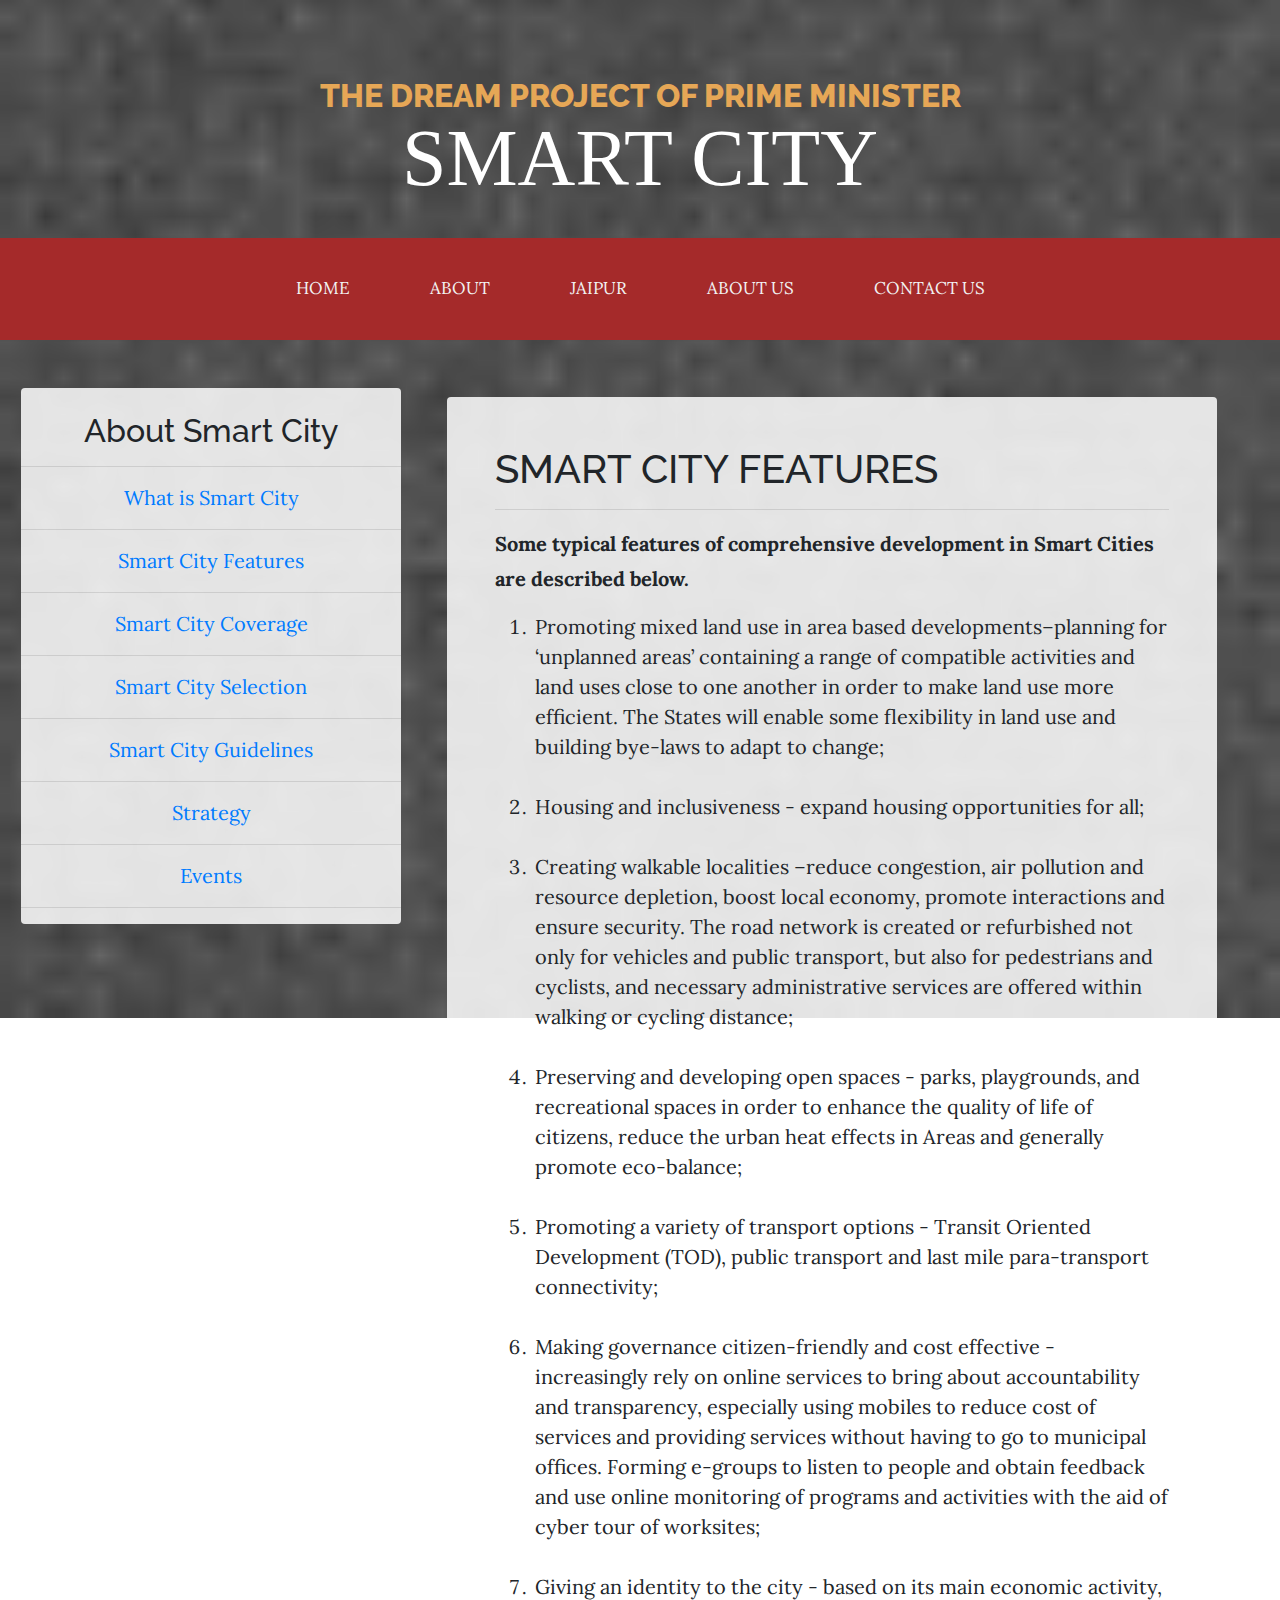
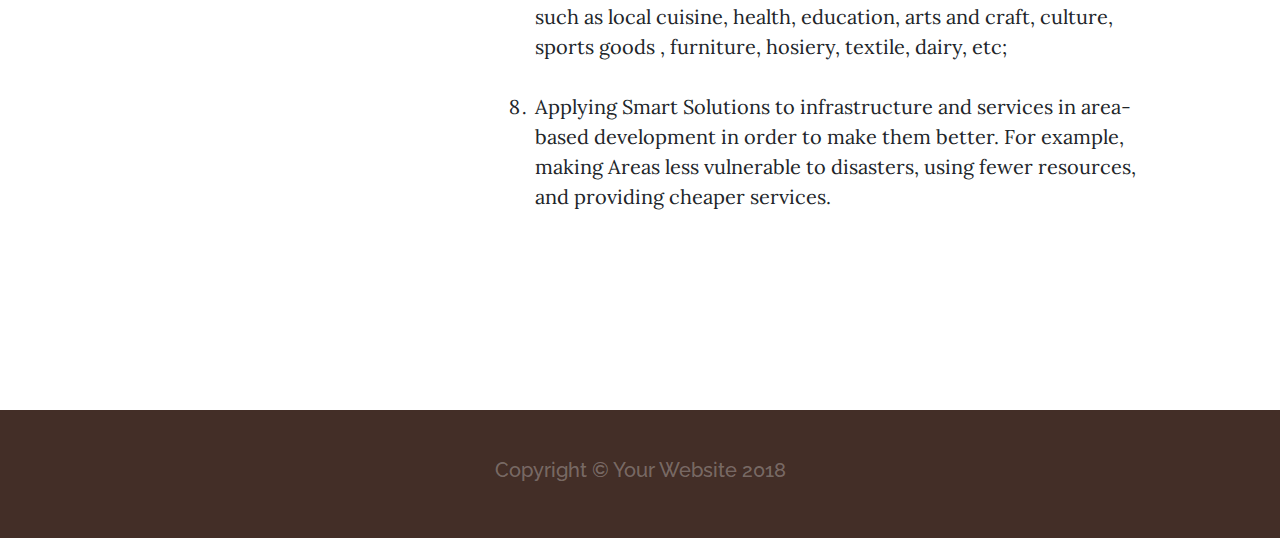
<file: home/about1.html>
<!DOCTYPE html>
<html lang="en">

<head>

    <meta charset="utf-8">
    <meta name="viewport" content="width=device-width, initial-scale=1, shrink-to-fit=no">
    <meta name="description" content="">
    <meta name="author" content="">

    <title>About SCF</title>

    <!-- Bootstrap core CSS -->
    <link href="vendor/bootstrap/css/bootstrap.min.css" rel="stylesheet">

    <!-- Custom fonts for this template -->
    <link href="https://fonts.googleapis.com/css?family=Raleway:100,100i,200,200i,300,300i,400,400i,500,500i,600,600i,700,700i,800,800i,900,900i" rel="stylesheet">
    <link href="https://fonts.googleapis.com/css?family=Lora:400,400i,700,700i" rel="stylesheet">

    <!-- Custom styles for this template -->
    <link href="css/business-casual.min.css" rel="stylesheet">
    <style>
        .f{
            font-size: 20px;
        }
        .parallax {
            /* The image used */
            background-image: url("backfoot.png");

            /* Set a specific height */
            min-height: 500px;

            /* Create the parallax scrolling effect */
            background-attachment: fixed;
            background-position: center;
            background-repeat: no-repeat;
            background-size: cover;
        }
        #navbar a {
            float: left;
            display: block;
            color: #f2f2f2;
            text-align: center;
            padding: 14px 16px;
            text-decoration: none;
            font-size: 17px;
        }

        #navbar a:hover {
            background-color: #ddd;
            color: black;
        }

        #navbar a.active {
            background-color: #4CAF50;
            color: white;
        }

        .sticky {
            position: fixed;
            top: 70px;
            width: 100%;
        }

        .sticky + .content {
            padding-top: 60px;
        }

    </style>
</head>

<body class="parallax">

<h1 class="site-heading text-center text-white d-none d-lg-block">
    <span class="site-heading-upper text-primary mb-3">the dream project of prime minister</span>
    <span class="site-heading-lower"><p style="font-family: cursive; margin-top: -40px">smart city</p></span>
</h1>

<!-- Navigation -->
<nav class="navbar navbar-expand-lg navbar-dark py-lg-4" id="navbar" style="background-color: brown; z-index: 2;  margin-top: -70px">
    <div class="container">
        <a class="navbar-brand text-uppercase text-expanded font-weight-bold d-lg-none" href="#">Start Bootstrap</a>
        <button class="navbar-toggler" type="button" data-toggle="collapse" data-target="#navbarResponsive" aria-controls="navbarResponsive" aria-expanded="false" aria-label="Toggle navigation">
            <span class="navbar-toggler-icon"></span>
        </button>
        <div class="collapse navbar-collapse" id="navbarResponsive">
            <ul class="navbar-nav mx-auto">
                <li class="nav-item active px-lg-4">
                    <a class="nav-link text-uppercase text-expanded" href="home.html">Home<span class="sr-only">(current)</span>
                    </a>
                </li>
                <li class="nav-item px-lg-4">
                    <a class="nav-link text-uppercase text-expanded" href="about.html">About</a>
                </li>
                <li class="nav-item px-lg-4">
                    <a class="nav-link text-uppercase text-expanded" href="C:\Users\Ritesh\Desktop\Final\jaipur\index.html">jaipur</a>
                </li>
                <li class="nav-item px-lg-4">
                    <a class="nav-link text-uppercase text-expanded" href="#">About us</a>
                </li>

                <li class="nav-item px-lg-4">
                    <a class="nav-link text-uppercase text-expanded" href="#">contact us</a>
                </li>
            </ul>
        </div>
    </div>
</nav>
<section class="page-section about-heading" style="margin-top: 0%; margin-left: -10%">
    <div class="container" style="height: 140px">
        <div class="intro">
            <div class="intro-text left-2 text-center bg-faded p-6 rounded" style="width: 380px">
                <h5 class="section-heading mb-4">
                    <h2><span class="section-heading-upper">About Smart City</span></h2><hr>
                    <a href="about.html" class="f">What is Smart City</a><hr>
                    <a href="about1.html" class="f">Smart City Features</a><hr>
                    <a href="about2.html" class="f">Smart City Coverage</a><hr>
                    <a href="about3.html" class="f">Smart City Selection</a><hr>
                    <a href="about4.html" class="f">Smart City Guidelines</a><hr>
                    <a href="about5.html" class="f">Strategy</a><hr>
                    <a href="about6.html" class="f">Events</a><hr></h5>
            </div>
        </div>
    </div>
</section>
<section class="page-section about-heading" style="margin-top: -12.7%; margin-left: 30%">
    <div class="container">
        <div class="about-heading-content" style="margin-top: 1%">
            <div class="row">
                <div class="col-xl-9 col-lg-10 mx-auto">
                    <div class="bg-faded rounded p-5" style="width: 120%; margin-left: -10%">
                        <h1 >
                            <span class="section-heading-lower" >SMART CITY FEATURES</span><hr>
                        </h1>
                        <b><p class="f">Some typical features of comprehensive development in Smart Cities are described below.</p></b>
                        <ol class="f">
                            <li> Promoting mixed land use in area based developments–planning for ‘unplanned areas’ containing a range of compatible activities
                            and land uses close to one another in order to make land use more efficient. The States will enable some flexibility in land use and building bye-laws
                            to adapt to change;</li><br/>
                            <li> Housing and inclusiveness - expand housing opportunities for all;</li><br/>
                            <li> Creating walkable localities –reduce congestion, air pollution and resource depletion, boost local economy, promote interactions and ensure
                                security. The road network is created or refurbished not only for vehicles and public transport, but also for pedestrians and cyclists, and
                                necessary administrative services are offered within walking or cycling distance;</li><br/>
                            <li> Preserving and developing open spaces - parks, playgrounds, and recreational spaces in order to enhance the quality of life of citizens, reduce
                                the urban heat effects in Areas and generally promote eco-balance;</li><br/>
                            <li> Promoting a variety of transport options - Transit Oriented Development (TOD), public transport and last mile para-transport connectivity;</li><br/>
                            <li> Making governance citizen-friendly and cost effective - increasingly rely on online services to bring about accountability and transparency,
                                especially using mobiles to reduce cost of services and providing services without having to go to municipal offices. Forming e-groups to
                                listen to people and obtain feedback and use online monitoring of programs and activities with the aid of cyber tour of worksites;</li><br/>
                            <li> Giving an identity to the city - based on its main economic activity, such as local cuisine, health, education, arts and craft, culture,
                                sports goods , furniture, hosiery, textile, dairy, etc;</li><br/>
                            <li> Applying Smart Solutions to infrastructure and services in area-based development in order to make them better. For example, making Areas less
                                vulnerable to disasters, using fewer resources, and providing cheaper services.</li><br/>
                        </ol>
                        <br/>

                    </div>
                </div>
            </div>
        </div>
    </div>
</section>

<footer class="footer text-faded text-center py-5">
    <div class="container">
        <h5>Copyright &copy; Your Website 2018</h5>
    </div>
</footer>

<!-- Bootstrap core JavaScript -->
<script src="vendor/jquery/jquery.min.js"></script>
<script src="vendor/bootstrap/js/bootstrap.bundle.min.js"></script>
<script>
    window.onscroll = function() {myFunction()};

    var navbar = document.getElementById("navbar");
    var sticky = navbar.offsetTop;

    function myFunction() {
        if (window.pageYOffset >= sticky) {
            navbar.classList.add("sticky")
        } else {
            navbar.classList.remove("sticky");
        }
    }
</script>
<!--Add the following script at the bottom of the web page (before </body></html>)-->
<script type="text/javascript">
    function add_chatinline(){
        var hccid=81220295;var nt=document.createElement("script");
        nt.async=true;nt.src="https://www.mylivechat.com/chatinline.aspx?hccid="+hccid;
        var ct=document.getElementsByTagName("script")[0];ct.parentNode.insertBefore(nt,ct);
    }
    add_chatinline();
</script>

</body>

</html>
</file>
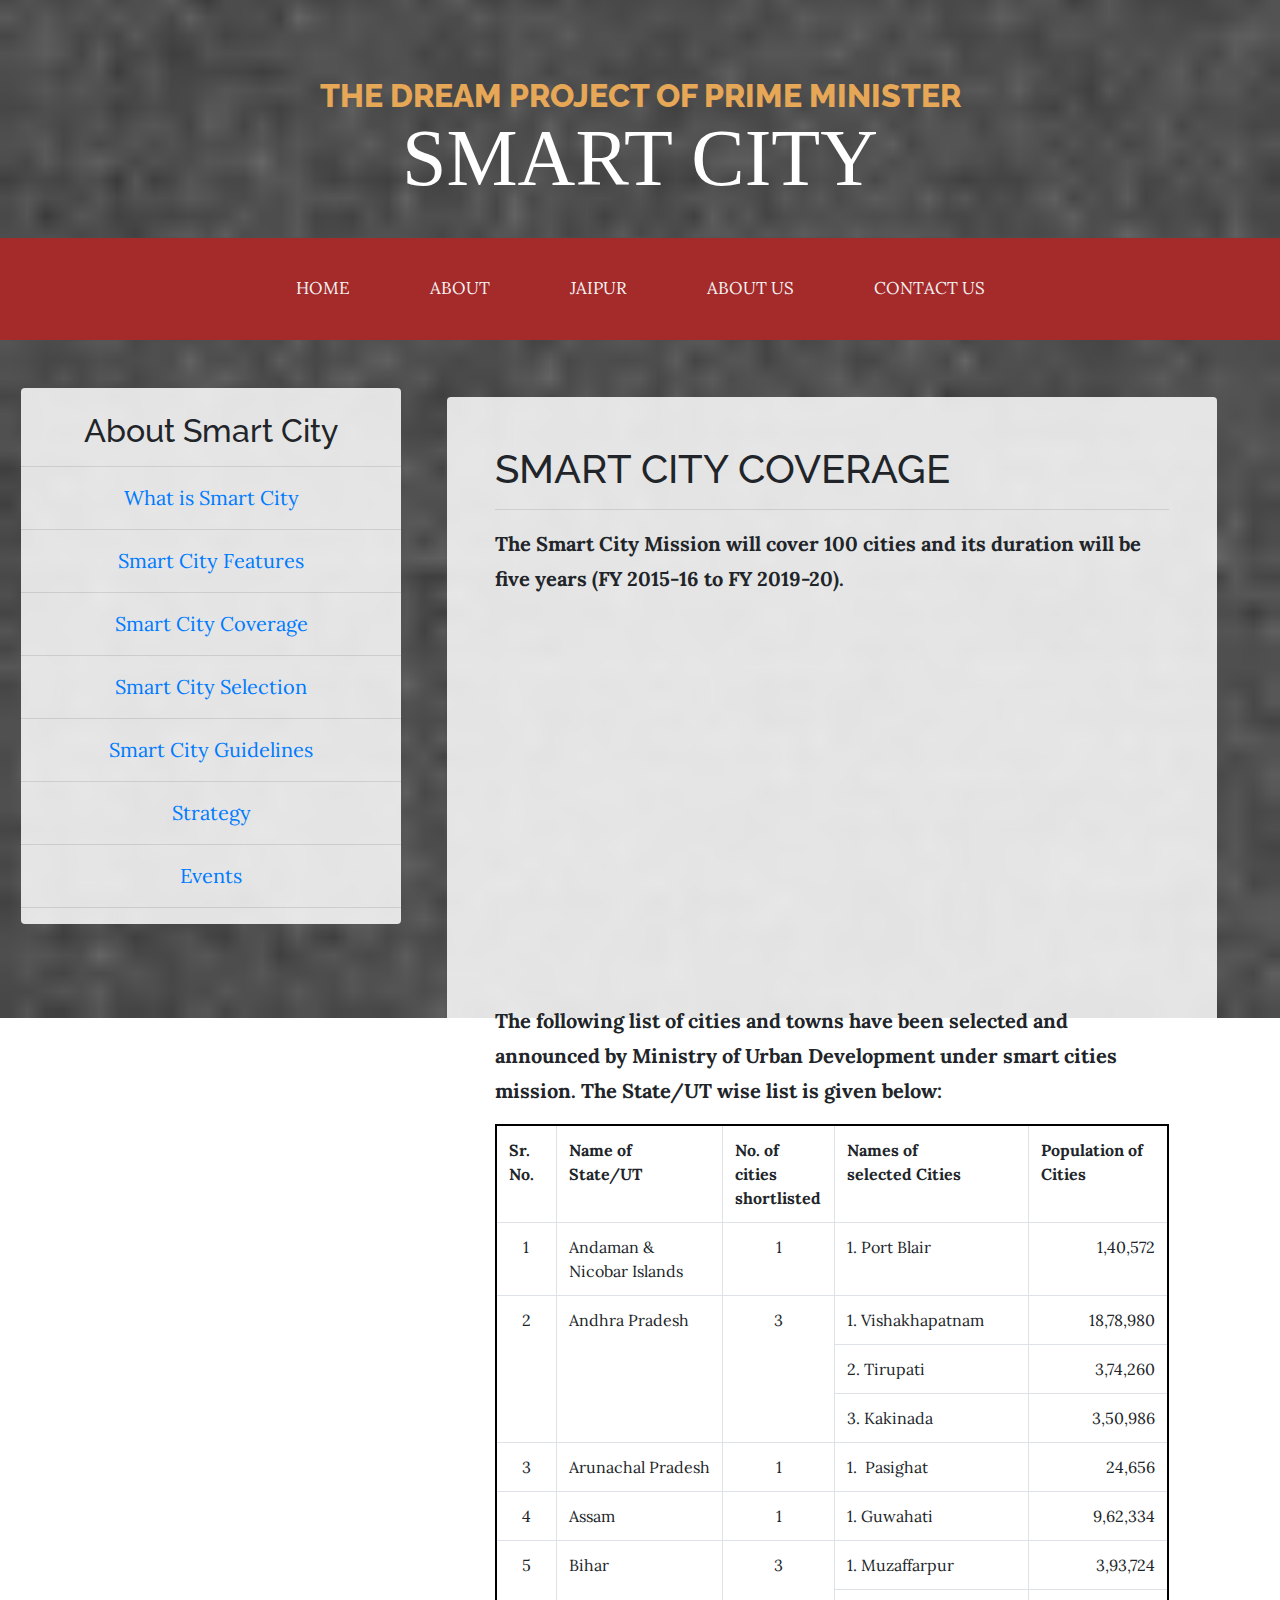
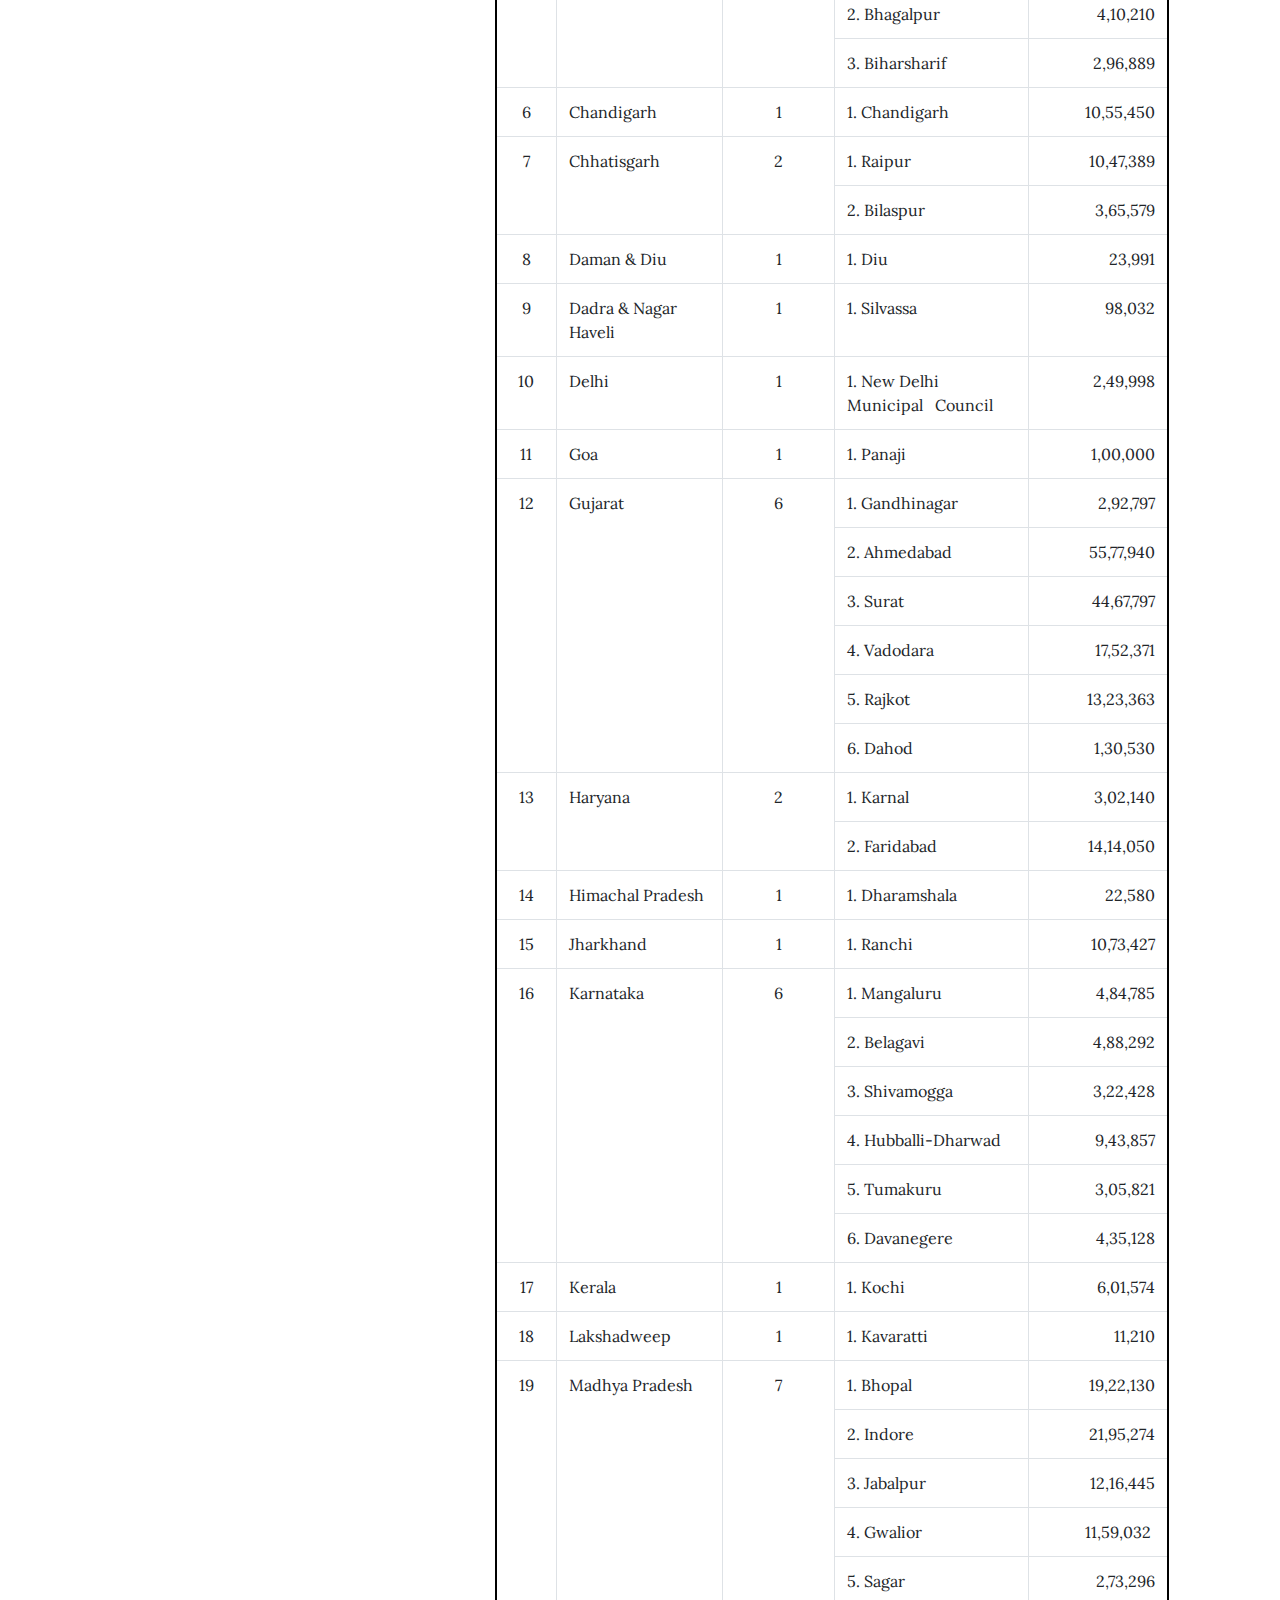
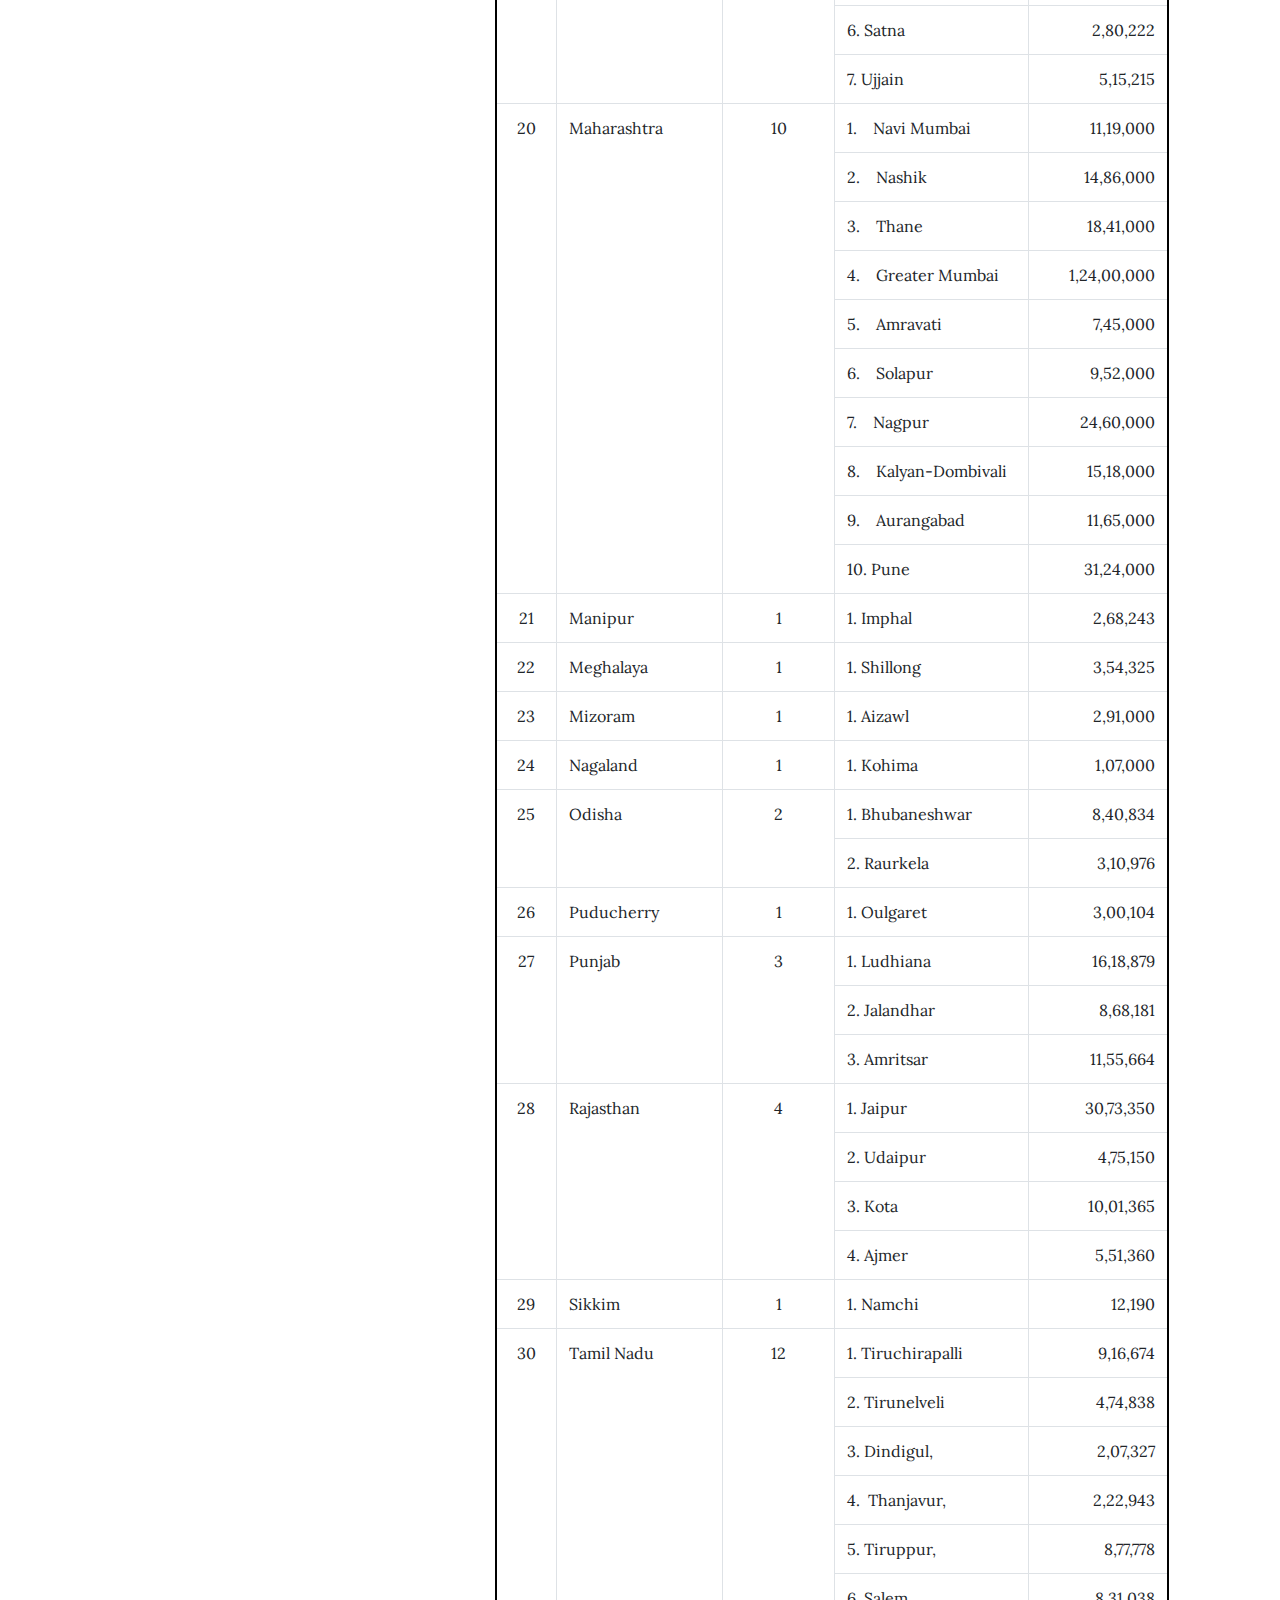
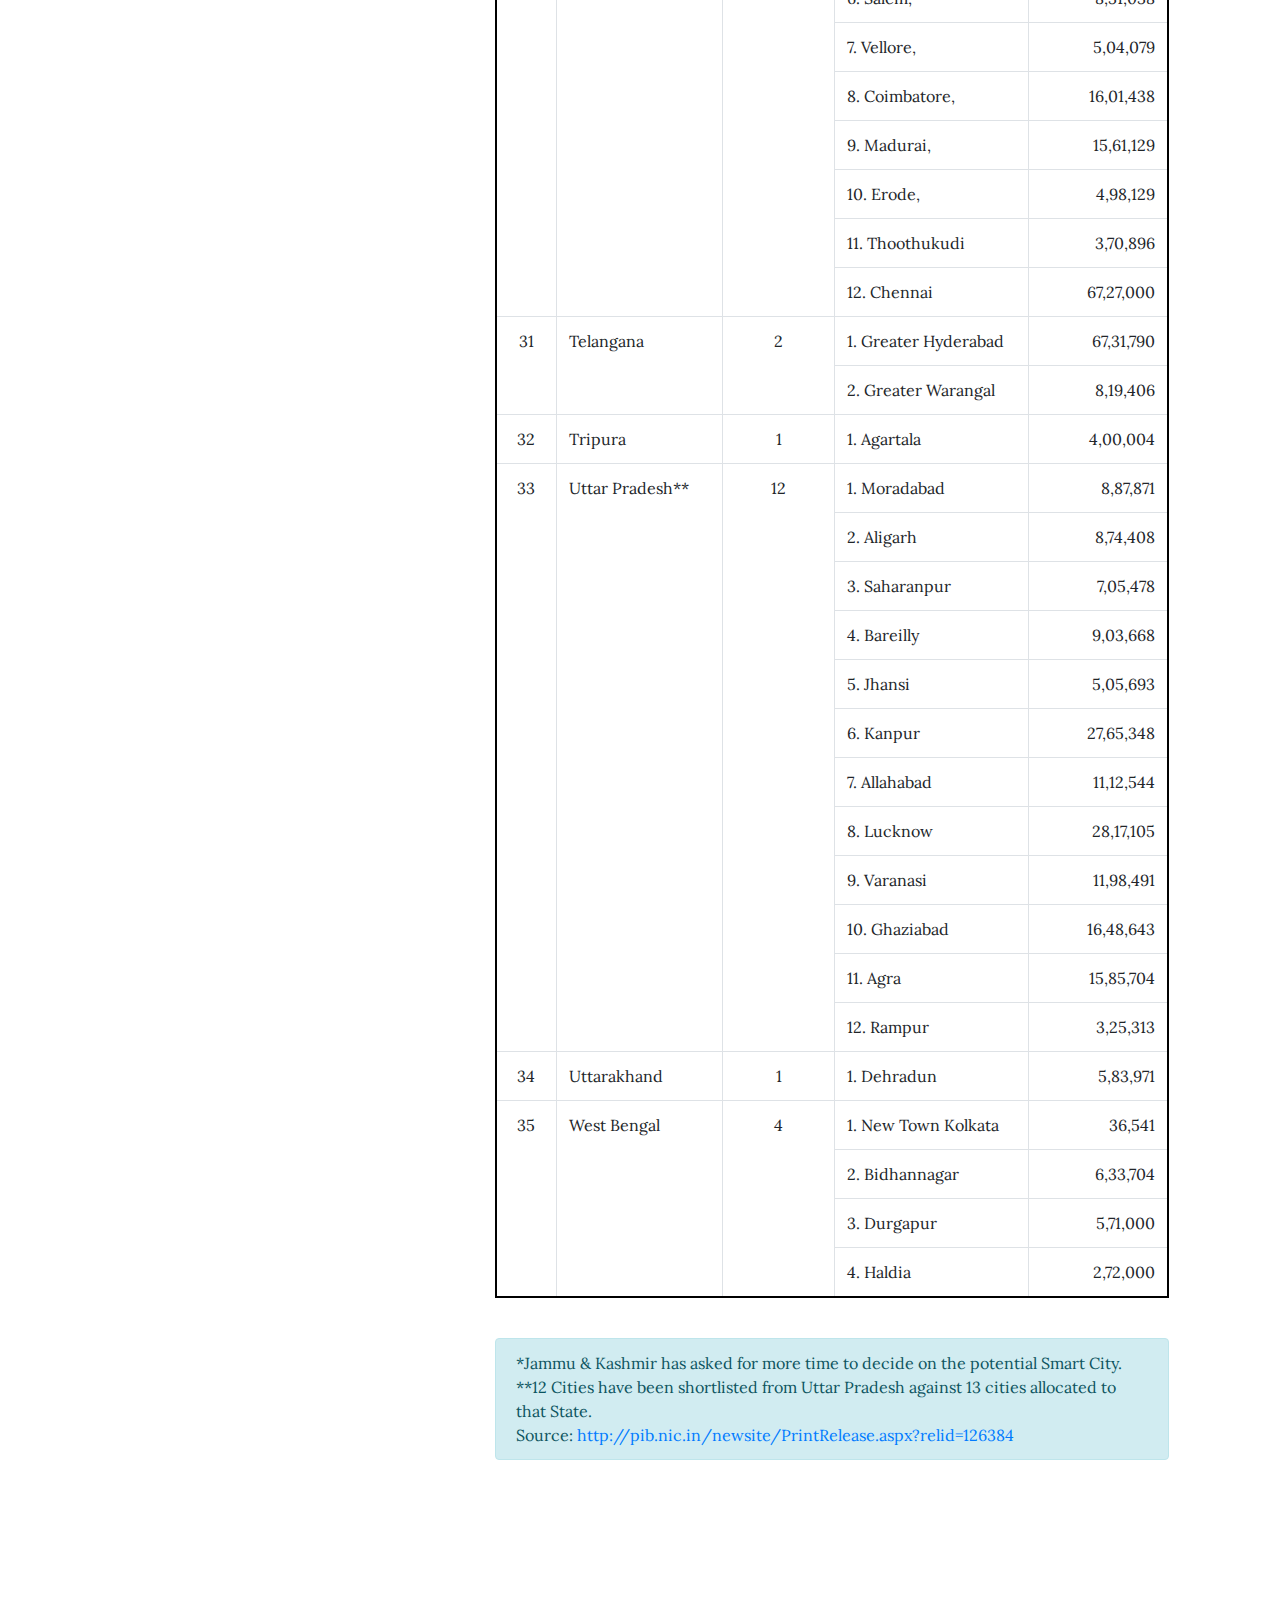
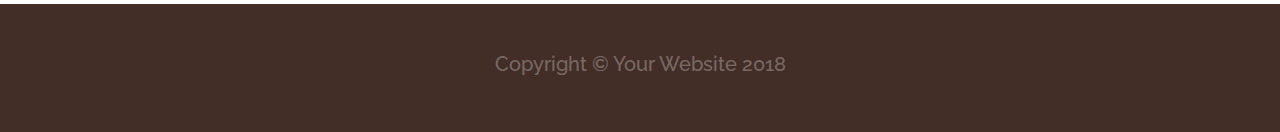
<file: home/about2.html>
<!DOCTYPE html>
<html lang="en">

<head>

    <meta charset="utf-8">
    <meta name="viewport" content="width=device-width, initial-scale=1, shrink-to-fit=no">
    <meta name="description" content="">
    <meta name="author" content="">

    <title>About SCC</title>

    <!-- Bootstrap core CSS -->
    <link href="vendor/bootstrap/css/bootstrap.min.css" rel="stylesheet">

    <!-- Custom fonts for this template -->
    <link href="https://fonts.googleapis.com/css?family=Raleway:100,100i,200,200i,300,300i,400,400i,500,500i,600,600i,700,700i,800,800i,900,900i" rel="stylesheet">
    <link href="https://fonts.googleapis.com/css?family=Lora:400,400i,700,700i" rel="stylesheet">

    <!-- Custom styles for this template -->
    <link href="css/business-casual.min.css" rel="stylesheet">
    <style>
        .f{
            font-size: 20px;
        }
        .parallax {
            /* The image used */
            background-image: url("backfoot.png");

            /* Set a specific height */
            min-height: 500px;

            /* Create the parallax scrolling effect */
            background-attachment: fixed;
            background-position: center;
            background-repeat: no-repeat;
            background-size: cover;
        }
        #navbar a {
            float: left;
            display: block;
            color: #f2f2f2;
            text-align: center;
            padding: 14px 16px;
            text-decoration: none;
            font-size: 17px;
        }

        #navbar a:hover {
            background-color: #ddd;
            color: black;
        }

        #navbar a.active {
            background-color: #4CAF50;
            color: white;
        }

        .sticky {
            position: fixed;
            top: 70px;
            width: 100%;
        }

        .sticky + .content {
            padding-top: 60px;
        }

    </style>
</head>

<body class="parallax">

<h1 class="site-heading text-center text-white d-none d-lg-block">
    <span class="site-heading-upper text-primary mb-3">the dream project of prime minister</span>
    <span class="site-heading-lower"><p style="font-family: cursive; margin-top: -40px">smart city</p></span>
</h1>

<!-- Navigation -->
<nav class="navbar navbar-expand-lg navbar-dark py-lg-4" id="navbar" style="background-color: brown; z-index: 2; margin-top: -70px">
    <div class="container">
        <a class="navbar-brand text-uppercase text-expanded font-weight-bold d-lg-none" href="#">Start Bootstrap</a>
        <button class="navbar-toggler" type="button" data-toggle="collapse" data-target="#navbarResponsive" aria-controls="navbarResponsive" aria-expanded="false" aria-label="Toggle navigation">
            <span class="navbar-toggler-icon"></span>
        </button>
        <div class="collapse navbar-collapse" id="navbarResponsive">
            <ul class="navbar-nav mx-auto">
                <li class="nav-item active px-lg-4">
                    <a class="nav-link text-uppercase text-expanded" href="home.html">Home<span class="sr-only">(current)</span>
                    </a>
                </li>
                <li class="nav-item px-lg-4">
                    <a class="nav-link text-uppercase text-expanded" href="about.html">About</a>
                </li>
                <li class="nav-item px-lg-4">
                    <a class="nav-link text-uppercase text-expanded" href="C:\Users\Ritesh\Desktop\Final\jaipur\index.html">jaipur</a>
                </li>
                <li class="nav-item px-lg-4">
                    <a class="nav-link text-uppercase text-expanded" href="#">About us</a>
                </li>

                <li class="nav-item px-lg-4">
                    <a class="nav-link text-uppercase text-expanded" href="#">contact us</a>
                </li>
            </ul>
        </div>
    </div>
</nav>
<section class="page-section clearfix" style="margin-top: 0%; margin-left: -10%" >
    <div class="container" style="height: 140px">
        <div class="intro">
            <div class="intro-text left-2 text-center bg-faded p-6 rounded" style="width: 380px">
                <h5 class="section-heading mb-4">
                    <h2><span class="section-heading-upper">About Smart City</span></h2><hr>
                    <a href="about.html" class="f">What is Smart City</a><hr>
                    <a href="about1.html" class="f">Smart City Features</a><hr>
                    <a href="about2.html" class="f">Smart City Coverage</a><hr>
                    <a href="about3.html" class="f">Smart City Selection</a><hr>
                    <a href="about4.html" class="f">Smart City Guidelines</a><hr>
                    <a href="about5.html" class="f">Strategy</a><hr>
                    <a href="about6.html" class="f">Events</a><hr></h5>
            </div>
        </div>
    </div>
</section>
<section class="page-section about-heading" style="margin-top: -12.7%; margin-left: 30%">
    <div class="container">
        <div class="about-heading-content" style="margin-top: 1%">
            <div class="row">
                <div class="col-xl-9 col-lg-10 mx-auto">
                    <div class="bg-faded rounded p-5" style="width: 120%; margin-left: -10%">
                        <h1 >
                            <span class="section-heading-lower" >SMART CITY COVERAGE</span><hr>
                        </h1>
                        <b><p class="f">The Smart City Mission will cover 100 cities and its duration will be five years (FY 2015-16 to FY 2019-20).</p></b>
                        <iframe src="https://www.google.com/maps/d/embed?mid=1okhVE6jRo12oBe8zh-Gw8K2690k" frameborder="0" width="100%" height="370" style="margin-bottom:15px;"></iframe>
                        <b><p class="f"> The following list of cities and towns have been selected and announced by Ministry of Urban Development
                            under smart cities mission. The State/UT wise list is given below:</p></b>

                        <div style="background-color: white">
                            <table class="table table-bordered table-customized"  style="border: 2px solid black">
                                <tbody><tr>
                                    <th>Sr. No.</th>
                                    <th>Name of <br>State/UT</th>
                                    <th>No. of cities<br>shortlisted</th>
                                    <th>Names of <br>selected Cities</th>
                                    <th>Population of Cities</th>
                                </tr>
                                <tr>
                                    <td class="text-center">1</td>
                                    <td>Andaman &amp; Nicobar Islands</td>
                                    <td class="text-center">1</td>
                                    <td>1. Port Blair</td>
                                    <td class="text-right">1,40,572</td>
                                </tr>
                                <tr>
                                    <td rowspan="3" class="text-center">2</td>
                                    <td rowspan="3">Andhra Pradesh</td>
                                    <td rowspan="3" class="text-center">3</td>
                                    <td>1. Vishakhapatnam</td>
                                    <td class="text-right">18,78,980</td>
                                </tr>
                                <tr>
                                    <td>2. Tirupati</td>
                                    <td class="text-right">3,74,260</td>
                                </tr>
                                <tr>
                                    <td>3. Kakinada</td>
                                    <td class="text-right">3,50,986</td>
                                </tr>
                                <tr>
                                    <td class="text-center">3</td>
                                    <td>Arunachal Pradesh</td>
                                    <td class="text-center">1</td>
                                    <td>1.&nbsp; Pasighat</td>
                                    <td class="text-right">24,656</td>
                                </tr>
                                <tr>
                                    <td class="text-center">4</td>
                                    <td>Assam</td>
                                    <td class="text-center">1</td>
                                    <td>1. Guwahati</td>
                                    <td class="text-right">9,62,334</td>
                                </tr>
                                <tr>
                                    <td rowspan="3" class="text-center">5</td>
                                    <td rowspan="3">Bihar</td>
                                    <td rowspan="3" class="text-center">3</td>
                                    <td>1. Muzaffarpur</td>
                                    <td class="text-right">3,93,724</td>
                                </tr>
                                <tr>
                                    <td>2. Bhagalpur</td>
                                    <td class="text-right">4,10,210</td>
                                </tr>
                                <tr>
                                    <td>3. Biharsharif</td>
                                    <td class="text-right">2,96,889</td>
                                </tr>
                                <tr>
                                    <td class="text-center">6</td>
                                    <td>Chandigarh</td>
                                    <td class="text-center">1</td>
                                    <td>1. Chandigarh</td>
                                    <td class="text-right">10,55,450</td>
                                </tr>
                                <tr>
                                    <td rowspan="2" class="text-center">7</td>
                                    <td rowspan="2">Chhatisgarh</td>
                                    <td rowspan="2" class="text-center">2</td>
                                    <td>1. Raipur</td>
                                    <td class="text-right">10,47,389</td>
                                </tr>
                                <tr>
                                    <td>2. Bilaspur</td>
                                    <td class="text-right">&nbsp;3,65,579</td>
                                </tr>
                                <tr>
                                    <td class="text-center">8</td>
                                    <td>Daman &amp; Diu</td>
                                    <td class="text-center">1</td>
                                    <td>1. Diu</td>
                                    <td class="text-right">&nbsp;&nbsp; 23,991</td>
                                </tr>
                                <tr>
                                    <td class="text-center">9</td>
                                    <td>Dadra &amp; Nagar Haveli</td>
                                    <td class="text-center">1</td>
                                    <td>1. Silvassa</td>
                                    <td class="text-right">&nbsp;&nbsp; 98,032</td>
                                </tr>
                                <tr>
                                    <td class="text-center">10</td>
                                    <td>Delhi</td>
                                    <td class="text-center">1</td>
                                    <td>1. New Delhi Municipal&nbsp;&nbsp; Council</td>
                                    <td class="text-right">2,49,998</td>
                                </tr>
                                <tr>
                                    <td class="text-center">11</td>
                                    <td>Goa</td>
                                    <td class="text-center">1</td>
                                    <td>1. Panaji</td>
                                    <td class="text-right">&nbsp; 1,00,000</td>
                                </tr>
                                <tr>
                                    <td rowspan="6" class="text-center">12</td>
                                    <td rowspan="6">Gujarat</td>
                                    <td rowspan="6" class="text-center">6</td>
                                    <td>1. Gandhinagar</td>
                                    <td class="text-right">&nbsp; 2,92,797</td>
                                </tr>
                                <tr>
                                    <td>2. Ahmedabad</td>
                                    <td class="text-right">55,77,940</td>
                                </tr>
                                <tr>
                                    <td>3. Surat</td>
                                    <td class="text-right">44,67,797</td>
                                </tr>
                                <tr>
                                    <td>4. Vadodara</td>
                                    <td class="text-right">17,52,371</td>
                                </tr>
                                <tr>
                                    <td>5. Rajkot</td>
                                    <td class="text-right">13,23,363</td>
                                </tr>
                                <tr>
                                    <td>6. Dahod</td>
                                    <td class="text-right">&nbsp; 1,30,530</td>
                                </tr>
                                <tr>
                                    <td rowspan="2" class="text-center">13</td>
                                    <td rowspan="2">Haryana</td>
                                    <td rowspan="2" class="text-center">2</td>
                                    <td>1. Karnal</td>
                                    <td class="text-right">&nbsp; 3,02,140</td>
                                </tr>
                                <tr>
                                    <td>2. Faridabad</td>
                                    <td class="text-right">14,14,050</td>
                                </tr>
                                <tr>
                                    <td class="text-center">14</td>
                                    <td>Himachal Pradesh</td>
                                    <td class="text-center">1</td>
                                    <td>1. Dharamshala</td>
                                    <td class="text-right">&nbsp;&nbsp; 22,580</td>
                                </tr>
                                <tr>
                                    <td class="text-center">15</td>
                                    <td>Jharkhand</td>
                                    <td class="text-center">1</td>
                                    <td>1. Ranchi</td>
                                    <td class="text-right">10,73,427</td>
                                </tr>
                                <tr>
                                    <td rowspan="6" class="text-center">16</td>
                                    <td rowspan="6">Karnataka</td>
                                    <td rowspan="6" class="text-center">6</td>
                                    <td>1. Mangaluru</td>
                                    <td class="text-right">&nbsp; 4,84,785</td>
                                </tr>
                                <tr>
                                    <td>2. Belagavi</td>
                                    <td class="text-right">&nbsp; 4,88,292</td>
                                </tr>
                                <tr>
                                    <td>3. Shivamogga</td>
                                    <td class="text-right">&nbsp; 3,22,428</td>
                                </tr>
                                <tr>
                                    <td>4. Hubballi-Dharwad</td>
                                    <td class="text-right">&nbsp; 9,43,857</td>
                                </tr>
                                <tr>
                                    <td>5. Tumakuru</td>
                                    <td class="text-right">&nbsp; 3,05,821</td>
                                </tr>
                                <tr>
                                    <td>6. Davanegere</td>
                                    <td class="text-right">&nbsp; 4,35,128</td>
                                </tr>
                                <tr>
                                    <td class="text-center">17</td>
                                    <td>Kerala</td>
                                    <td class="text-center">1</td>
                                    <td>1. Kochi</td>
                                    <td class="text-right">&nbsp; 6,01,574</td>
                                </tr>
                                <tr>
                                    <td class="text-center">18</td>
                                    <td>Lakshadweep</td>
                                    <td class="text-center">1</td>
                                    <td>1. Kavaratti</td>
                                    <td class="text-right">&nbsp;&nbsp;&nbsp;&nbsp;    11,210</td>
                                </tr>
                                <tr>
                                    <td rowspan="7" class="text-center">19</td>
                                    <td rowspan="7">Madhya Pradesh</td>
                                    <td rowspan="7" class="text-center">7</td>
                                    <td>1. Bhopal</td>
                                    <td class="text-right">19,22,130</td>
                                </tr>
                                <tr>
                                    <td>2. Indore</td>
                                    <td class="text-right">21,95,274</td>
                                </tr>
                                <tr>
                                    <td>3. Jabalpur</td>
                                    <td class="text-right">12,16,445</td>
                                </tr>
                                <tr>
                                    <td>4. Gwalior</td>
                                    <td class="text-right">11,59,032&nbsp; </td>
                                </tr>
                                <tr>
                                    <td>5. Sagar</td>
                                    <td class="text-right">2,73,296</td>
                                </tr>
                                <tr>
                                    <td>6. Satna</td>
                                    <td class="text-right">&nbsp; 2,80,222</td>
                                </tr>
                                <tr>
                                    <td>7. Ujjain</td>
                                    <td class="text-right">&nbsp; 5,15,215</td>
                                </tr>
                                <tr>
                                    <td rowspan="10" class="text-center">20</td>
                                    <td rowspan="10">Maharashtra</td>
                                    <td rowspan="10" class="text-center">10</td>
                                    <td>1.&nbsp;&nbsp;&nbsp;&nbsp;Navi Mumbai</td>
                                    <td class="text-right">11,19,000</td>
                                </tr>
                                <tr>
                                    <td>2.&nbsp;&nbsp;&nbsp;&nbsp;Nashik</td>
                                    <td class="text-right">14,86,000</td>
                                </tr>
                                <tr>
                                    <td>3.&nbsp;&nbsp;&nbsp;&nbsp;Thane</td>
                                    <td class="text-right">18,41,000</td>
                                </tr>
                                <tr>
                                    <td>4.&nbsp;&nbsp;&nbsp;&nbsp;Greater Mumbai</td>
                                    <td class="text-right">&nbsp;1,24,00,000</td>
                                </tr>
                                <tr>
                                    <td>5.&nbsp;&nbsp;&nbsp;&nbsp;Amravati</td>
                                    <td class="text-right">&nbsp; 7,45,000</td>
                                </tr>
                                <tr>
                                    <td>6.&nbsp;&nbsp;&nbsp;&nbsp;Solapur</td>
                                    <td class="text-right">&nbsp; 9,52,000</td>
                                </tr>
                                <tr>
                                    <td>7.&nbsp;&nbsp;&nbsp;&nbsp;Nagpur</td>
                                    <td class="text-right">24,60,000</td>
                                </tr>
                                <tr>
                                    <td>8.&nbsp;&nbsp;&nbsp;&nbsp;Kalyan-Dombivali</td>
                                    <td class="text-right">15,18,000</td>
                                </tr>
                                <tr>
                                    <td>9.&nbsp;&nbsp;&nbsp;&nbsp;Aurangabad</td>
                                    <td class="text-right">11,65,000</td>
                                </tr>
                                <tr>
                                    <td>10. Pune</td>
                                    <td class="text-right">31,24,000</td>
                                </tr>
                                <tr>
                                    <td class="text-center">21</td>
                                    <td>Manipur</td>
                                    <td class="text-center">1</td>
                                    <td>1. Imphal</td>
                                    <td class="text-right">&nbsp; 2,68,243</td>
                                </tr>
                                <tr>
                                    <td class="text-center">22</td>
                                    <td>Meghalaya</td>
                                    <td class="text-center">1</td>
                                    <td>1. Shillong</td>
                                    <td class="text-right">3,54,325</td>
                                </tr>
                                <tr>
                                    <td class="text-center">23</td>
                                    <td>Mizoram</td>
                                    <td class="text-center">1</td>
                                    <td>1. Aizawl</td>
                                    <td class="text-right">2,91,000</td>
                                </tr>
                                <tr>
                                    <td class="text-center">24</td>
                                    <td>Nagaland</td>
                                    <td class="text-center">1</td>
                                    <td>1. Kohima</td>
                                    <td class="text-right">1,07,000</td>
                                </tr>
                                <tr>
                                    <td rowspan="2" class="text-center">25</td>
                                    <td rowspan="2">Odisha</td>
                                    <td rowspan="2" class="text-center">2</td>
                                    <td>1. Bhubaneshwar</td>
                                    <td class="text-right">8,40,834</td>
                                </tr>
                                <tr>
                                    <td>2. Raurkela</td>
                                    <td class="text-right">3,10,976</td>
                                </tr>
                                <tr>
                                    <td class="text-center">26</td>
                                    <td>Puducherry</td>
                                    <td class="text-center">1</td>
                                    <td>1. Oulgaret</td>
                                    <td class="text-right">3,00,104</td>
                                </tr>
                                <tr>
                                    <td rowspan="3" class="text-center">27</td>
                                    <td rowspan="3">Punjab</td>
                                    <td rowspan="3" class="text-center">3</td>
                                    <td>1. Ludhiana</td>
                                    <td class="text-right">16,18,879</td>
                                </tr>
                                <tr>
                                    <td>2. Jalandhar</td>
                                    <td class="text-right">8,68,181</td>
                                </tr>
                                <tr>
                                    <td>3. Amritsar</td>
                                    <td class="text-right">11,55,664</td>
                                </tr>
                                <tr>
                                    <td rowspan="4" class="text-center">28</td>
                                    <td rowspan="4">Rajasthan</td>
                                    <td rowspan="4" class="text-center">4</td>
                                    <td>1. Jaipur</td>
                                    <td class="text-right">30,73,350</td>
                                </tr>
                                <tr>
                                    <td>2. Udaipur</td>
                                    <td class="text-right">4,75,150</td>
                                </tr>
                                <tr>
                                    <td>3. Kota</td>
                                    <td class="text-right">10,01,365</td>
                                </tr>
                                <tr>
                                    <td>4. Ajmer</td>
                                    <td class="text-right">5,51,360</td>
                                </tr>
                                <tr>
                                    <td class="text-center">29</td>
                                    <td>Sikkim</td>
                                    <td class="text-center">1</td>
                                    <td>1. Namchi</td>
                                    <td class="text-right">12,190</td>
                                </tr>
                                <tr>
                                    <td rowspan="12" class="text-center">30</td>
                                    <td rowspan="12">Tamil Nadu</td>
                                    <td rowspan="12" class="text-center">12</td>
                                    <td>1. Tiruchirapalli</td>
                                    <td class="text-right">9,16,674</td>
                                </tr>
                                <tr>
                                    <td>2. Tirunelveli</td>
                                    <td class="text-right">4,74,838</td>
                                </tr>
                                <tr>
                                    <td>3. Dindigul,</td>
                                    <td class="text-right">2,07,327</td>
                                </tr>
                                <tr>
                                    <td>4.&nbsp; Thanjavur,</td>
                                    <td class="text-right">2,22,943</td>
                                </tr>
                                <tr>
                                    <td>5. Tiruppur,</td>
                                    <td class="text-right">8,77,778</td>
                                </tr>
                                <tr>
                                    <td>6. Salem,</td>
                                    <td class="text-right">8,31,038</td>
                                </tr>
                                <tr>
                                    <td>7. Vellore,</td>
                                    <td class="text-right">5,04,079</td>
                                </tr>
                                <tr>
                                    <td>8. Coimbatore,</td>
                                    <td class="text-right">16,01,438</td>
                                </tr>
                                <tr>
                                    <td>9. Madurai,</td>
                                    <td class="text-right">15,61,129</td>
                                </tr>
                                <tr>
                                    <td>10. Erode,</td>
                                    <td class="text-right">4,98,129</td>
                                </tr>
                                <tr>
                                    <td>11. Thoothukudi</td>
                                    <td class="text-right">3,70,896</td>
                                </tr>
                                <tr>
                                    <td>12. Chennai</td>
                                    <td class="text-right">67,27,000</td>
                                </tr>
                                <tr>
                                    <td rowspan="2" class="text-center">31</td>
                                    <td rowspan="2">Telangana</td>
                                    <td rowspan="2" class="text-center">2</td>
                                    <td>1. Greater Hyderabad</td>
                                    <td class="text-right">67,31,790</td>
                                </tr>
                                <tr>
                                    <td>2. Greater Warangal</td>
                                    <td class="text-right">8,19,406</td>
                                </tr>
                                <tr>
                                    <td class="text-center">32</td>
                                    <td>Tripura</td>
                                    <td class="text-center">1</td>
                                    <td>1. Agartala</td>
                                    <td class="text-right">4,00,004</td>
                                </tr>
                                <tr>
                                    <td rowspan="12" class="text-center">33</td>
                                    <td rowspan="12">Uttar Pradesh**</td>
                                    <td rowspan="12" class="text-center">12</td>
                                    <td>1. Moradabad</td>
                                    <td class="text-right">8,87,871</td>
                                </tr>
                                <tr>
                                    <td>2. Aligarh</td>
                                    <td class="text-right">8,74,408</td>
                                </tr>
                                <tr>
                                    <td>3. Saharanpur</td>
                                    <td class="text-right">7,05,478</td>
                                </tr>
                                <tr>
                                    <td>4. Bareilly</td>
                                    <td class="text-right">9,03,668</td>
                                </tr>
                                <tr>
                                    <td>5. Jhansi</td>
                                    <td class="text-right">5,05,693</td>
                                </tr>
                                <tr>
                                    <td>6. Kanpur</td>
                                    <td class="text-right">27,65,348</td>
                                </tr>
                                <tr>
                                    <td>7. Allahabad</td>
                                    <td class="text-right">11,12,544</td>
                                </tr>
                                <tr>
                                    <td>8. Lucknow</td>
                                    <td class="text-right">28,17,105</td>
                                </tr>
                                <tr>
                                    <td>9. Varanasi</td>
                                    <td class="text-right">11,98,491</td>
                                </tr>
                                <tr>
                                    <td>10. Ghaziabad</td>
                                    <td class="text-right">16,48,643</td>
                                </tr>
                                <tr>
                                    <td>11. Agra</td>
                                    <td class="text-right">15,85,704</td>
                                </tr>
                                <tr>
                                    <td>12. Rampur</td>
                                    <td class="text-right">3,25,313</td>
                                </tr>
                                <tr>
                                    <td class="text-center">34</td>
                                    <td>Uttarakhand</td>
                                    <td class="text-center">1</td>
                                    <td>1. Dehradun</td>
                                    <td class="text-right">5,83,971</td>
                                </tr>
                                <tr>
                                    <td rowspan="4" class="text-center">35</td>
                                    <td rowspan="4">West Bengal</td>
                                    <td rowspan="4" class="text-center">4</td>
                                    <td>1. New Town Kolkata</td>
                                    <td class="text-right">36,541</td>
                                </tr>
                                <tr>
                                    <td>2. Bidhannagar</td>
                                    <td class="text-right">6,33,704</td>
                                </tr>
                                <tr>
                                    <td>3. Durgapur</td>
                                    <td class="text-right">5,71,000</td>
                                </tr>
                                <tr>
                                    <td>4. Haldia</td>
                                    <td class="text-right">2,72,000</td>
                                </tr>
                                </tbody></table>
                        </div><br/>

                        <div class="alert alert-info">*Jammu &amp; Kashmir has asked for more time to decide on the potential Smart City.<br>
                            **12 Cities have been shortlisted from Uttar Pradesh against 13 cities allocated to that State.<br>
                            Source: <a class="link" href="http://pib.nic.in/newsite/PrintRelease.aspx?relid=126384" target="_blank" rel="nofollow">
                                http://pib.nic.in/newsite/PrintRelease.aspx?relid=126384</a></div>
                    </div>
                </div>
            </div>
        </div>
    </div>
</section>

<footer class="footer text-faded text-center py-5">
    <div class="container">
        <h5>Copyright &copy; Your Website 2018</h5>
    </div>
</footer>

<!-- Bootstrap core JavaScript -->
<script src="vendor/jquery/jquery.min.js"></script>
<script src="vendor/bootstrap/js/bootstrap.bundle.min.js"></script>
<script>
    window.onscroll = function() {myFunction()};

    var navbar = document.getElementById("navbar");
    var sticky = navbar.offsetTop;

    function myFunction() {
        if (window.pageYOffset >= sticky) {
            navbar.classList.add("sticky")
        } else {
            navbar.classList.remove("sticky");
        }
    }
</script>
<!--Add the following script at the bottom of the web page (before </body></html>)-->
<script type="text/javascript">
    function add_chatinline(){
        var hccid=81220295;var nt=document.createElement("script");
        nt.async=true;nt.src="https://www.mylivechat.com/chatinline.aspx?hccid="+hccid;
        var ct=document.getElementsByTagName("script")[0];ct.parentNode.insertBefore(nt,ct);
    }
    add_chatinline();
</script>

</body>

</html>
</file>
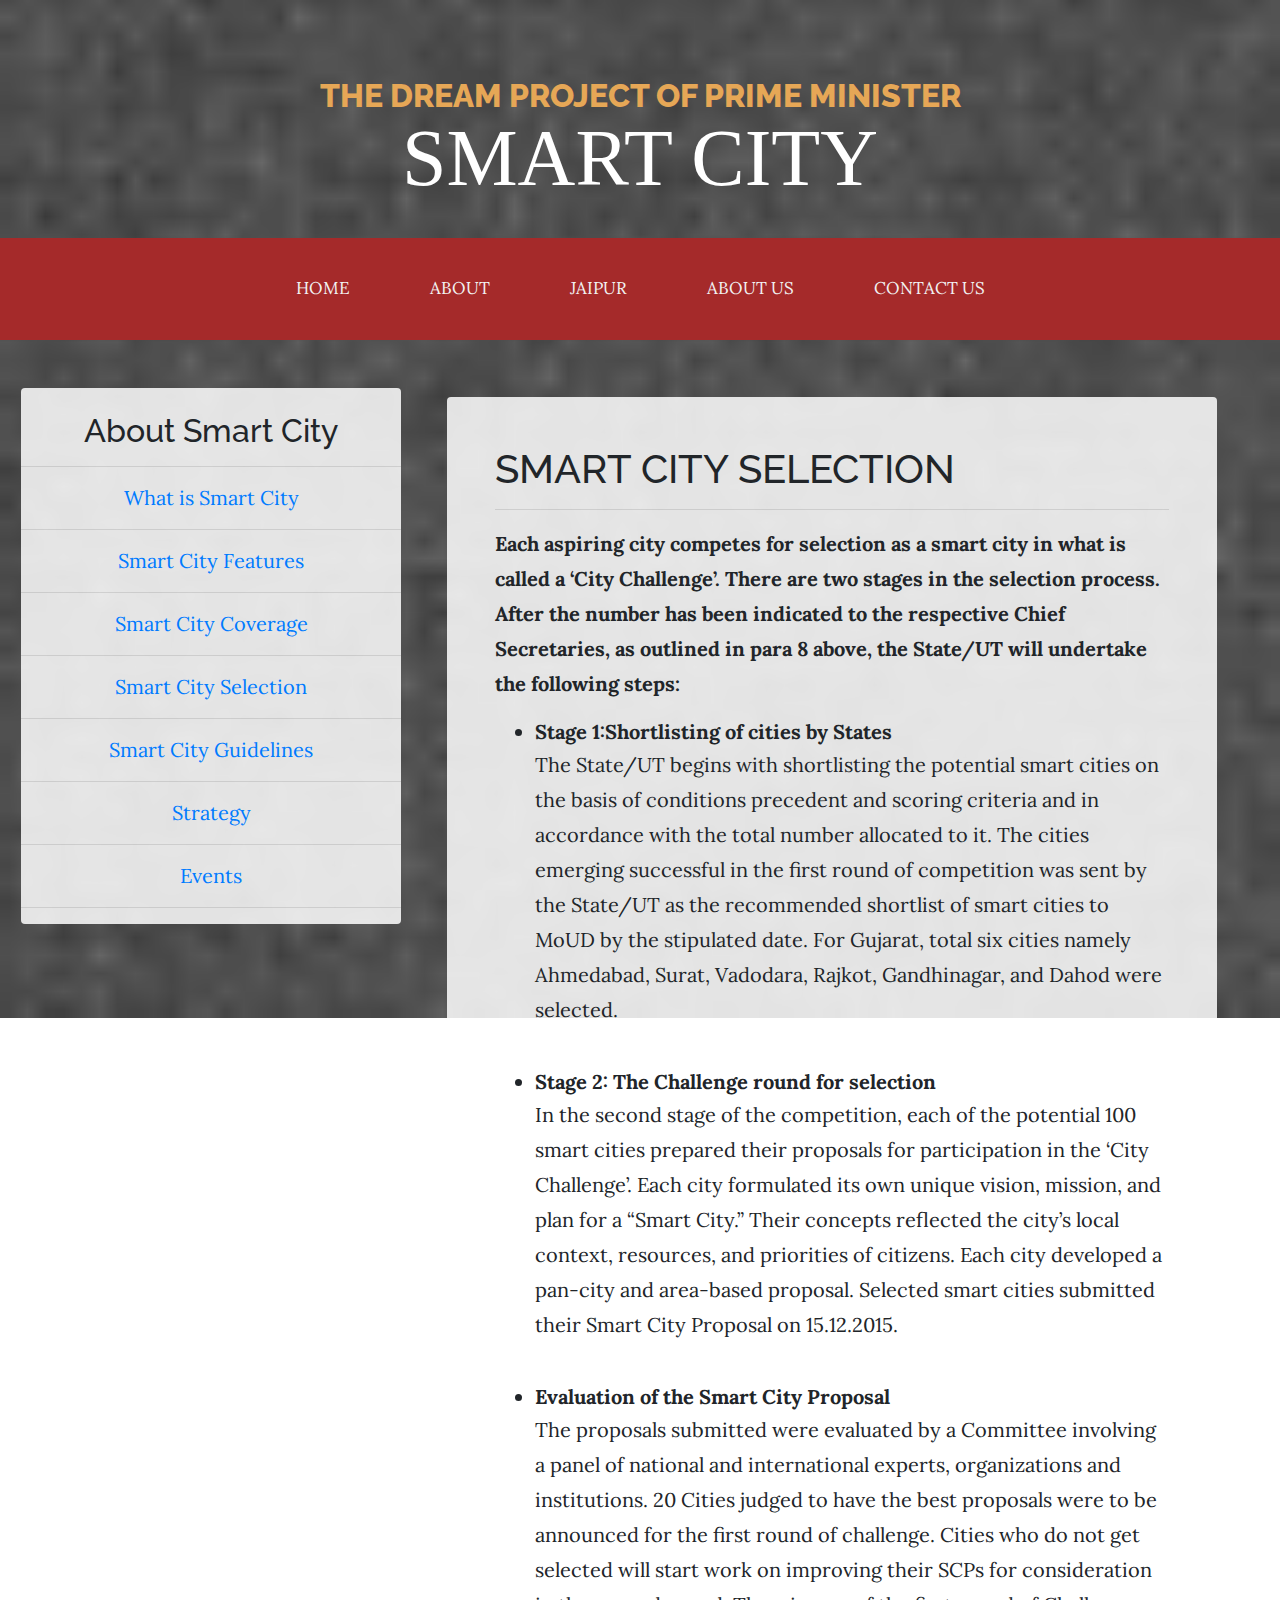
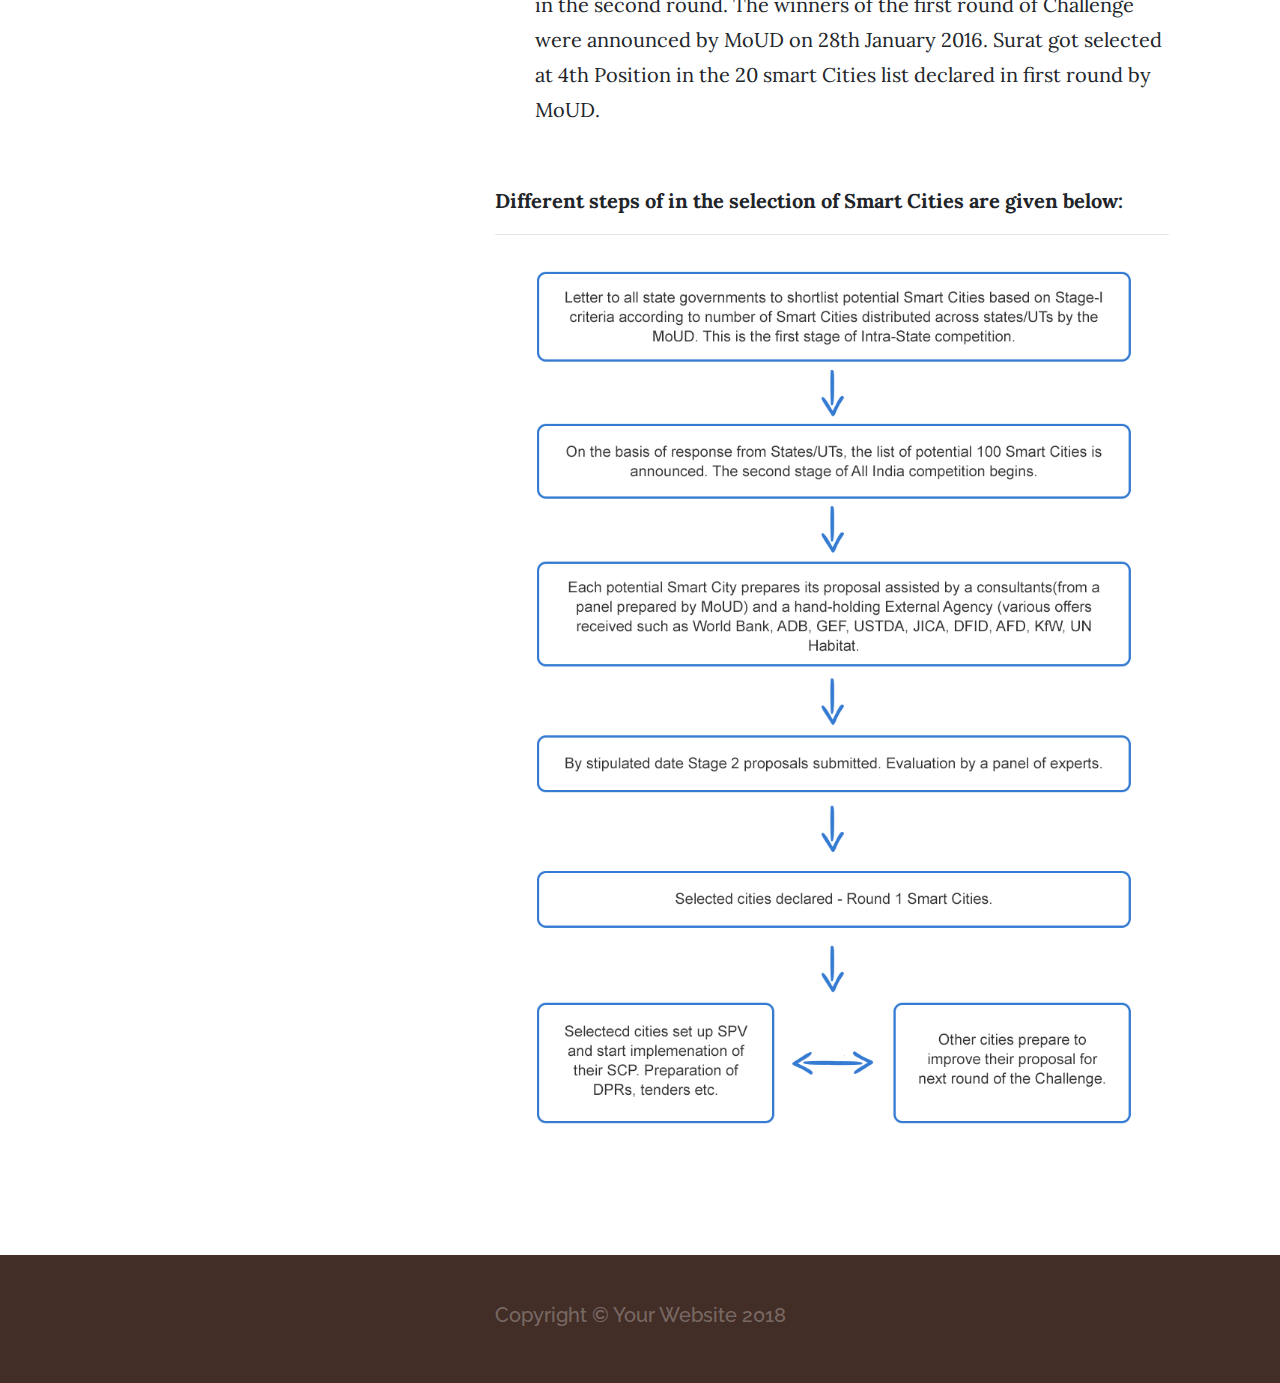
<file: home/about3.html>
<!DOCTYPE html>
<html lang="en">

<head>

    <meta charset="utf-8">
    <meta name="viewport" content="width=device-width, initial-scale=1, shrink-to-fit=no">
    <meta name="description" content="">
    <meta name="author" content="">

    <title>About SCS</title>

    <!-- Bootstrap core CSS -->
    <link href="vendor/bootstrap/css/bootstrap.min.css" rel="stylesheet">

    <!-- Custom fonts for this template -->
    <link href="https://fonts.googleapis.com/css?family=Raleway:100,100i,200,200i,300,300i,400,400i,500,500i,600,600i,700,700i,800,800i,900,900i" rel="stylesheet">
    <link href="https://fonts.googleapis.com/css?family=Lora:400,400i,700,700i" rel="stylesheet">

    <!-- Custom styles for this template -->
    <link href="css/business-casual.min.css" rel="stylesheet">
    <style>
        .f{

            font-size: 20px;
        }
        .parallax {
            /* The image used */
            background-image: url("backfoot.png");

            /* Set a specific height */
            min-height: 500px;

            /* Create the parallax scrolling effect */
            background-attachment: fixed;
            background-position: center;
            background-repeat: no-repeat;
            background-size: cover;
        }
        #navbar a {
            float: left;
            display: block;
            color: #f2f2f2;
            text-align: center;
            padding: 14px 16px;
            text-decoration: none;
            font-size: 17px;
        }

        #navbar a:hover {
            background-color: #ddd;
            color: black;
        }

        #navbar a.active {
            background-color: #4CAF50;
            color: white;
        }

        .sticky {
            position: fixed;
            top: 70px;
            width: 100%;
        }

        .sticky + .content {
            padding-top: 60px;
        }

    </style>
</head>

<body class="parallax">

<h1 class="site-heading text-center text-white d-none d-lg-block">
    <span class="site-heading-upper text-primary mb-3">the dream project of prime minister</span>
    <span class="site-heading-lower"><p style="font-family: cursive; margin-top: -40px">smart city</p></span>
</h1>

<!-- Navigation -->
<nav class="navbar navbar-expand-lg navbar-dark py-lg-4" id="navbar" style="background-color: brown; z-index: 2; margin-top: -70px">
    <div class="container">
        <a class="navbar-brand text-uppercase text-expanded font-weight-bold d-lg-none" href="#">Start Bootstrap</a>
        <button class="navbar-toggler" type="button" data-toggle="collapse" data-target="#navbarResponsive" aria-controls="navbarResponsive" aria-expanded="false" aria-label="Toggle navigation">
            <span class="navbar-toggler-icon"></span>
        </button>
        <div class="collapse navbar-collapse" id="navbarResponsive">
            <ul class="navbar-nav mx-auto">
                <li class="nav-item active px-lg-4">
                    <a class="nav-link text-uppercase text-expanded" href="home.html">Home<span class="sr-only">(current)</span>
                    </a>
                </li>
                <li class="nav-item px-lg-4">
                    <a class="nav-link text-uppercase text-expanded" href="about.html">About</a>
                </li>
                <li class="nav-item px-lg-4">
                    <a class="nav-link text-uppercase text-expanded" href="C:\Users\Ritesh\Desktop\Final\jaipur\index.html">jaipur</a>
                </li>
                <li class="nav-item px-lg-4">
                    <a class="nav-link text-uppercase text-expanded" href="#">About us</a>
                </li>

                <li class="nav-item px-lg-4">
                    <a class="nav-link text-uppercase text-expanded" href="#">contact us</a>
                </li>
            </ul>
        </div>
    </div>
</nav>
<section class="page-section clearfix" style="margin-top: 0%; margin-left: -10%" >
    <div class="container" style="height: 140px">
        <div class="intro">
            <div class="intro-text left-2 text-center bg-faded p-6 rounded" style="width: 380px">
                <h5 class="section-heading mb-4">
                    <h2><span class="section-heading-upper">About Smart City</span></h2><hr>
                    <a href="about.html" class="f">What is Smart City</a><hr>
                    <a href="about1.html" class="f">Smart City Features</a><hr>
                    <a href="about2.html" class="f">Smart City Coverage</a><hr>
                    <a href="about3.html" class="f">Smart City Selection</a><hr>
                    <a href="about4.html" class="f">Smart City Guidelines</a><hr>
                    <a href="about5.html" class="f">Strategy</a><hr>
                    <a href="about6.html" class="f">Events</a><hr></h5>
            </div>
        </div>
    </div>
</section>
<section class="page-section about-heading" style="margin-top: -12.7%; margin-left: 30%">
    <div class="container">
        <div class="about-heading-content" style="margin-top: 1%">
            <div class="row">
                <div class="col-xl-9 col-lg-10 mx-auto">
                    <div class="bg-faded rounded p-5" style="width: 120%; margin-left: -10%">
                        <h1 >
                            <span class="section-heading-lower" >SMART CITY SELECTION</span><hr>
                        </h1>
                        <b><p class="f">Each aspiring city competes for selection as a smart city in what is called a ‘City Challenge’. There are two stages in the selection process.
                            After the number has been indicated to the respective Chief Secretaries, as outlined in para 8 above, the State/UT will undertake the following steps:</p></b>
                        <ul>
                            <b><li class="f">Stage 1:Shortlisting of cities by States</li></b>
                            <p class="f">The State/UT begins with shortlisting the potential smart cities on the basis of conditions precedent and scoring criteria and in
                                accordance with the total number allocated to it. The cities emerging successful in the first round of competition was sent by the State/UT
                                as the recommended shortlist of smart cities to MoUD by the stipulated date. For Gujarat, total six cities namely Ahmedabad, Surat, Vadodara,
                                Rajkot, Gandhinagar, and Dahod were selected.</p><br/>
                            <b><li class="f">Stage 2: The Challenge round for selection</li> </b>
                            <p class="f">In the second stage of the competition, each of the potential 100 smart cities prepared their proposals for participation in the
                                ‘City Challenge’. Each city formulated its own unique vision, mission, and plan for a “Smart City.” Their concepts reflected the city’s local
                                context, resources, and priorities of citizens. Each city developed a pan-city and area-based proposal. Selected smart cities submitted their
                                Smart City Proposal on 15.12.2015.</p><br/>
                            <b><li class="f">Evaluation of the Smart City Proposal</li> </b>
                            <p class="f">  The proposals submitted were evaluated by a Committee involving a panel of national and international experts, organizations and
                                institutions. 20 Cities judged to have the best proposals were to be announced for the first round of challenge. Cities who do not get selected
                                will start work on improving their SCPs for consideration in the second round. The winners of the first round of Challenge were announced by
                                MoUD on 28th January 2016. Surat got selected at 4th Position in the 20 smart Cities list declared in first round by MoUD.</p><br/>
                        </ul>
                        <b><p class="f">Different steps of in the selection of Smart Cities are given below:</p></b><hr>
                        <img src="SmartCitySelection.png" style="padding-top: 20px" alt="" width="100%">
                </div>
            </div>
        </div>
    </div>
</section>

<footer class="footer text-faded text-center py-5">
    <div class="container">
        <h5>Copyright &copy; Your Website 2018</h5>
    </div>
</footer>

<!-- Bootstrap core JavaScript -->
<script src="vendor/jquery/jquery.min.js"></script>
<script src="vendor/bootstrap/js/bootstrap.bundle.min.js"></script>
<script>
    window.onscroll = function() {myFunction()};

    var navbar = document.getElementById("navbar");
    var sticky = navbar.offsetTop;

    function myFunction() {
        if (window.pageYOffset >= sticky) {
            navbar.classList.add("sticky")
        } else {
            navbar.classList.remove("sticky");
        }
    }
</script>
<!--Add the following script at the bottom of the web page (before </body></html>)-->
<script type="text/javascript">
    function add_chatinline(){
        var hccid=81220295;var nt=document.createElement("script");
        nt.async=true;nt.src="https://www.mylivechat.com/chatinline.aspx?hccid="+hccid;
        var ct=document.getElementsByTagName("script")[0];ct.parentNode.insertBefore(nt,ct);
    }
    add_chatinline();
</script>

</body>

</html>
</file>
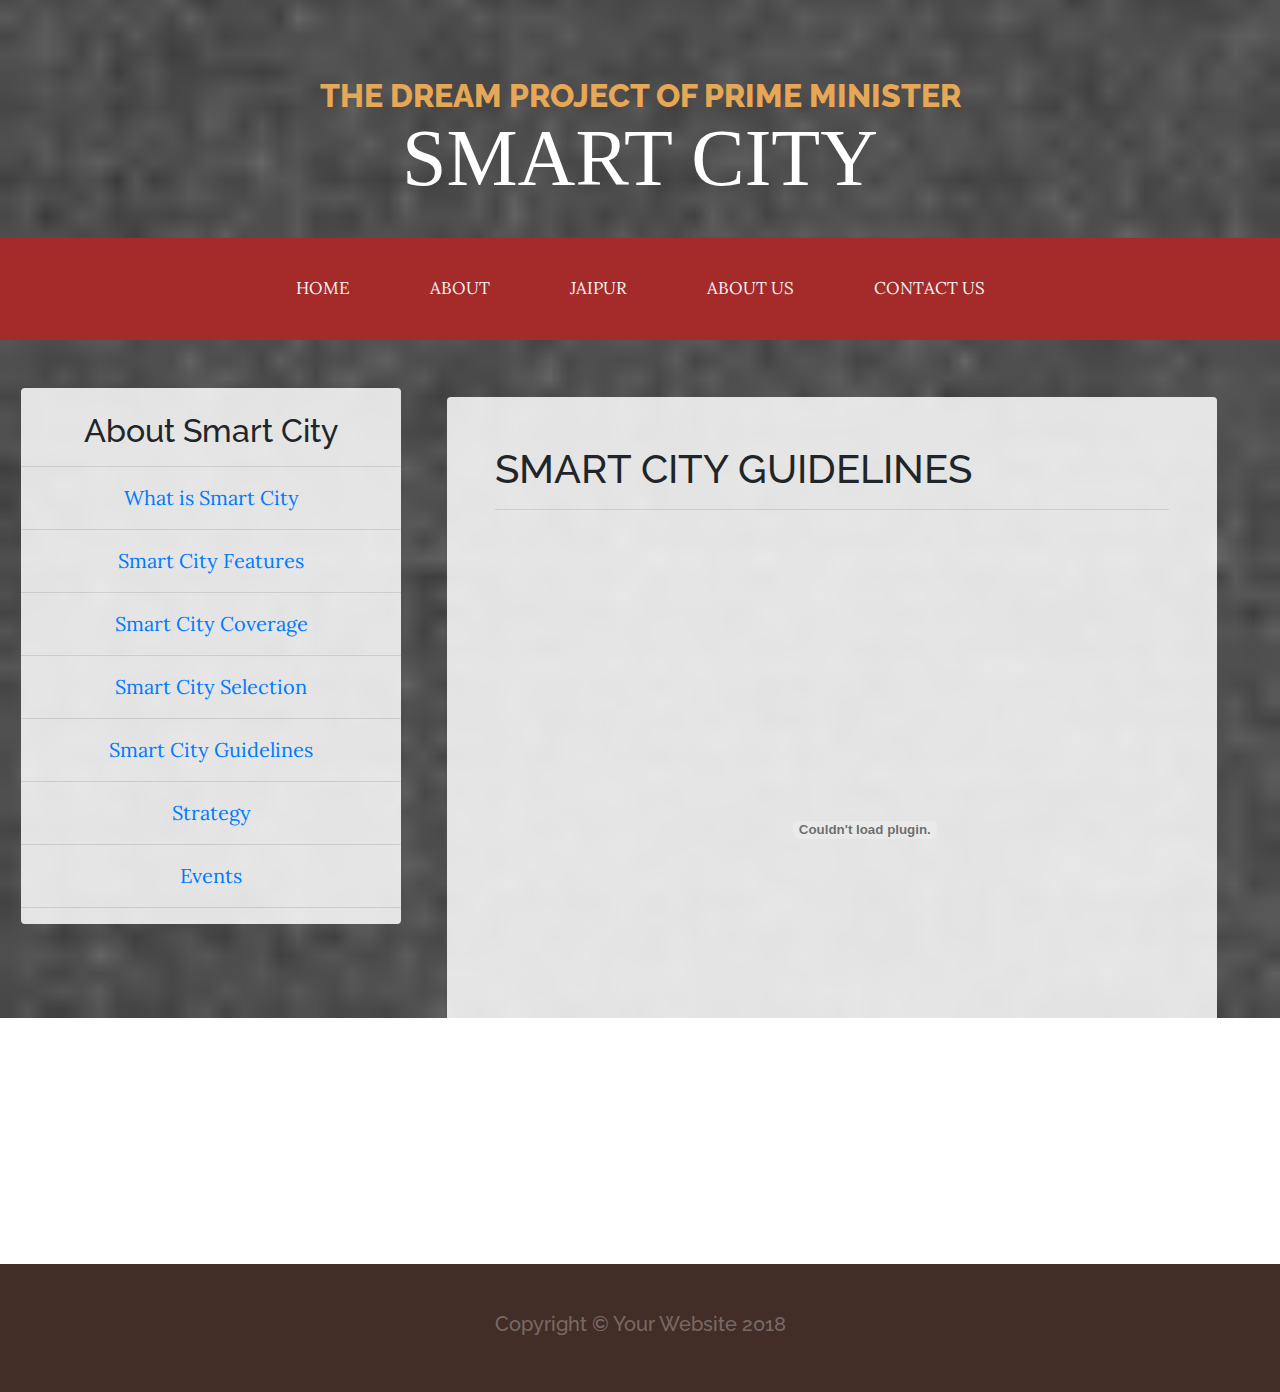
<file: home/about4.html>
<!DOCTYPE html>
<html lang="en">

<head>

    <meta charset="utf-8">
    <meta name="viewport" content="width=device-width, initial-scale=1, shrink-to-fit=no">
    <meta name="description" content="">
    <meta name="author" content="">

    <title>About SCG</title>

    <!-- Bootstrap core CSS -->
    <link href="vendor/bootstrap/css/bootstrap.min.css" rel="stylesheet">

    <!-- Custom fonts for this template -->
    <link href="https://fonts.googleapis.com/css?family=Raleway:100,100i,200,200i,300,300i,400,400i,500,500i,600,600i,700,700i,800,800i,900,900i" rel="stylesheet">
    <link href="https://fonts.googleapis.com/css?family=Lora:400,400i,700,700i" rel="stylesheet">

    <!-- Custom styles for this template -->
    <link href="css/business-casual.min.css" rel="stylesheet">
    <style>
        .f{
            font-size: 20px;
        }
        .parallax {
            /* The image used */
            background-image: url("backfoot.png");

            /* Set a specific height */
            min-height: 500px;

            /* Create the parallax scrolling effect */
            background-attachment: fixed;
            background-position: center;
            background-repeat: no-repeat;
            background-size: cover;
        }
        #navbar a {
            float: left;
            display: block;
            color: #f2f2f2;
            text-align: center;
            padding: 14px 16px;
            text-decoration: none;
            font-size: 17px;
        }

        #navbar a:hover {
            background-color: #ddd;
            color: black;
        }

        #navbar a.active {
            background-color: #4CAF50;
            color: white;
        }

        .sticky {
            position: fixed;
            top: 70px;
            width: 100%;
        }

        .sticky + .content {
            padding-top: 60px;
        }

    </style>
</head>

<body class="parallax">

<h1 class="site-heading text-center text-white d-none d-lg-block">
    <span class="site-heading-upper text-primary mb-3">the dream project of prime minister</span>
    <span class="site-heading-lower"><p style="font-family: cursive; margin-top: -40px">smart city</p></span>
</h1>

<!-- Navigation -->
<nav class="navbar navbar-expand-lg navbar-dark py-lg-4" id="navbar" style="background-color: brown; z-index: 2; margin-top: -70px">
    <div class="container">
        <a class="navbar-brand text-uppercase text-expanded font-weight-bold d-lg-none" href="#">Start Bootstrap</a>
        <button class="navbar-toggler" type="button" data-toggle="collapse" data-target="#navbarResponsive" aria-controls="navbarResponsive" aria-expanded="false" aria-label="Toggle navigation">
            <span class="navbar-toggler-icon"></span>
        </button>
        <div class="collapse navbar-collapse" id="navbarResponsive">
            <ul class="navbar-nav mx-auto">
                <li class="nav-item active px-lg-4">
                    <a class="nav-link text-uppercase text-expanded" href="home.html">Home<span class="sr-only">(current)</span>
                    </a>
                </li>
                <li class="nav-item px-lg-4">
                    <a class="nav-link text-uppercase text-expanded" href="about.html">About</a>
                </li>
                <li class="nav-item px-lg-4">
                    <a class="nav-link text-uppercase text-expanded" href="C:\Users\Ritesh\Desktop\Final\jaipur\index.html">jaipur</a>
                </li>
                <li class="nav-item px-lg-4">
                    <a class="nav-link text-uppercase text-expanded" href="#">About us</a>
                </li>

                <li class="nav-item px-lg-4">
                    <a class="nav-link text-uppercase text-expanded" href="#">contact us</a>
                </li>
            </ul>
        </div>
    </div>
</nav>
<section class="page-section clearfix" style="margin-top: 0%; margin-left: -10%" >
    <div class="container" style="height: 140px">
        <div class="intro">
            <div class="intro-text left-2 text-center bg-faded p-6 rounded" style="width: 380px">
                <h5 class="section-heading mb-4">
                    <h2><span class="section-heading-upper">About Smart City</span></h2><hr>
                    <a href="about.html" class="f">What is Smart City</a><hr>
                    <a href="about1.html" class="f">Smart City Features</a><hr>
                    <a href="about2.html" class="f">Smart City Coverage</a><hr>
                    <a href="about3.html" class="f">Smart City Selection</a><hr>
                    <a href="about4.html" class="f">Smart City Guidelines</a><hr>
                    <a href="about5.html" class="f">Strategy</a><hr>
                    <a href="about6.html" class="f">Events</a><hr></h5>
            </div>
        </div>
    </div>
</section>
<section class="page-section about-heading" style="margin-top: -12.7%; margin-left: 30%">
    <div class="container">
        <div class="about-heading-content" style="margin-top: 1%">
            <div class="row">
                <div class="col-xl-9 col-lg-10 mx-auto">
                    <div class="bg-faded rounded p-5" style="width: 120%; margin-left: -10%">
                        <h1 >
                            <span class="section-heading-lower" >SMART CITY GUIDELINES</span><hr>
                        </h1>
                        <div class="c1" style="margin-top: 20px">
                                <embed src="SmartCityGuidelines(1).pdf" width="740px" height="600" />
                        </div>
                    </div>
                </div>
            </div>
        </div>
</section>

<footer class="footer text-faded text-center py-5">
    <div class="container">
        <h5>Copyright &copy; Your Website 2018</h5>
    </div>
</footer>

<!-- Bootstrap core JavaScript -->
<script src="vendor/jquery/jquery.min.js"></script>
<script src="vendor/bootstrap/js/bootstrap.bundle.min.js"></script>
<script>
    window.onscroll = function() {myFunction()};

    var navbar = document.getElementById("navbar");
    var sticky = navbar.offsetTop;

    function myFunction() {
        if (window.pageYOffset >= sticky) {
            navbar.classList.add("sticky")
        } else {
            navbar.classList.remove("sticky");
        }
    }
</script>
<!--Add the following script at the bottom of the web page (before </body></html>)-->
<script type="text/javascript">
    function add_chatinline(){
        var hccid=81220295;var nt=document.createElement("script");
        nt.async=true;nt.src="https://www.mylivechat.com/chatinline.aspx?hccid="+hccid;
        var ct=document.getElementsByTagName("script")[0];ct.parentNode.insertBefore(nt,ct);
    }
    add_chatinline();
</script>

</body>

</html>
</file>
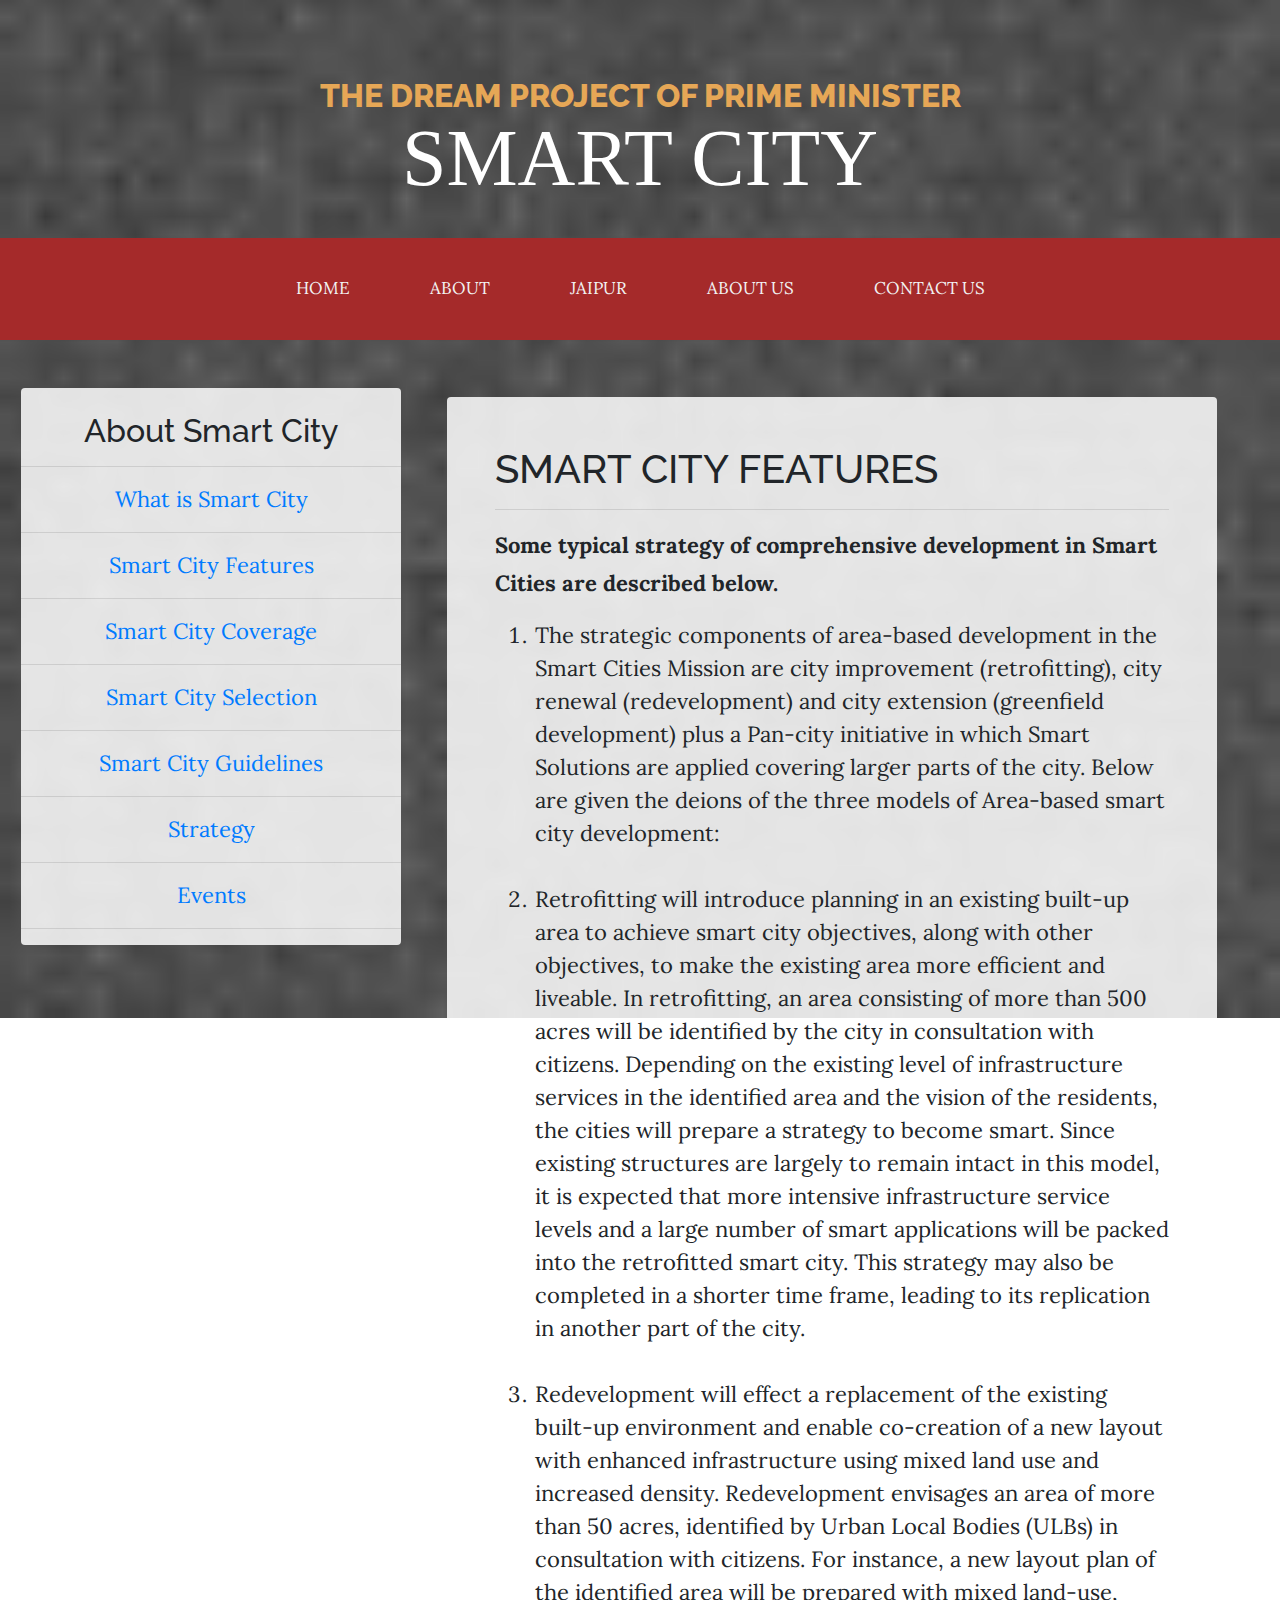
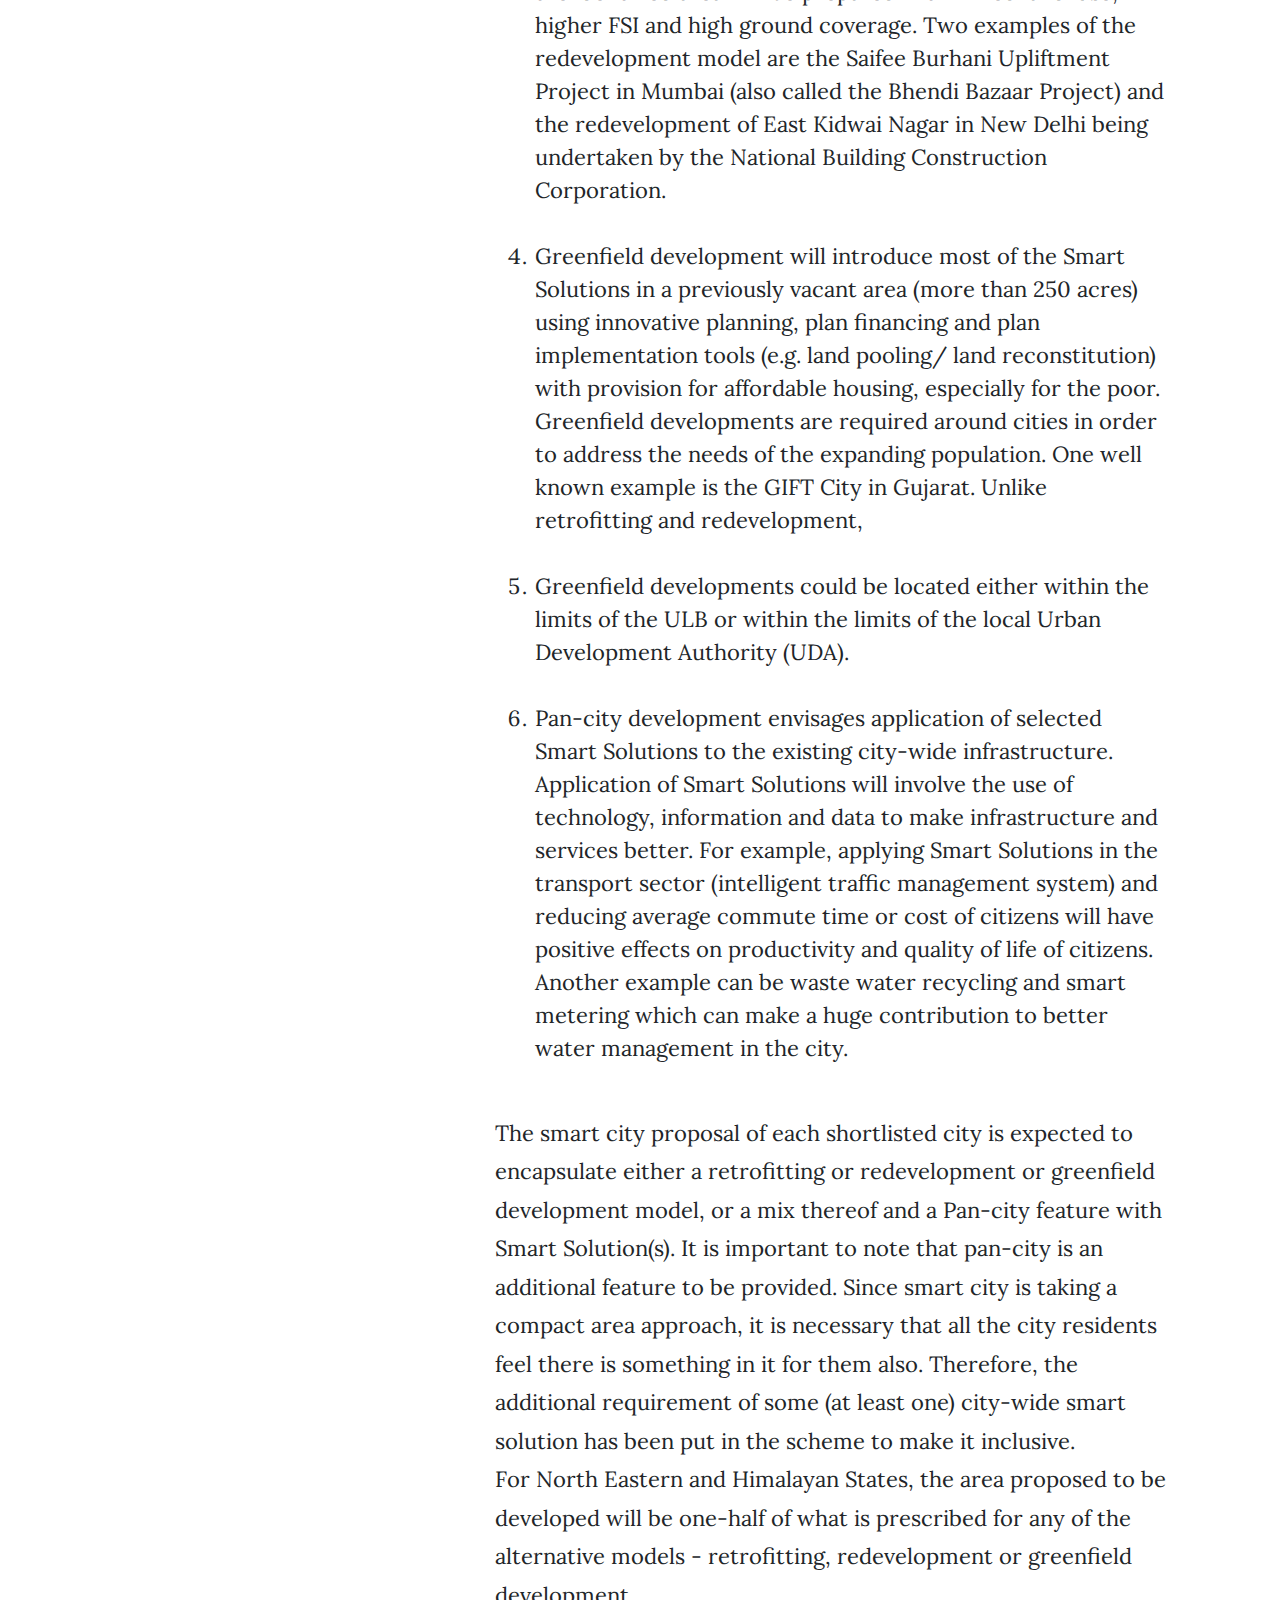
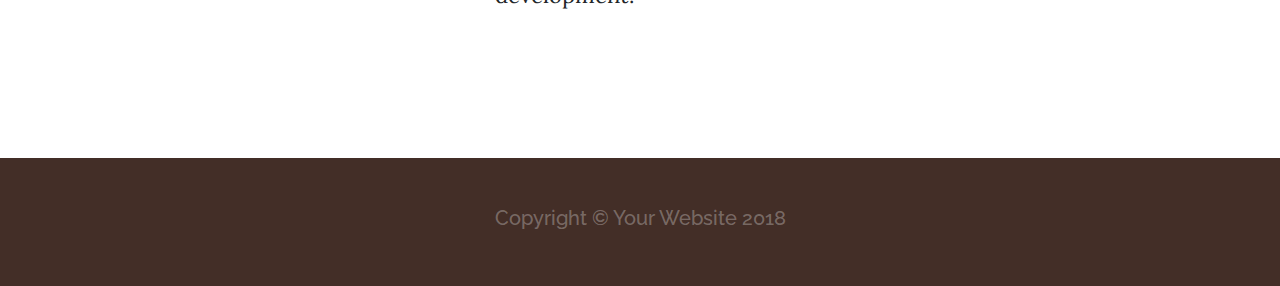
<file: home/about5.html>
<!DOCTYPE html>
<html lang="en">

<head>

    <meta charset="utf-8">
    <meta name="viewport" content="width=device-width, initial-scale=1, shrink-to-fit=no">
    <meta name="description" content="">
    <meta name="author" content="">

    <title>About Strategy</title>

    <!-- Bootstrap core CSS -->
    <link href="vendor/bootstrap/css/bootstrap.min.css" rel="stylesheet">

    <!-- Custom fonts for this template -->
    <link href="https://fonts.googleapis.com/css?family=Raleway:100,100i,200,200i,300,300i,400,400i,500,500i,600,600i,700,700i,800,800i,900,900i" rel="stylesheet">
    <link href="https://fonts.googleapis.com/css?family=Lora:400,400i,700,700i" rel="stylesheet">

    <!-- Custom styles for this template -->
    <link href="css/business-casual.min.css" rel="stylesheet">
    <style>
        .f{
            font-size: 22px;
        }
        .parallax {
            /* The image used */
            background-image: url("backfoot.png");

            /* Set a specific height */
            min-height: 500px;

            /* Create the parallax scrolling effect */
            background-attachment: fixed;
            background-position: center;
            background-repeat: no-repeat;
            background-size: cover;
        }
        #navbar a {
            float: left;
            display: block;
            color: #f2f2f2;
            text-align: center;
            padding: 14px 16px;
            text-decoration: none;
            font-size: 17px;
        }

        #navbar a:hover {
            background-color: #ddd;
            color: black;
        }

        #navbar a.active {
            background-color: #4CAF50;
            color: white;
        }

        .sticky {
            position: fixed;
            top: 70px;
            width: 100%;
        }

        .sticky + .content {
            padding-top: 60px;
        }

    </style>
</head>

<body class="parallax">

<h1 class="site-heading text-center text-white d-none d-lg-block">
    <span class="site-heading-upper text-primary mb-3">the dream project of prime minister</span>
    <span class="site-heading-lower"><p style="font-family: cursive; margin-top: -40px">smart city</p></span>
</h1>

<!-- Navigation -->
<nav class="navbar navbar-expand-lg navbar-dark py-lg-4" id="navbar" style="background-color: brown; z-index: 2; margin-top: -70px">
    <div class="container">
        <a class="navbar-brand text-uppercase text-expanded font-weight-bold d-lg-none" href="#">Start Bootstrap</a>
        <button class="navbar-toggler" type="button" data-toggle="collapse" data-target="#navbarResponsive" aria-controls="navbarResponsive" aria-expanded="false" aria-label="Toggle navigation">
            <span class="navbar-toggler-icon"></span>
        </button>
        <div class="collapse navbar-collapse" id="navbarResponsive">
            <ul class="navbar-nav mx-auto">
                <li class="nav-item active px-lg-4">
                    <a class="nav-link text-uppercase text-expanded" href="home.html">Home<span class="sr-only">(current)</span>
                    </a>
                </li>
                <li class="nav-item px-lg-4">
                    <a class="nav-link text-uppercase text-expanded" href="about.html">About</a>
                </li>
                <li class="nav-item px-lg-4">
                    <a class="nav-link text-uppercase text-expanded" href="C:\Users\Ritesh\Desktop\Final\jaipur\index.html">jaipur</a>
                </li>
                <li class="nav-item px-lg-4">
                    <a class="nav-link text-uppercase text-expanded" href="#">About us</a>
                </li>

                <li class="nav-item px-lg-4">
                    <a class="nav-link text-uppercase text-expanded" href="#">contact us</a>
                </li>
            </ul>
        </div>
    </div>
</nav>
<section class="page-section clearfix" style="margin-top: 0%; margin-left: -10%" >
    <div class="container" style="height: 140px">
        <div class="intro">
            <div class="intro-text left-2 text-center bg-faded p-6 rounded" style="width: 380px">
                <h5 class="section-heading mb-4">
                    <h2><span class="section-heading-upper">About Smart City</span></h2><hr>
                    <a href="about.html" class="f">What is Smart City</a><hr>
                    <a href="about1.html" class="f">Smart City Features</a><hr>
                    <a href="about2.html" class="f">Smart City Coverage</a><hr>
                    <a href="about3.html" class="f">Smart City Selection</a><hr>
                    <a href="about4.html" class="f">Smart City Guidelines</a><hr>
                    <a href="about5.html" class="f">Strategy</a><hr>
                    <a href="about6.html" class="f">Events</a><hr></h5>
            </div>
        </div>
    </div>
</section>
<section class="page-section about-heading" style="margin-top: -12.7%; margin-left: 30%">
    <div class="container">
        <div class="about-heading-content" style="margin-top: 1%">
            <div class="row">
                <div class="col-xl-9 col-lg-10 mx-auto">
                    <div class="bg-faded rounded p-5" style="width: 120%; margin-left: -10%">
                        <h1 >
                            <span class="section-heading-lower" >SMART CITY FEATURES</span><hr>
                        </h1>
                        <b><p class="f">Some typical strategy of comprehensive development in Smart Cities are described below.</p></b>
                        <ol class="f">
                            <li> The strategic components of area-based development in the Smart Cities Mission are city improvement (retrofitting), city renewal (redevelopment)
                                and city extension (greenfield development) plus a Pan-city initiative in which Smart Solutions are applied covering larger parts of the city.
                                Below are given the deions of the three models of Area-based smart city development:</li><br/>
                            <li> Retrofitting will introduce planning in an existing built-up area to achieve smart city objectives, along with other objectives, to make the
                                existing area more efficient and liveable. In retrofitting, an area consisting of more than 500 acres will be identified by the city in
                                consultation with citizens. Depending on the existing level of infrastructure services in the identified area and the vision of the residents,
                                the cities will prepare a strategy to become smart. Since existing structures are largely to remain intact in this model, it is expected that
                                more intensive infrastructure service levels and a large number of smart applications will be packed into the retrofitted smart city. This
                                strategy may also be completed in a shorter time frame, leading to its replication in another part of the city.</li><br/>
                            <li> Redevelopment will effect a replacement of the existing built-up environment and enable co-creation of a new layout with enhanced infrastructure
                                using mixed land use and increased density. Redevelopment envisages an area of more than 50 acres, identified by Urban Local Bodies (ULBs) in
                                consultation with citizens. For instance, a new layout plan of the identified area will be prepared with mixed land-use, higher FSI and high
                                ground coverage. Two examples of the redevelopment model are the Saifee Burhani Upliftment Project in Mumbai (also called the Bhendi Bazaar
                                Project) and the redevelopment of East Kidwai Nagar in New Delhi being undertaken by the National Building Construction Corporation.</li><br/>
                            <li> Greenfield development will introduce most of the Smart Solutions in a previously vacant area (more than 250 acres) using innovative planning,
                                plan financing and plan implementation tools (e.g. land pooling/ land reconstitution) with provision for affordable housing, especially for the
                                poor. Greenfield developments are required around cities in order to address the needs of the expanding population. One well known example is
                                the GIFT City in Gujarat. Unlike retrofitting and redevelopment,</li><br/>
                            <li> Greenfield developments could be located either within the limits of the ULB or within the limits of the local Urban Development Authority (UDA).
                            </li><br/>
                            <li> Pan-city development envisages application of selected Smart Solutions to the existing city-wide infrastructure. Application of Smart Solutions
                                will involve the use of technology, information and data to make infrastructure and services better. For example, applying Smart Solutions in
                                the transport sector (intelligent traffic management system) and reducing average commute time or cost of citizens will have positive effects
                                on productivity and quality of life of citizens. Another example can be waste water recycling and smart metering which can make a huge contribution
                                to better water management in the city.</li><br/>
                        </ol>
                        <p class="f">The smart city proposal of each shortlisted city is expected to encapsulate either a retrofitting or redevelopment or greenfield development
                            model, or a mix thereof and a Pan-city feature with Smart Solution(s). It is important to note that pan-city is an additional feature to be provided.
                            Since smart city is taking a compact area approach, it is necessary that all the city residents feel there is something in it for them also. Therefore,
                            the additional requirement of some (at least one) city-wide smart solution has been put in the scheme to make it inclusive.<br/>
                            For North Eastern and Himalayan States, the area proposed to be developed will be one-half of what is prescribed for any of the
                            alternative models - retrofitting, redevelopment or greenfield development.</p>
                    </div>
                </div>
            </div>
        </div>
    </div>
</section>

<footer class="footer text-faded text-center py-5">
    <div class="container">
        <h5>Copyright &copy; Your Website 2018</h5>
    </div>
</footer>

<!-- Bootstrap core JavaScript -->
<script src="vendor/jquery/jquery.min.js"></script>
<script src="vendor/bootstrap/js/bootstrap.bundle.min.js"></script>
<script>
    window.onscroll = function() {myFunction()};

    var navbar = document.getElementById("navbar");
    var sticky = navbar.offsetTop;

    function myFunction() {
        if (window.pageYOffset >= sticky) {
            navbar.classList.add("sticky")
        } else {
            navbar.classList.remove("sticky");
        }
    }
</script>
<!--Add the following script at the bottom of the web page (before </body></html>)-->
<script type="text/javascript">
    function add_chatinline(){
        var hccid=81220295;var nt=document.createElement("script");
        nt.async=true;nt.src="https://www.mylivechat.com/chatinline.aspx?hccid="+hccid;
        var ct=document.getElementsByTagName("script")[0];ct.parentNode.insertBefore(nt,ct);
    }
    add_chatinline();
</script>

</body>

</html>
</file>
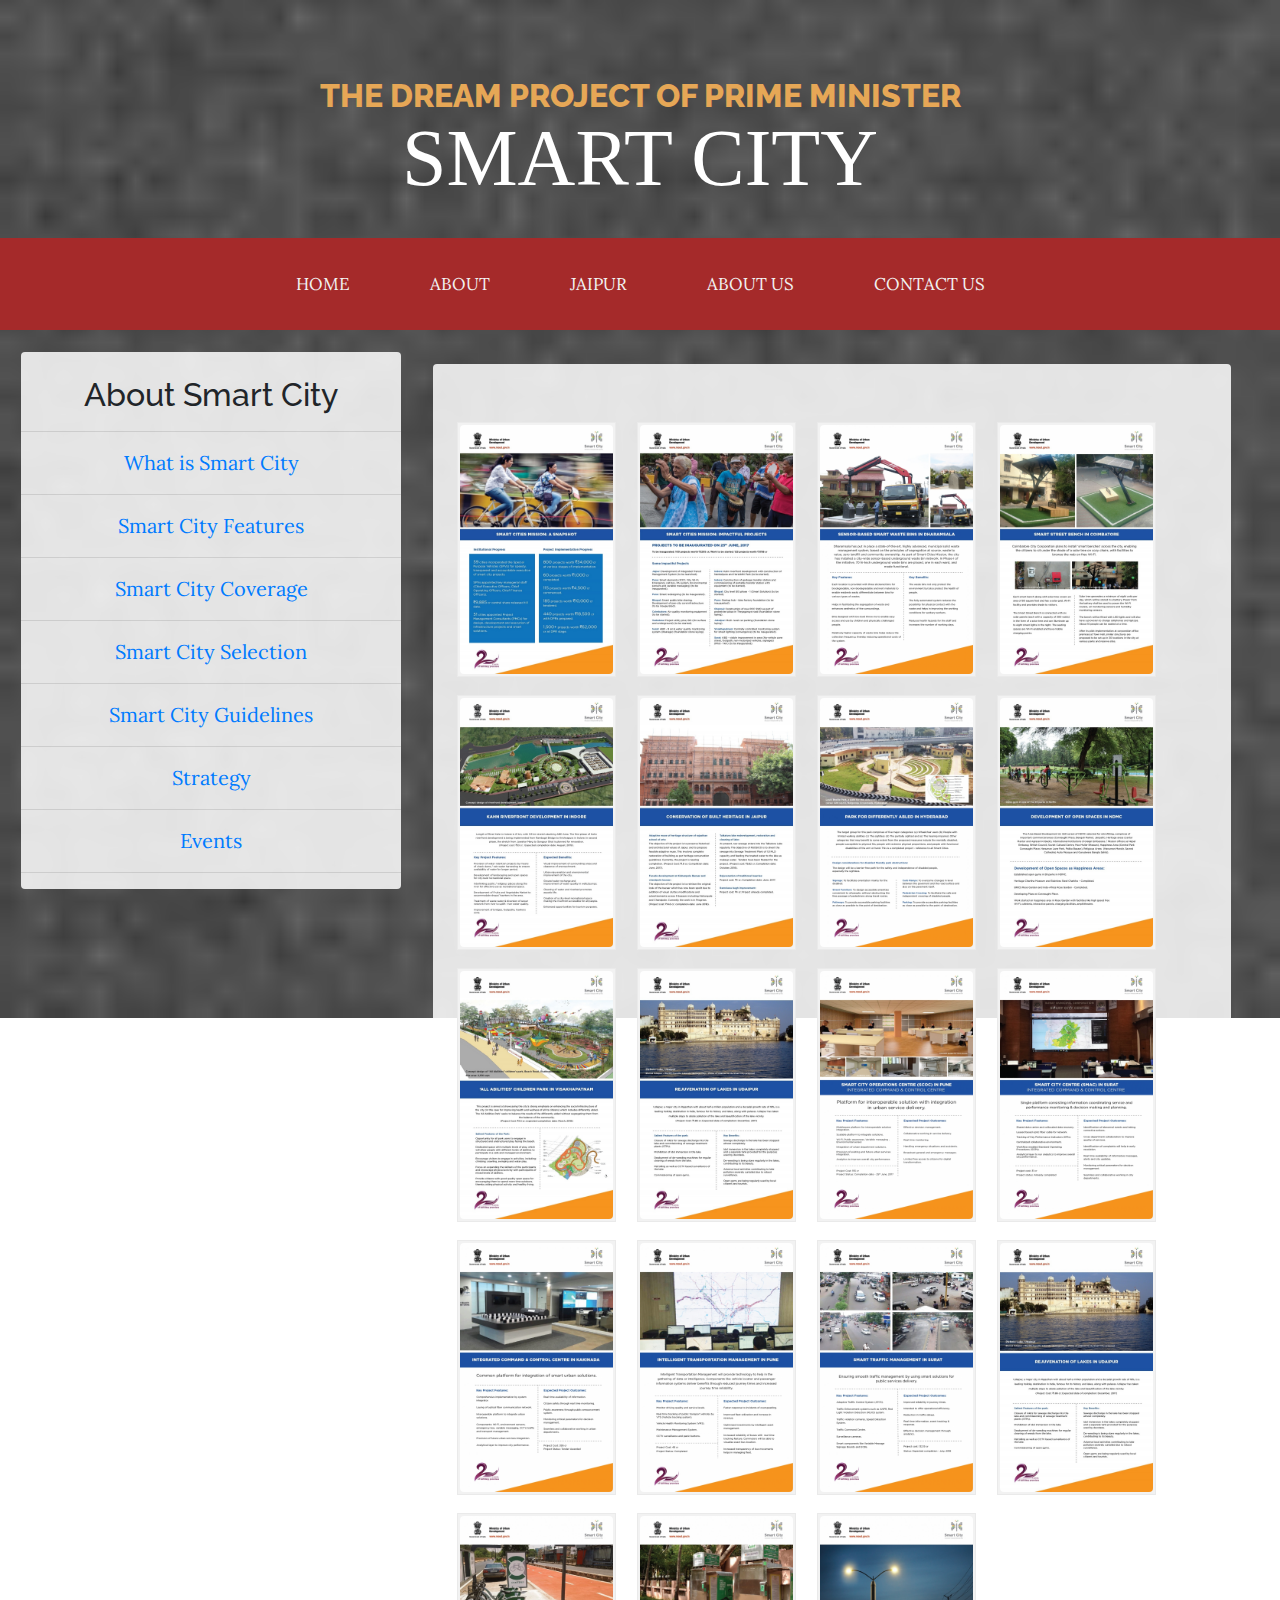
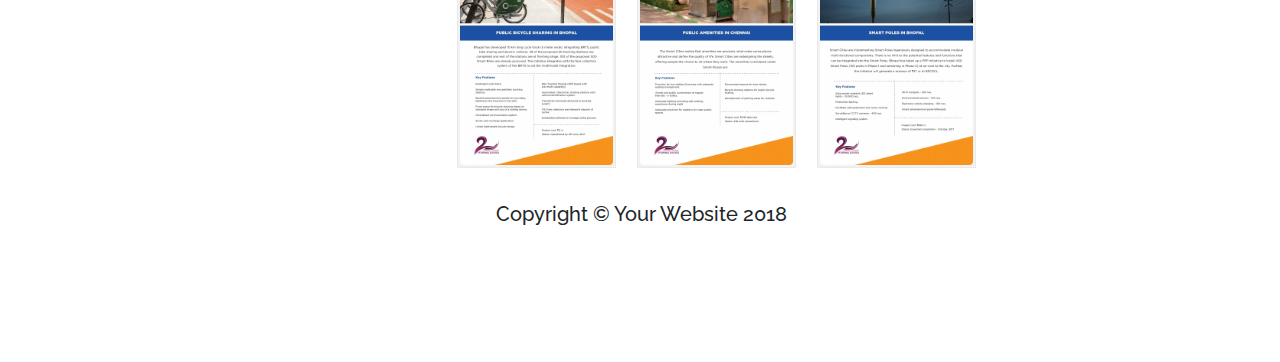
<file: home/about6.html>
<!DOCTYPE html>
<html lang="en">

<head>

    <meta charset="utf-8">
    <meta name="viewport" content="width=device-width, initial-scale=1, shrink-to-fit=no">
    <meta name="description" content="">
    <meta name="author" content="">
    <title>About Event</title>
    <link rel="stylesheet" type="text/css" href="css/all.css" media="screen" />
    <link rel="stylesheet" type="text/css" href="css/prettyPhoto.css" media="screen" />
    <link href="vendor/bootstrap/css/bootstrap.min.css" rel="stylesheet">
    <link href="https://fonts.googleapis.com/css?family=Raleway:100,100i,200,200i,300,300i,400,400i,500,500i,600,600i,700,700i,800,800i,900,900i" rel="stylesheet">
    <link href="https://fonts.googleapis.com/css?family=Lora:400,400i,700,700i" rel="stylesheet">
    <link href="css/business-casual.min.css" rel="stylesheet">
    <style>
        @import url(http://fonts.googleapis.com/css?family=Fjalla+One);
        @import url(http://fonts.googleapis.com/css?family=Gudea);
        .parallax {
            /* The image used */
            background-image: url("backfoot.png");

            /* Set a specific height */
            min-height: 500px;

            /* Create the parallax scrolling effect */
            background-attachment: fixed;
            background-position: center;
            background-repeat: no-repeat;
            background-size: cover;
        }
        #navbar a {
            float: left;
            display: block;
            color: #f2f2f2;
            text-align: center;
            padding: 14px 16px;
            text-decoration: none;
            font-size: 17px;
        }

        #navbar a:hover {
            background-color: #ddd;
            color: black;
        }

        #navbar a.active {
            background-color: #4CAF50;
            color: white;
        }

        .sticky {
            position: fixed;
            top: 70px;
            width: 100%;
        }

        .sticky + .content {
            padding-top: 60px;
        }
        .f{
            font-size: 20px;
        }
    </style>
</head>

<body class="parallax">


<h1 class="site-heading text-center text-white d-none d-lg-block">
    <span class="site-heading-upper text-primary mb-3">the dream project of prime minister</span>
    <span class="site-heading-lower"><p style="font-family: cursive; margin-top: -40px">smart city</p></span>
</h1>

<!-- Navigation -->
<nav class="navbar navbar-expand-lg navbar-dark py-lg-4" id="navbar" style="background-color: brown; z-index: 2; margin-top: -70px">
    <div class="container">
        <a class="navbar-brand text-uppercase text-expanded font-weight-bold d-lg-none" href="#">Start Bootstrap</a>
        <button class="navbar-toggler" type="button" data-toggle="collapse" data-target="#navbarResponsive" aria-controls="navbarResponsive" aria-expanded="false" aria-label="Toggle navigation">
            <span class="navbar-toggler-icon"></span>
        </button>
        <div class="collapse navbar-collapse" id="navbarResponsive">
            <ul class="navbar-nav mx-auto">
                <li class="nav-item active px-lg-4">
                    <a class="nav-link text-uppercase text-expanded" href="home.html">Home<span class="sr-only">(current)</span>
                    </a>
                </li>
                <li class="nav-item px-lg-4">
                    <a class="nav-link text-uppercase text-expanded" href="about.html">About</a>
                </li>
                <li class="nav-item px-lg-4">
                    <a class="nav-link text-uppercase text-expanded" href="C:\Users\Ritesh\Desktop\Final\jaipur\index.html">jaipur</a>
                </li>
                <li class="nav-item px-lg-4">
                    <a class="nav-link text-uppercase text-expanded" href="#">About us</a>
                </li>

                <li class="nav-item px-lg-4">
                    <a class="nav-link text-uppercase text-expanded" href="#">contact us</a>
                </li>
            </ul>
        </div>
    </div>
</nav>
    <section class="page-section clearfix" style="margin-top: -2%; margin-left: -10%" >
        <div class="container" style="height: 140px">
            <div class="intro">
                <div class="intro-text left-2 text-center bg-faded p-6 rounded" style="width: 380px">
                    <h1 class="section-heading mb-4">
                        <h2><span class="section-heading-upper">About Smart City</span></h2><hr>
                        <a href="about.html" class="f">What is Smart City</a><hr>
                        <a href="about1.html" class="f">Smart City Features</a><hr>
                        <a href="about2.html" class="f">Smart City Coverage</a><hr>
                        <a href="about3.html" class="f">Smart City Selection</a><hr>
                        <a href="about4.html" class="f">Smart City Guidelines</a><hr>
                        <a href="about5.html" class="f">Strategy</a><hr>
                        <a href="about6.html" class="f">Events</a><hr></h1>
                </div>
            </div>
        </div>
    </section>
<section class="page-section about-heading" style="margin-top: -12.5%; margin-left: 30%">

            <div class="row">
                <div class="col-xl-9 col-lg-10 mx-auto">
                    <div class="bg-faded rounded p-5" style="width: 120%; margin-left: -10%">
<div id="right">
    <ul class="thumbnails">

    <li><a href="http://smartcities.gov.in/upload/photogallery/media/Stall 1 SCM Overview_3x5feet NEW-01.jpg" download=""><img class="intro-img img-fluid mb-3 mb-lg-0 rounded " src="Stall%201%20SCM%20Overview_3x5feet%20NEW-01.jpg" width="153" height="180" style="border:0;" title="National Workshop on Urban Transformation 23rd June 2017: Best Practices in Smart Cities" alt="National Workshop on Urban Transformation 23rd June 2017: Best Practices in Smart Cities Stall 1 SCM Overview_3x5feet NEW-01"></a></h1>
    </li><li><a target="_blank" href="http://smartcities.gov.in/upload/photogallery/media/Stall 1 SCM Overview_3x5feet NEW-02.jpg" download=""><img class="intro-img img-fluid mb-3 mb-lg-0 rounded" src="Stall%201%20SCM%20Overview_3x5feet%20NEW-02.jpg" width="153" height="180" style="border:0;" title="National Workshop on Urban Transformation 23rd June 2017: Best Practices in Smart Cities" alt="National Workshop on Urban Transformation 23rd June 2017: Best Practices in Smart Cities Stall 1 SCM Overview_3x5feet NEW-02"></a></h1>
    </li><li><a target="_blank" href="http://smartcities.gov.in/upload/photogallery/media/Stall 1 SCM Overview_3x5feet NEW-03.jpg" download=""><img class="intro-img img-fluid mb-3 mb-lg-0 rounded"src="Stall%201%20SCM%20Overview_3x5feet%20NEW-03.jpg" width="153" height="180" style="border:0;" title="National Workshop on Urban Transformation 23rd June 2017: Best Practices in Smart Cities" alt="National Workshop on Urban Transformation 23rd June 2017: Best Practices in Smart Cities Stall 1 SCM Overview_3x5feet NEW-03"></a></h1>
    </li><li><a target="_blank" href="http://smartcities.gov.in/upload/photogallery/media/Stall 1 SCM Overview_3x5feet NEW-04.jpg" download=""><img  class="intro-img img-fluid mb-3 mb-lg-0 rounded" src="Stall%201%20SCM%20Overview_3x5feet%20NEW-04.jpg" width="153" height="180" style="border:0;" title="National Workshop on Urban Transformation 23rd June 2017: Best Practices in Smart Cities" alt="National Workshop on Urban Transformation 23rd June 2017: Best Practices in Smart Cities Stall 1 SCM Overview_3x5feet NEW-04"></a></h1>
    </li><li><a target="_blank" href="http://smartcities.gov.in/upload/photogallery/media/Stall 2 Heritage and Placemaking_3x5feet-01.jpg" download=""><img class="intro-img img-fluid mb-3 mb-lg-0 rounded"  src="Stall%202%20Heritage%20and%20Placemaking_3x5feet-01.jpg" width="153" height="180" style="border:0;" title="National Workshop on Urban Transformation 23rd June 2017: Best Practices in Smart Cities" alt="National Workshop on Urban Transformation 23rd June 2017: Best Practices in Smart Cities Stall 2 Heritage and Placemaking_3x5feet-01"></a></h1>
    </li><li><a target="_blank" href="http://smartcities.gov.in/upload/photogallery/media/Stall 2 Heritage and Placemaking_3x5feet-02.jpg" download=""><img  class="intro-img img-fluid mb-3 mb-lg-0 rounded" src="Stall%202%20Heritage%20and%20Placemaking_3x5feet-02.jpg" width="153" height="180" style="border:0;" title="National Workshop on Urban Transformation 23rd June 2017: Best Practices in Smart Cities" alt="National Workshop on Urban Transformation 23rd June 2017: Best Practices in Smart Cities Stall 2 Heritage and Placemaking_3x5feet-02"></a></h1>
    </li><li><a target="_blank" href="http://smartcities.gov.in/upload/photogallery/media/Stall 2 Heritage and Placemaking_3x5feet-03.jpg" download=""><img  class="intro-img img-fluid mb-3 mb-lg-0 rounded" src="Stall%202%20Heritage%20and%20Placemaking_3x5feet-03.jpg" width="153" height="180" style="border:0;" title="National Workshop on Urban Transformation 23rd June 2017: Best Practices in Smart Cities" alt="National Workshop on Urban Transformation 23rd June 2017: Best Practices in Smart Cities Stall 2 Heritage and Placemaking_3x5feet-03"></a></h1>
    </li><li><a target="_blank" href="http://smartcities.gov.in/upload/photogallery/media/Stall 2 Heritage and Placemaking_3x5feet-04.jpg" download=""><img  class="intro-img img-fluid mb-3 mb-lg-0 rounded" src="Stall%202%20Heritage%20and%20Placemaking_3x5feet-04.jpg" width="153" height="180" style="border:0;" title="National Workshop on Urban Transformation 23rd June 2017: Best Practices in Smart Cities" alt="National Workshop on Urban Transformation 23rd June 2017: Best Practices in Smart Cities Stall 2 Heritage and Placemaking_3x5feet-04"></a></h1>
    </li><li><a target="_blank" href="http://smartcities.gov.in/upload/photogallery/media/Stall 2 Heritage and Placemaking_3x5feet-05.jpg" download=""><img  class="intro-img img-fluid mb-3 mb-lg-0 rounded"  src="Stall%202%20Heritage%20and%20Placemaking_3x5feet-05.jpg" width="153" height="180" style="border:0;" title="National Workshop on Urban Transformation 23rd June 2017: Best Practices in Smart Cities" alt="National Workshop on Urban Transformation 23rd June 2017: Best Practices in Smart Cities Stall 2 Heritage and Placemaking_3x5feet-05"></a></h1>
    </li><li><a target="_blank" href="http://smartcities.gov.in/upload/photogallery/media/Stall 2 Heritage and Placemaking_3x5feet-06.jpg" download=""><img  class="intro-img img-fluid mb-3 mb-lg-0 rounded" src="Stall%202%20Heritage%20and%20Placemaking_3x5feet-06.jpg" width="153" height="180" style="border:0;" title="National Workshop on Urban Transformation 23rd June 2017: Best Practices in Smart Cities" alt="National Workshop on Urban Transformation 23rd June 2017: Best Practices in Smart Cities Stall 2 Heritage and Placemaking_3x5feet-06"></a></h1>
    </li><li><a target="_blank" href="http://smartcities.gov.in/upload/photogallery/media/Stall 3_ICCC_3x5feet-01.jpg" download=""><img  class="intro-img img-fluid mb-3 mb-lg-0 rounded" src="Stall%203_ICCC_3x5feet-01.jpg" width="153" height="180" style="border:0;" title="National Workshop on Urban Transformation 23rd June 2017: Best Practices in Smart Cities" alt="National Workshop on Urban Transformation 23rd June 2017: Best Practices in Smart Cities Stall 3_ICCC_3x5feet-01"></a></h1>
    </li><li><a target="_blank" href="http://smartcities.gov.in/upload/photogallery/media/Stall 3_ICCC_3x5feet-02.jpg" download=""><img  class="intro-img img-fluid mb-3 mb-lg-0 rounded" src="Stall%203_ICCC_3x5feet-02.jpg" width="153" height="180" style="border:0;" title="National Workshop on Urban Transformation 23rd June 2017: Best Practices in Smart Cities" alt="National Workshop on Urban Transformation 23rd June 2017: Best Practices in Smart Cities Stall 3_ICCC_3x5feet-02"></a></h1>
    </li><li><a target="_blank" href="http://smartcities.gov.in/upload/photogallery/media/Stall 3_ICCC_3x5feet-03.jpg" download=""><img  class="intro-img img-fluid mb-3 mb-lg-0 rounded" src="Stall%203_ICCC_3x5feet-03.jpg" width="153" height="180" style="border:0;" title="National Workshop on Urban Transformation 23rd June 2017: Best Practices in Smart Cities" alt="National Workshop on Urban Transformation 23rd June 2017: Best Practices in Smart Cities Stall 3_ICCC_3x5feet-03"></a></h1>
    </li><li><a target="_blank" href="http://smartcities.gov.in/upload/photogallery/media/Stall 3_ICCC_3x5feet-04.jpg" download=""><img  class="intro-img img-fluid mb-3 mb-lg-0 rounded" src="Stall%203_ICCC_3x5feet-04.jpg" width="153" height="180" style="border:0;" title="National Workshop on Urban Transformation 23rd June 2017: Best Practices in Smart Cities" alt="National Workshop on Urban Transformation 23rd June 2017: Best Practices in Smart Cities Stall 3_ICCC_3x5feet-04"></a></h1>
    </li><li><a target="_blank" href="http://smartcities.gov.in/upload/photogallery/media/Stall 3_ICCC_3x5feet-05.jpg" download=""> <img  class="intro-img img-fluid mb-3 mb-lg-0 rounded" src="Stall%203_ICCC_3x5feet-05.jpg" width="153" height="180" style="border:0;" title="National Workshop on Urban Transformation 23rd June 2017: Best Practices in Smart Cities" alt="National Workshop on Urban Transformation 23rd June 2017: Best Practices in Smart Cities Stall 3_ICCC_3x5feet-05"></a></h1>
    </li><li><a target="_blank" href="http://smartcities.gov.in/upload/photogallery/media/Stall 3_ICCC_3x5feet-06.jpg" download=""><img  class="intro-img img-fluid mb-3 mb-lg-0 rounded" src="Stall%202%20Heritage%20and%20Placemaking_3x5feet-06.jpg" width="153" height="180" style="border:0;" title="National Workshop on Urban Transformation 23rd June 2017: Best Practices in Smart Cities" alt="National Workshop on Urban Transformation 23rd June 2017: Best Practices in Smart Cities Stall 3_ICCC_3x5feet-06"></a></h1>
    </li><li><a target="_blank" href="http://smartcities.gov.in/upload/photogallery/media/Stall 4_Smart Roads_3x5feet-01.jpg" download=""><img  class="intro-img img-fluid mb-3 mb-lg-0 rounded" src="Stall%204_Smart%20Roads_3x5feet-01.jpg" width="153" height="180" style="border:0;" title="National Workshop on Urban Transformation 23rd June 2017: Best Practices in Smart Cities" alt="National Workshop on Urban Transformation 23rd June 2017: Best Practices in Smart Cities Stall 4_Smart Roads_3x5feet-01"></a></h1>
    </li><li><a target="_blank" href="http://smartcities.gov.in/upload/photogallery/media/Stall 4_Smart Roads_3x5feet-02.jpg" download="">  <img  class="intro-img img-fluid mb-3 mb-lg-0 rounded" src="Stall%204_Smart%20Roads_3x5feet-02.jpg" width="153" height="180" style="border:0;" title="National Workshop on Urban Transformation 23rd June 2017: Best Practices in Smart Cities" alt="National Workshop on Urban Transformation 23rd June 2017: Best Practices in Smart Cities Stall 4_Smart Roads_3x5feet-02"></a></h1>
    </li><li><a target="_blank" href="http://smartcities.gov.in/upload/photogallery/media/Stall 4_Smart Roads_3x5feet-03.jpg" download=""><img  class="intro-img img-fluid mb-3 mb-lg-0 rounded" src="Stall%204_Smart%20Roads_3x5feet-03.jpg" width="153" height="180" style="border:0;" title="National Workshop on Urban Transformation 23rd June 2017: Best Practices in Smart Cities" alt="National Workshop on Urban Transformation 23rd June 2017: Best Practices in Smart Cities Stall 4_Smart Roads_3x5feet-03">
    </a></h1>
    </li>
    </ul>
</div>

<footer>
    <div class="container">
        <h5>Copyright &copy; Your Website 2018</h5>
    </div>
</footer>
<script src="vendor/jquery/jquery.min.js"></script>
<script src="vendor/bootstrap/js/bootstrap.bundle.min.js"></script>
    </ul>
</div>
                    </div>
                </div>
            </div>
        </div>
    </div>
</section>
<script>
    window.onscroll = function() {myFunction()};

    var navbar = document.getElementById("navbar");
    var sticky = navbar.offsetTop;

    function myFunction() {
        if (window.pageYOffset >= sticky) {
            navbar.classList.add("sticky")
        } else {
            navbar.classList.remove("sticky");
        }
    }
</script>
<!--Add the following script at the bottom of the web page (before </body></html>)-->
<script type="text/javascript">
    function add_chatinline(){
        var hccid=81220295;var nt=document.createElement("script");
        nt.async=true;nt.src="https://www.mylivechat.com/chatinline.aspx?hccid="+hccid;
        var ct=document.getElementsByTagName("script")[0];ct.parentNode.insertBefore(nt,ct);
    }
    add_chatinline();
</script>
</body>

</html>
</file>
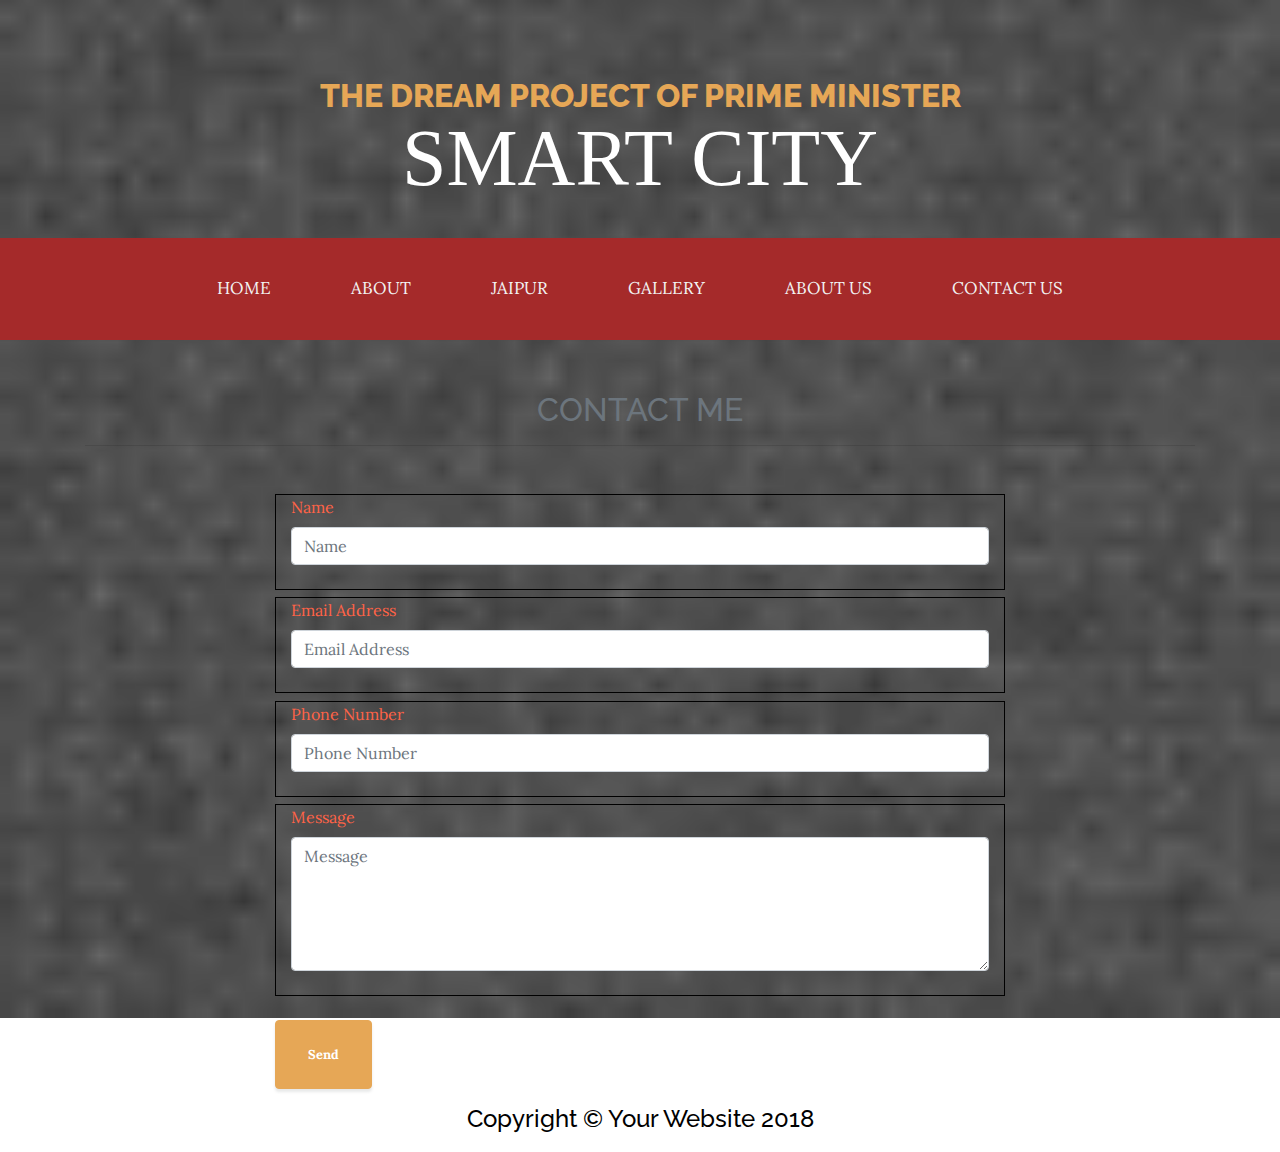
<file: home/contact.html>
<!DOCTYPE html>
<html lang="en">

<head>

  <meta charset="utf-8">
  <meta name="viewport" content="width=device-width, initial-scale=1, shrink-to-fit=no">
  <meta name="description" content="">
  <meta name="author" content="">
  <title>Home</title>
  <link href="vendor/bootstrap/css/bootstrap.min.css" rel="stylesheet">
  <link href="https://ajax.googleapis.com/ajax/libs/jquery/3.3.1/jquey.min.js">
  <link rel="stylesheet" href="https://stackpath.bootstrapcdn.com/bootstrap/4.1.3/css/bootstrap.min.css" integrity="sha384-MCw98/SFnGE8fJT3GXwEOngsV7Zt27NXFoaoApmYm81iuXoPkFOJwJ8ERdknLPMO" crossorigin="anonymous">
  <script src="https://code.jquery.com/jquery-3.3.1.slim.min.js" integrity="sha384-q8i/X+965DzO0rT7abK41JStQIAqVgRVzpbzo5smXKp4YfRvH+8abtTE1Pi6jizo" crossorigin="anonymous"></script>
  <script src="https://cdnjs.cloudflare.com/ajax/libs/popper.js/1.14.3/umd/popper.min.js" integrity="sha384-ZMP7rVo3mIykV+2+9J3UJ46jBk0WLaUAdn689aCwoqbBJiSnjAK/l8WvCWPIPm49" crossorigin="anonymous"></script>
  <script src="https://stackpath.bootstrapcdn.com/bootstrap/4.1.3/js/bootstrap.min.js" integrity="sha384-ChfqqxuZUCnJSK3+MXmPNIyE6ZbWh2IMqE241rYiqJxyMiZ6OW/JmZQ5stwEULTy" crossorigin="anonymous"></script>
  <link href="https://fonts.googleapis.com/css?family=Raleway:100,100i,200,200i,300,300i,400,400i,500,500i,600,600i,700,700i,800,800i,900,900i" rel="stylesheet">
  <link href="https://fonts.googleapis.com/css?family=Lora:400,400i,700,700i" rel="stylesheet">
  <link href="css/business-casual.min.css" rel="stylesheet">
  <style>
    @import url(http://fonts.googleapis.com/css?family=Fjalla+One);
    @import url(http://fonts.googleapis.com/css?family=Gudea);
    .f{
      color: #ED2939;
    }
    .f1{
      color: black;
    }
    .affix {
      top: 20px;
    }

    .parallax {
      /* The image used */
      background-image: url("backfoot.png");

      /* Set a specific height */
      min-height: 500px;

      /* Create the parallax scrolling effect */
      background-attachment: fixed;
      background-position: center;
      background-repeat: no-repeat;
      background-size: cover;
    }
    #navbar a {
      float: left;
      display: block;
      color: #f2f2f2;
      text-align: center;
      padding: 14px 16px;
      text-decoration: none;
      font-size: 17px;
    }

    #navbar a:hover {
      background-color: #ddd;
      color: black;
    }

    #navbar a.active {
      background-color: #4CAF50;
      color: white;
    }

    .sticky {
      position: fixed;
      top: 70px;
      width: 100%;
    }

    .sticky + .content {
      padding-top: 60px;
    }

  </style>
</head>

<body class="parallax">
<h1 class="site-heading text-center text-white d-none d-lg-block" >
  <span class="site-heading-upper text-primary mb-3">the dream project of prime minister</span>
  <span class="site-heading-lower"><p style="font-family: cursive; margin-top: -40px">smart city</p></span>
</h1>

<!-- Navigation -->
<nav class="navbar navbar-expand-lg navbar-dark py-lg-4 " id="navbar" style="background-color: brown;z-index: 2; margin-top: -70px">
  <div class="container">
    <a class="navbar-brand text-uppercase text-expanded font-weight-bold d-lg-none" href="#">Start Bootstrap</a>
    <button class="navbar-toggler" type="button" data-toggle="collapse" data-target="#navbarResponsive" aria-controls="navbarResponsive" aria-expanded="false" aria-label="Toggle navigation">
      <span class="navbar-toggler-icon"></span>
    </button>
    <div class="collapse navbar-collapse" id="navbarResponsive">
      <ul class="navbar-nav mx-auto">
        <li class="nav-item active px-lg-4">
          <a class="nav-link text-uppercase text-expanded" href="home.html">Home</a>
        </li>
        <li class="nav-item px-lg-4">
          <a class="nav-link text-uppercase text-expanded" href="about.html">About</a>
        </li>
        <li class="nav-item px-lg-4">
          <a class="nav-link text-uppercase text-expanded" href="C:\Users\ritesh\Desktop\new\Final\jaipur\index.html">jaipur</a>
        </li>
        <li class="nav-item px-lg-4">
          <a class="nav-link text-uppercase text-expanded" href="#">Gallery</a>
        </li>
        <li class="nav-item px-lg-4">
          <a class="nav-link text-uppercase text-expanded" href="#">About us</a>
        </li>

        <li class="nav-item px-lg-4">
          <a class="nav-link text-uppercase text-expanded" href="#">contact us</a>
        </li>
      </ul>
    </div>
  </div>
</nav>
<section id="contact" style="margin-top: 4%">
    <div class="container">
        <h2 class="text-center text-uppercase text-secondary mb-0">Contact Me</h2>
        <hr class="star-dark mb-5">
        <div class="row" >
            <div class="col-lg-8 mx-auto" >
                <form class="pageclip-form"  action="https://send.pageclip.co/PS9HKrdGR4zZg5S2UbSuZwWJs1vUPWnp/Contact_form"  method="post">
                    <div class="control-group" style="border: 1px solid black;">
                        <div class="form-group floating-label-form-group controls mb-0 pb-2" style="margin-left: 2%; margin-right: 2%">
                            <label style="color: tomato">Name</label>
                            <input name="name" class="form-control" id="name" type="text" placeholder="Name" required="required" data-validation-required-message="Please enter your name.">
                            <p class="help-block text-danger"></p>
                        </div>
                    </div>
                    <div class="control-group" style="border: 1px solid black; margin-top: 1%">
                        <div class="form-group floating-label-form-group controls mb-0 pb-2" style="margin-left: 2%; margin-right: 2%">
                            <label style="color: tomato">Email Address</label>
                            <input name="email" class="form-control" id="email" type="email" placeholder="Email Address" required="required" data-validation-required-message="Please enter your email address.">
                            <p class="help-block text-danger"></p>
                        </div>
                    </div>
                    <div class="control-group" class="control-group" style="border: 1px solid black; margin-top: 1%">
                        <div class="form-group floating-label-form-group controls mb-0 pb-2" style="margin-left: 2%; margin-right: 2%">
                            <label style="color: tomato">Phone Number</label>
                            <input name="mobile" class="form-control" id="phone" type="text" placeholder="Phone Number" required="required" data-validation-required-message="Please enter your phone number.">
                            <p class="help-block text-danger"></p>
                        </div>
                    </div>
                    <div class="control-group" class="control-group" style="border: 1px solid black; margin-top: 1%">
                        <div class="form-group floating-label-form-group controls mb-0 pb-2" style="margin-left: 2%; margin-right: 2%">
                            <label style="color: tomato">Message</label>
                            <textarea class="form-control" id="message" rows="5" placeholder="Message" required="required" data-validation-required-message="Please enter a message."></textarea>
                            <p class="help-block text-danger"></p>
                        </div>
                    </div>
                    <br>
                    <div id="success"></div>
                    <div class="form-group">
                        <button type="submit" class="btn btn-primary btn-xl" id="sendMessageButton">Send</button>
                    </div>
                </form>
            </div>
        </div>
    </div>
</section>

<footer  > <!--class="footer text-faded text-center py-5" -->
  <div class="container" style="padding-bottom: 10px">
    <div style="text-align: center;"><b><h4 class="f1">Copyright &copy; Your Website 2018</h4></b></div>
  </div>
</footer>
</body>

</html>
</file>
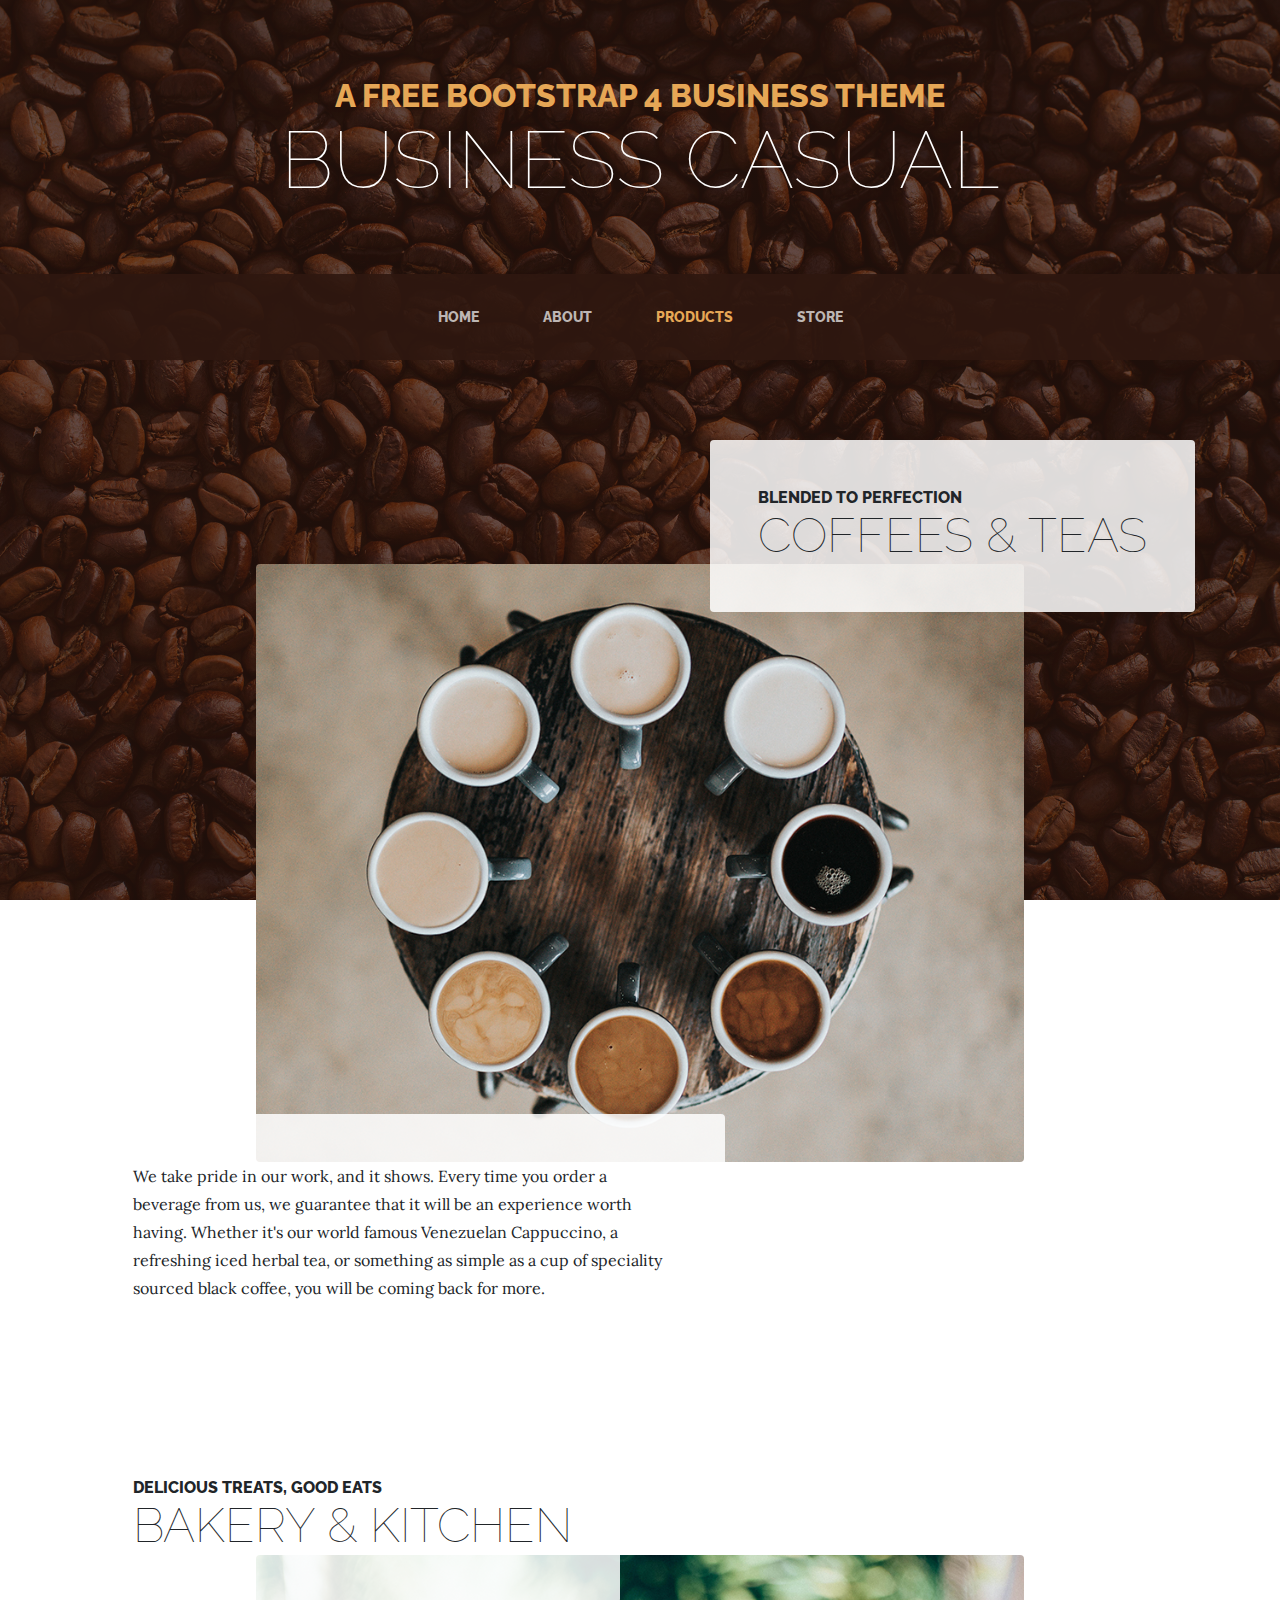
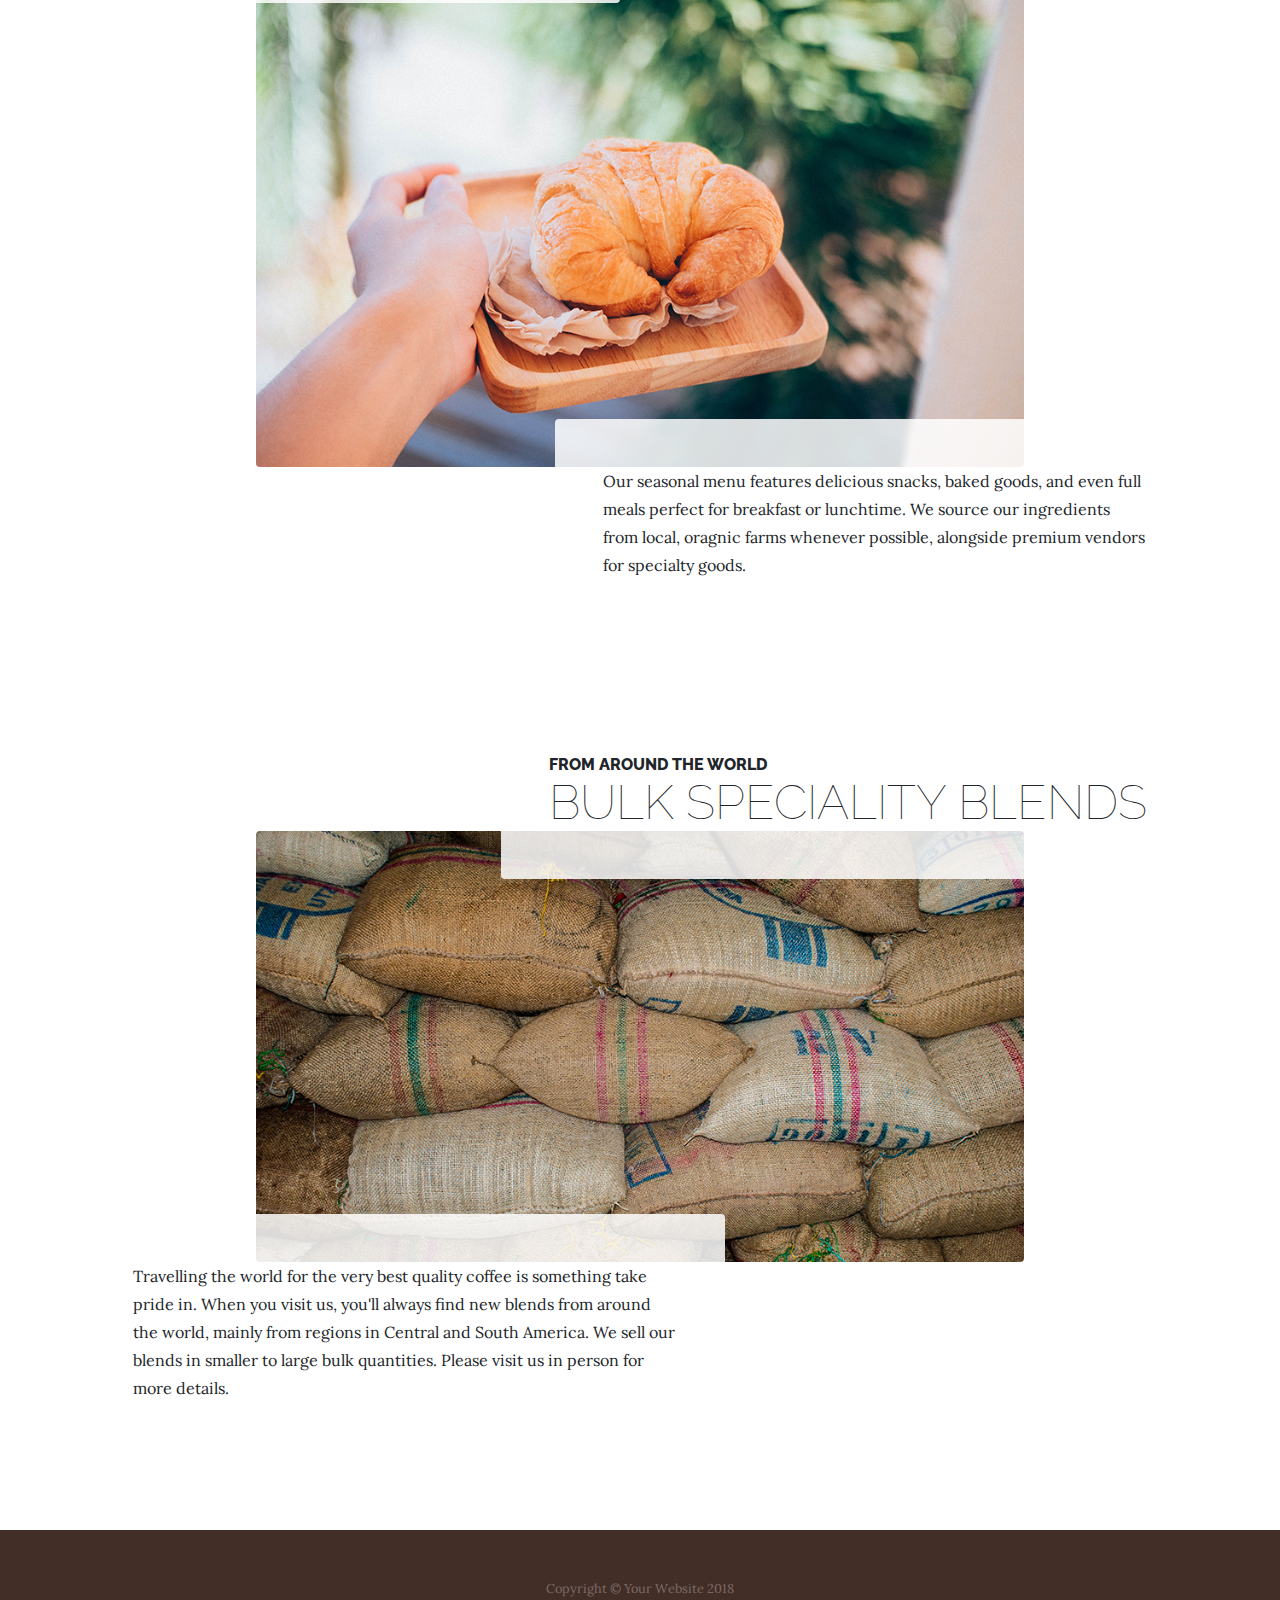
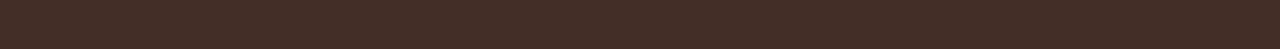
<file: home/products.html>
<!DOCTYPE html>
<html lang="en">

  <head>

    <meta charset="utf-8">
    <meta name="viewport" content="width=device-width, initial-scale=1, shrink-to-fit=no">
    <meta name="description" content="">
    <meta name="author" content="">

    <title>Business Casual - Start Bootstrap Theme</title>

    <!-- Bootstrap core CSS -->
    <link href="vendor/bootstrap/css/bootstrap.min.css" rel="stylesheet">

    <!-- Custom fonts for this template -->
    <link href="https://fonts.googleapis.com/css?family=Raleway:100,100i,200,200i,300,300i,400,400i,500,500i,600,600i,700,700i,800,800i,900,900i" rel="stylesheet">
    <link href="https://fonts.googleapis.com/css?family=Lora:400,400i,700,700i" rel="stylesheet">

    <!-- Custom styles for this template -->
    <link href="css/business-casual.min.css" rel="stylesheet">

  </head>

  <body>

    <h1 class="site-heading text-center text-white d-none d-lg-block">
      <span class="site-heading-upper text-primary mb-3">A Free Bootstrap 4 Business Theme</span>
      <span class="site-heading-lower">Business Casual</span>
    </h1>

    <!-- Navigation -->
    <nav class="navbar navbar-expand-lg navbar-dark py-lg-4" id="mainNav">
      <div class="container">
        <a class="navbar-brand text-uppercase text-expanded font-weight-bold d-lg-none" href="#">Start Bootstrap</a>
        <button class="navbar-toggler" type="button" data-toggle="collapse" data-target="#navbarResponsive" aria-controls="navbarResponsive" aria-expanded="false" aria-label="Toggle navigation">
          <span class="navbar-toggler-icon"></span>
        </button>
        <div class="collapse navbar-collapse" id="navbarResponsive">
          <ul class="navbar-nav mx-auto">
            <li class="nav-item px-lg-4">
              <a class="nav-link text-uppercase text-expanded" href="index.html">Home
                <span class="sr-only">(current)</span>
              </a>
            </li>
            <li class="nav-item px-lg-4">
              <a class="nav-link text-uppercase text-expanded" href="about.html">About</a>
            </li>
            <li class="nav-item active px-lg-4">
              <a class="nav-link text-uppercase text-expanded" href="products.html">Products</a>
            </li>
            <li class="nav-item px-lg-4">
              <a class="nav-link text-uppercase text-expanded" href="store.html">Store</a>
            </li>
          </ul>
        </div>
      </div>
    </nav>

    <section class="page-section">
      <div class="container">
        <div class="product-item">
          <div class="product-item-title d-flex">
            <div class="bg-faded p-5 d-flex ml-auto rounded">
              <h2 class="section-heading mb-0">
                <span class="section-heading-upper">Blended to Perfection</span>
                <span class="section-heading-lower">Coffees &amp; Teas</span>
              </h2>
            </div>
          </div>
          <img class="product-item-img mx-auto d-flex rounded img-fluid mb-3 mb-lg-0" src="img/products-01.jpg" alt="">
          <div class="product-item-description d-flex mr-auto">
            <div class="bg-faded p-5 rounded">
              <p class="mb-0">We take pride in our work, and it shows. Every time you order a beverage from us, we guarantee that it will be an experience worth having. Whether it's our world famous Venezuelan Cappuccino, a refreshing iced herbal tea, or something as simple as a cup of speciality sourced black coffee, you will be coming back for more.</p>
            </div>
          </div>
        </div>
      </div>
    </section>

    <section class="page-section">
      <div class="container">
        <div class="product-item">
          <div class="product-item-title d-flex">
            <div class="bg-faded p-5 d-flex mr-auto rounded">
              <h2 class="section-heading mb-0">
                <span class="section-heading-upper">Delicious Treats, Good Eats</span>
                <span class="section-heading-lower">Bakery &amp; Kitchen</span>
              </h2>
            </div>
          </div>
          <img class="product-item-img mx-auto d-flex rounded img-fluid mb-3 mb-lg-0" src="img/products-02.jpg" alt="">
          <div class="product-item-description d-flex ml-auto">
            <div class="bg-faded p-5 rounded">
              <p class="mb-0">Our seasonal menu features delicious snacks, baked goods, and even full meals perfect for breakfast or lunchtime. We source our ingredients from local, oragnic farms whenever possible, alongside premium vendors for specialty goods.</p>
            </div>
          </div>
        </div>
      </div>
    </section>

    <section class="page-section">
      <div class="container">
        <div class="product-item">
          <div class="product-item-title d-flex">
            <div class="bg-faded p-5 d-flex ml-auto rounded">
              <h2 class="section-heading mb-0">
                <span class="section-heading-upper">From Around the World</span>
                <span class="section-heading-lower">Bulk Speciality Blends</span>
              </h2>
            </div>
          </div>
          <img class="product-item-img mx-auto d-flex rounded img-fluid mb-3 mb-lg-0" src="img/products-03.jpg" alt="">
          <div class="product-item-description d-flex mr-auto">
            <div class="bg-faded p-5 rounded">
              <p class="mb-0">Travelling the world for the very best quality coffee is something take pride in. When you visit us, you'll always find new blends from around the world, mainly from regions in Central and South America. We sell our blends in smaller to large bulk quantities. Please visit us in person for more details.</p>
            </div>
          </div>
        </div>
      </div>
    </section>

    <footer class="footer text-faded text-center py-5">
      <div class="container">
        <p class="m-0 small">Copyright &copy; Your Website 2018</p>
      </div>
    </footer>

    <!-- Bootstrap core JavaScript -->
    <script src="vendor/jquery/jquery.min.js"></script>
    <script src="vendor/bootstrap/js/bootstrap.bundle.min.js"></script>

  </body>

</html>
</file>
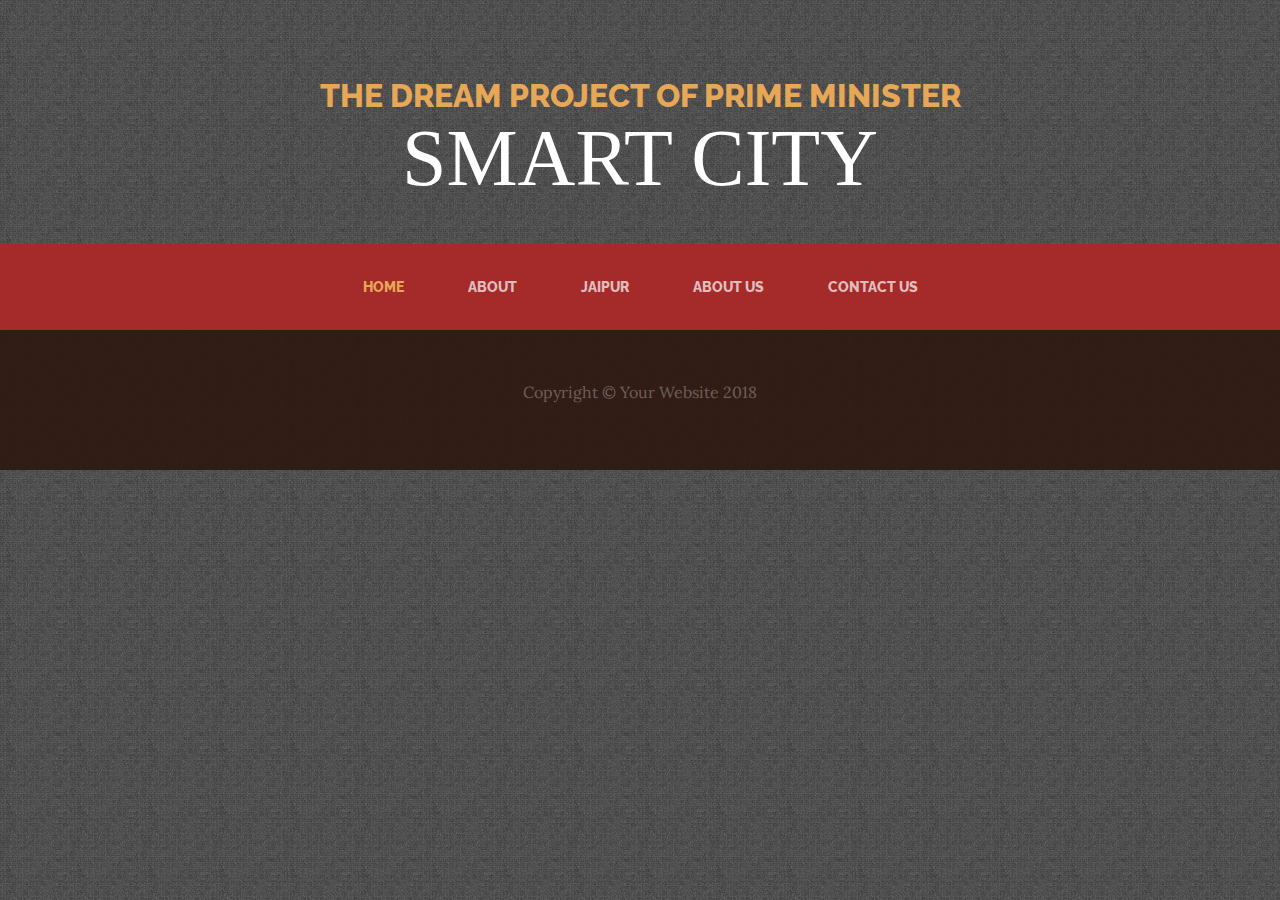
<file: home/profile.html>
<!DOCTYPE html>
<html lang="en">

<head>

    <meta charset="utf-8">
    <meta name="viewport" content="width=device-width, initial-scale=1, shrink-to-fit=no">
    <meta name="description" content="">
    <meta name="author" content="">
    <title>Profile</title>
    <link href="vendor/bootstrap/css/bootstrap.min.css" rel="stylesheet">
    <link href="https://fonts.googleapis.com/css?family=Raleway:100,100i,200,200i,300,300i,400,400i,500,500i,600,600i,700,700i,800,800i,900,900i" rel="stylesheet">
    <link href="https://fonts.googleapis.com/css?family=Lora:400,400i,700,700i" rel="stylesheet">
    <link href="css/business-casual.min.css" rel="stylesheet">
    <style>
        @import url(http://fonts.googleapis.com/css?family=Fjalla+One);
        @import url(http://fonts.googleapis.com/css?family=Gudea);
    </style>
</head>

<body style="background: url('backfoot.png')">
<h1 class="site-heading text-center text-white d-none d-lg-block">
    <span class="site-heading-upper text-primary mb-3">the dream project of prime minister</span>
    <span class="site-heading-lower"><p style="font-family: Calibri; margin-top: -40px">smart city</p></span>
</h1>

<!-- Navigation -->
<nav class="navbar navbar-expand-lg navbar-dark py-lg-4" id="mainNav" style="background-color: brown; margin-top: -5%">
    <div class="container">
        <a class="navbar-brand text-uppercase text-expanded font-weight-bold d-lg-none" href="#">Start Bootstrap</a>
        <button class="navbar-toggler" type="button" data-toggle="collapse" data-target="#navbarResponsive" aria-controls="navbarResponsive" aria-expanded="false" aria-label="Toggle navigation">
            <span class="navbar-toggler-icon"></span>
        </button>
        <div class="collapse navbar-collapse" id="navbarResponsive">
            <ul class="navbar-nav mx-auto">
                <li class="nav-item active px-lg-4">
                    <a class="nav-link text-uppercase text-expanded" href="home.html">Home</a>
                </li>
                <li class="nav-item px-lg-4">
                    <a class="nav-link text-uppercase text-expanded" href="about.html">About</a>
                </li>
                <li class="nav-item px-lg-4">
                    <a class="nav-link text-uppercase text-expanded" href="C:\Users\Ritesh\Desktop\Final\jaipur\index.html">jaipur</a>
                </li>
                <li class="nav-item px-lg-4">
                    <a class="nav-link text-uppercase text-expanded" href="#">About us</a>
                </li>

                <li class="nav-item px-lg-4">
                    <a class="nav-link text-uppercase text-expanded" href="#">contact us</a>
                </li>
            </ul>
        </div>
    </div>
</nav>


<footer class="footer text-faded text-center py-5" >
    <div class="container">
        <p class="f">Copyright &copy; Your Website 2018</p>
    </div>
</footer>
<script src="vendor/jquery/jquery.min.js"></script>
<script src="vendor/bootstrap/js/bootstrap.bundle.min.js"></script>

</body>

</html>
</file>
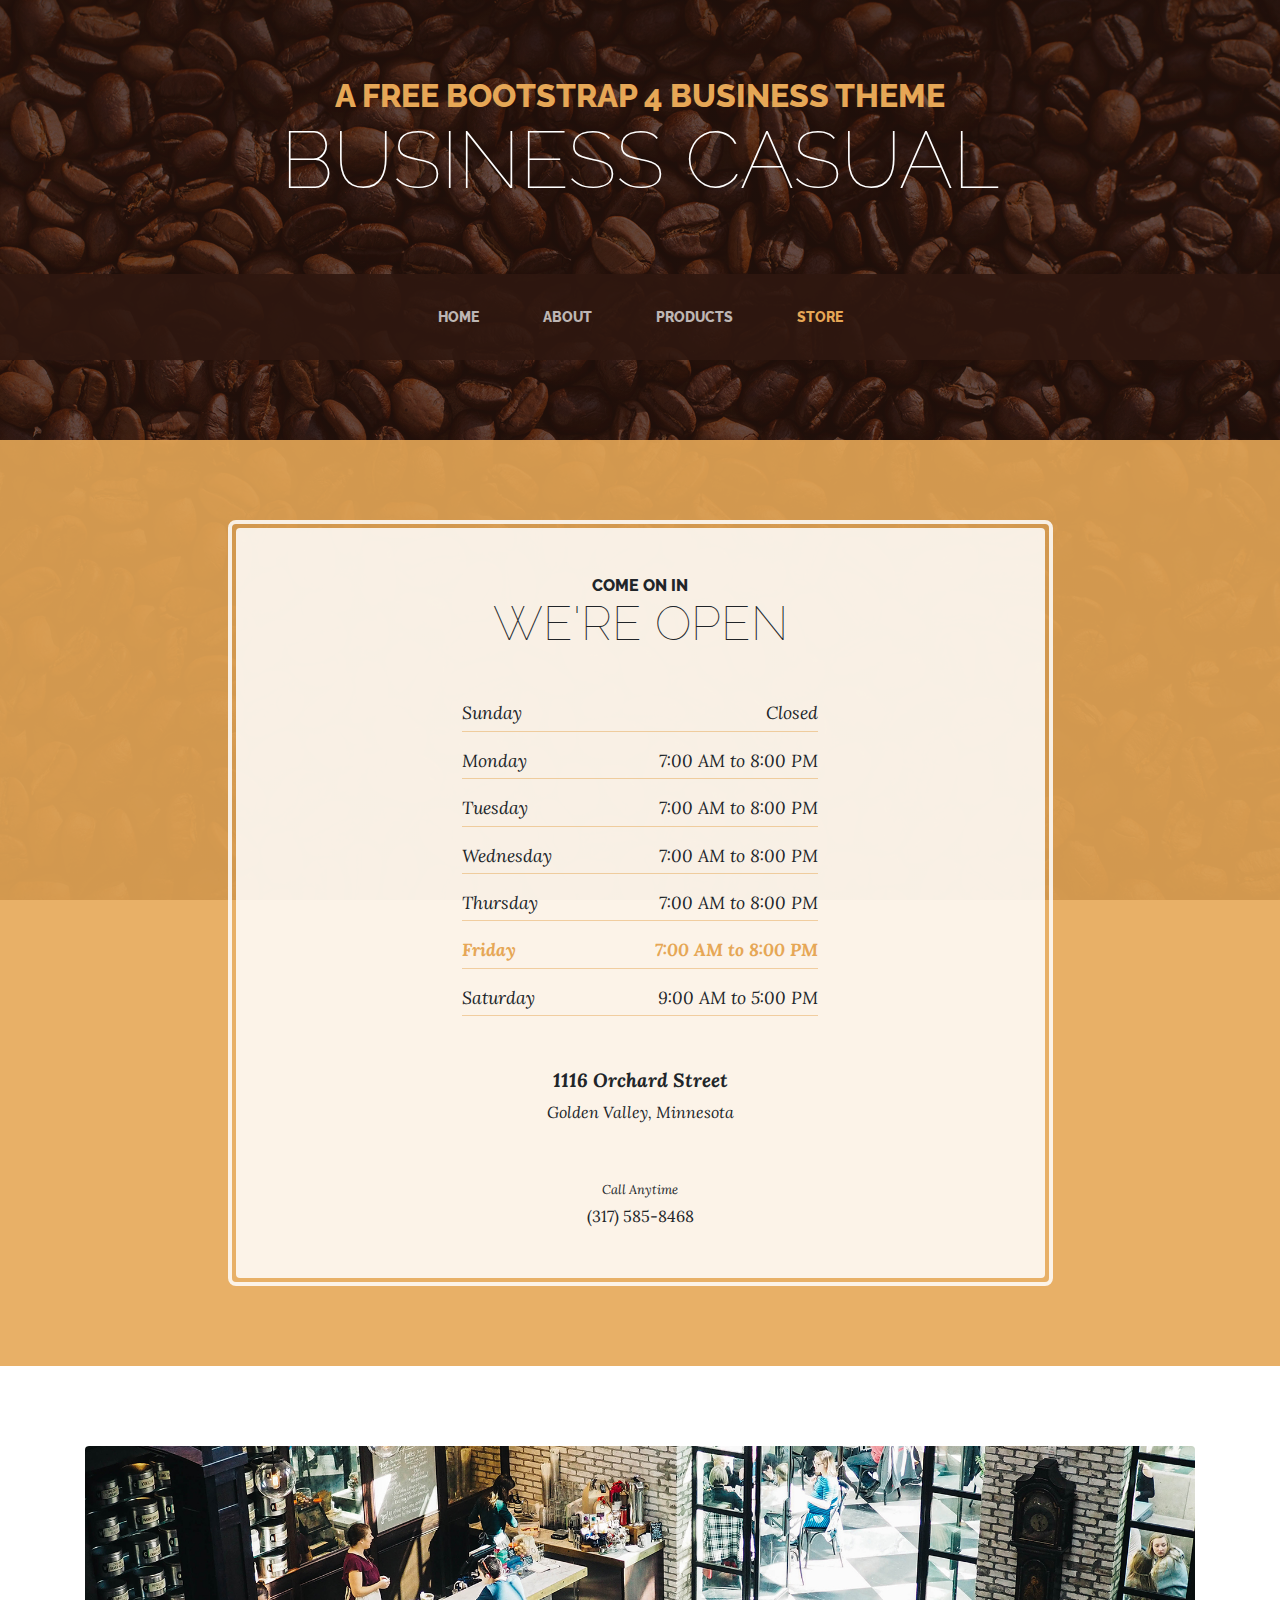
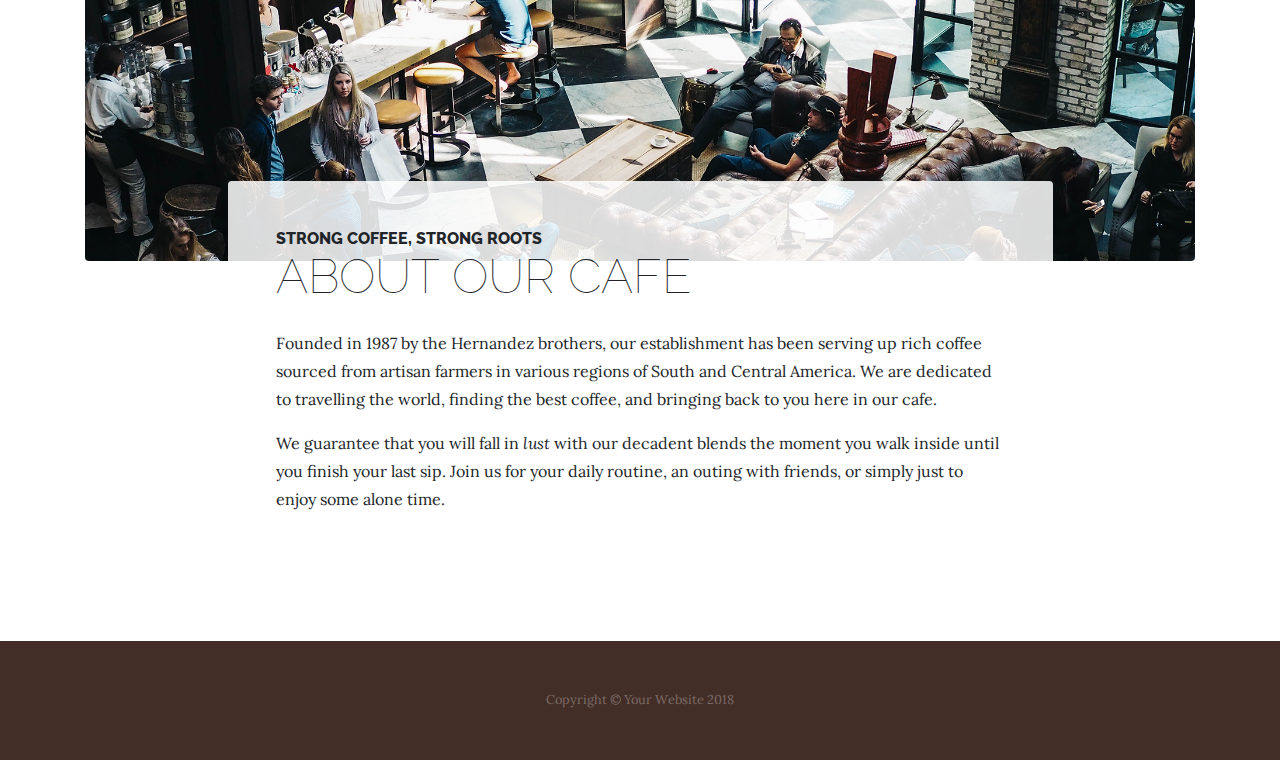
<file: home/store.html>
<!DOCTYPE html>
<html lang="en">

  <head>

    <meta charset="utf-8">
    <meta name="viewport" content="width=device-width, initial-scale=1, shrink-to-fit=no">
    <meta name="description" content="">
    <meta name="author" content="">

    <title>Business Casual - Start Bootstrap Theme</title>

    <!-- Bootstrap core CSS -->
    <link href="vendor/bootstrap/css/bootstrap.min.css" rel="stylesheet">

    <!-- Custom fonts for this template -->
    <link href="https://fonts.googleapis.com/css?family=Raleway:100,100i,200,200i,300,300i,400,400i,500,500i,600,600i,700,700i,800,800i,900,900i" rel="stylesheet">
    <link href="https://fonts.googleapis.com/css?family=Lora:400,400i,700,700i" rel="stylesheet">

    <!-- Custom styles for this template -->
    <link href="css/business-casual.min.css" rel="stylesheet">

  </head>

  <body>

    <h1 class="site-heading text-center text-white d-none d-lg-block">
      <span class="site-heading-upper text-primary mb-3">A Free Bootstrap 4 Business Theme</span>
      <span class="site-heading-lower">Business Casual</span>
    </h1>

    <!-- Navigation -->
    <nav class="navbar navbar-expand-lg navbar-dark py-lg-4" id="mainNav">
      <div class="container">
        <a class="navbar-brand text-uppercase text-expanded font-weight-bold d-lg-none" href="#">Start Bootstrap</a>
        <button class="navbar-toggler" type="button" data-toggle="collapse" data-target="#navbarResponsive" aria-controls="navbarResponsive" aria-expanded="false" aria-label="Toggle navigation">
          <span class="navbar-toggler-icon"></span>
        </button>
        <div class="collapse navbar-collapse" id="navbarResponsive">
          <ul class="navbar-nav mx-auto">
            <li class="nav-item px-lg-4">
              <a class="nav-link text-uppercase text-expanded" href="index.html">Home
                <span class="sr-only">(current)</span>
              </a>
            </li>
            <li class="nav-item px-lg-4">
              <a class="nav-link text-uppercase text-expanded" href="about.html">About</a>
            </li>
            <li class="nav-item px-lg-4">
              <a class="nav-link text-uppercase text-expanded" href="products.html">Products</a>
            </li>
            <li class="nav-item active px-lg-4">
              <a class="nav-link text-uppercase text-expanded" href="store.html">Store</a>
            </li>
          </ul>
        </div>
      </div>
    </nav>

    <section class="page-section cta">
      <div class="container">
        <div class="row">
          <div class="col-xl-9 mx-auto">
            <div class="cta-inner text-center rounded">
              <h2 class="section-heading mb-5">
                <span class="section-heading-upper">Come On In</span>
                <span class="section-heading-lower">We're Open</span>
              </h2>
              <ul class="list-unstyled list-hours mb-5 text-left mx-auto">
                <li class="list-unstyled-item list-hours-item d-flex">
                  Sunday
                  <span class="ml-auto">Closed</span>
                </li>
                <li class="list-unstyled-item list-hours-item d-flex">
                  Monday
                  <span class="ml-auto">7:00 AM to 8:00 PM</span>
                </li>
                <li class="list-unstyled-item list-hours-item d-flex">
                  Tuesday
                  <span class="ml-auto">7:00 AM to 8:00 PM</span>
                </li>
                <li class="list-unstyled-item list-hours-item d-flex">
                  Wednesday
                  <span class="ml-auto">7:00 AM to 8:00 PM</span>
                </li>
                <li class="list-unstyled-item list-hours-item d-flex">
                  Thursday
                  <span class="ml-auto">7:00 AM to 8:00 PM</span>
                </li>
                <li class="list-unstyled-item list-hours-item d-flex">
                  Friday
                  <span class="ml-auto">7:00 AM to 8:00 PM</span>
                </li>
                <li class="list-unstyled-item list-hours-item d-flex">
                  Saturday
                  <span class="ml-auto">9:00 AM to 5:00 PM</span>
                </li>
              </ul>
              <p class="address mb-5">
                <em>
                  <strong>1116 Orchard Street</strong>
                  <br>
                  Golden Valley, Minnesota
                </em>
              </p>
              <p class="mb-0">
                <small>
                  <em>Call Anytime</em>
                </small>
                <br>
                (317) 585-8468
              </p>
            </div>
          </div>
        </div>
      </div>
    </section>

    <section class="page-section about-heading">
      <div class="container">
        <img class="img-fluid rounded about-heading-img mb-3 mb-lg-0" src="img/about.jpg" alt="">
        <div class="about-heading-content">
          <div class="row">
            <div class="col-xl-9 col-lg-10 mx-auto">
              <div class="bg-faded rounded p-5">
                <h2 class="section-heading mb-4">
                  <span class="section-heading-upper">Strong Coffee, Strong Roots</span>
                  <span class="section-heading-lower">About Our Cafe</span>
                </h2>
                <p>Founded in 1987 by the Hernandez brothers, our establishment has been serving up rich coffee sourced from artisan farmers in various regions of South and Central America. We are dedicated to travelling the world, finding the best coffee, and bringing back to you here in our cafe.</p>
                <p class="mb-0">We guarantee that you will fall in
                  <em>lust</em>
                  with our decadent blends the moment you walk inside until you finish your last sip. Join us for your daily routine, an outing with friends, or simply just to enjoy some alone time.</p>
              </div>
            </div>
          </div>
        </div>
      </div>
    </section>

    <footer class="footer text-faded text-center py-5">
      <div class="container">
        <p class="m-0 small">Copyright &copy; Your Website 2018</p>
      </div>
    </footer>

    <!-- Bootstrap core JavaScript -->
    <script src="vendor/jquery/jquery.min.js"></script>
    <script src="vendor/bootstrap/js/bootstrap.bundle.min.js"></script>

  </body>

  <!-- Script to highlight the active date in the hours list -->
  <script>
    $('.list-hours li').eq(new Date().getDay()).addClass('today');
  </script>

</html>
</file>
<file: home/css/prettyPhoto.css>
div.pp_default .pp_top, div.pp_default .pp_top .pp_middle, div.pp_default .pp_top .pp_left, div.pp_default .pp_top .pp_right, div.pp_default .pp_bottom, div.pp_default .pp_bottom .pp_left, div.pp_default .pp_bottom .pp_middle, div.pp_default .pp_bottom .pp_right {
	height:13px
}
div.pp_default .pp_top .pp_left {
	background:url(../images/prettyPhoto/default/sprite.png) -78px -93px no-repeat
}
div.pp_default .pp_top .pp_middle {
	background:url(../images/prettyPhoto/default/sprite_x.png) top left repeat-x
}
div.pp_default .pp_top .pp_right {
	background:url(../images/prettyPhoto/default/sprite.png) -112px -93px no-repeat
}
div.pp_default .pp_content .ppt {
	color:#f8f8f8
}
div.pp_default .pp_content_container .pp_left {
	background:url(../images/prettyPhoto/default/sprite_y.png) -7px 0 repeat-y;
	padding-left:13px
}
div.pp_default .pp_content_container .pp_right {
	background:url(../images/prettyPhoto/default/sprite_y.png) top right repeat-y;
	padding-right:13px
}
div.pp_default .pp_next:hover {
	background:url(../images/prettyPhoto/default/sprite_next.png) center right no-repeat;
	cursor:pointer
}
div.pp_default .pp_previous:hover {
	background:url(../images/prettyPhoto/default/sprite_prev.png) center left no-repeat;
	cursor:pointer
}
div.pp_default .pp_expand {
	background:url(../images/prettyPhoto/default/sprite.png) 0 -29px no-repeat;
	cursor:pointer;
	width:28px;
	height:28px
}
div.pp_default .pp_expand:hover {
	background:url(../images/prettyPhoto/default/sprite.png) 0 -56px no-repeat;
	cursor:pointer
}
div.pp_default .pp_contract {
	background:url(../images/prettyPhoto/default/sprite.png) 0 -84px no-repeat;
	cursor:pointer;
	width:28px;
	height:28px
}
div.pp_default .pp_contract:hover {
	background:url(../images/prettyPhoto/default/sprite.png) 0 -113px no-repeat;
	cursor:pointer
}
div.pp_default .pp_close {
	width:30px;
	height:30px;
	background:url(../images/prettyPhoto/default/sprite.png) 2px 1px no-repeat;
	cursor:pointer
}
div.pp_default .pp_gallery ul li a {
	background:url(../images/prettyPhoto/default/default_thumb.png) center center #f8f8f8;
	border:1px solid #aaa
}
div.pp_default .pp_gallery a.pp_arrow_previous, div.pp_default .pp_gallery a.pp_arrow_next {
	position:static;
	left:auto
}
div.pp_default .pp_nav .pp_play, div.pp_default .pp_nav .pp_pause {
	background:url(../images/prettyPhoto/default/sprite.png) -51px 1px no-repeat;
	height:30px;
	width:30px
}
div.pp_default .pp_nav .pp_pause {
	background-position:-51px -29px
}
div.pp_default a.pp_arrow_previous, div.pp_default a.pp_arrow_next {
	background:url(../images/prettyPhoto/default/sprite.png) -31px -3px no-repeat;
	height:20px;
	width:20px;
	margin:4px 0 0
}
div.pp_default a.pp_arrow_next {
	left:52px;
	background-position:-82px -3px
}
div.pp_default .pp_content_container .pp_details {
	margin-top:5px
}
div.pp_default .pp_nav {
	clear:none;
	height:30px;
	width:105px;
	position:relative
}
div.pp_default .pp_nav .currentTextHolder {
	font-family:Georgia;
	font-style:italic;
	font-color:#999;
	font-size:11px;
	left:75px;
	line-height:25px;
	position:absolute;
	top:2px;
	margin:0;
	padding:0 0 0 10px
}
div.pp_default .pp_close:hover, div.pp_default .pp_nav .pp_play:hover, div.pp_default .pp_nav .pp_pause:hover, div.pp_default .pp_arrow_next:hover, div.pp_default .pp_arrow_previous:hover {
	opacity:0.7
}
div.pp_default .pp_description {
	font-size:11px;
	font-weight:700;
	line-height:14px;
	margin:5px 50px 5px 0
}
div.pp_default .pp_bottom .pp_left {
	background:url(../images/prettyPhoto/default/sprite.png) -78px -127px no-repeat
}
div.pp_default .pp_bottom .pp_middle {
	background:url(../images/prettyPhoto/default/sprite_x.png) bottom left repeat-x
}
div.pp_default .pp_bottom .pp_right {
	background:url(../images/prettyPhoto/default/sprite.png) -112px -127px no-repeat
}
div.pp_default .pp_loaderIcon {
	background:url(../images/prettyPhoto/default/loader.gif) center center no-repeat
}
div.light_rounded .pp_top .pp_left {
	background:url(../images/prettyPhoto/light_rounded/sprite.png) -88px -53px no-repeat
}
div.light_rounded .pp_top .pp_right {
	background:url(../images/prettyPhoto/light_rounded/sprite.png) -110px -53px no-repeat
}
div.light_rounded .pp_next:hover {
	background:url(../images/prettyPhoto/light_rounded/btnNext.png) center right no-repeat;
	cursor:pointer
}
div.light_rounded .pp_previous:hover {
	background:url(../images/prettyPhoto/light_rounded/btnPrevious.png) center left no-repeat;
	cursor:pointer
}
div.light_rounded .pp_expand {
	background:url(../images/prettyPhoto/light_rounded/sprite.png) -31px -26px no-repeat;
	cursor:pointer
}
div.light_rounded .pp_expand:hover {
	background:url(../images/prettyPhoto/light_rounded/sprite.png) -31px -47px no-repeat;
	cursor:pointer
}
div.light_rounded .pp_contract {
	background:url(../images/prettyPhoto/light_rounded/sprite.png) 0 -26px no-repeat;
	cursor:pointer
}
div.light_rounded .pp_contract:hover {
	background:url(../images/prettyPhoto/light_rounded/sprite.png) 0 -47px no-repeat;
	cursor:pointer
}
div.light_rounded .pp_close {
	width:75px;
	height:22px;
	background:url(../images/prettyPhoto/light_rounded/sprite.png) -1px -1px no-repeat;
	cursor:pointer
}
div.light_rounded .pp_nav .pp_play {
	background:url(../images/prettyPhoto/light_rounded/sprite.png) -1px -100px no-repeat;
	height:15px;
	width:14px
}
div.light_rounded .pp_nav .pp_pause {
	background:url(../images/prettyPhoto/light_rounded/sprite.png) -24px -100px no-repeat;
	height:15px;
	width:14px
}
div.light_rounded .pp_arrow_previous {
	background:url(../images/prettyPhoto/light_rounded/sprite.png) 0 -71px no-repeat
}
div.light_rounded .pp_arrow_next {
	background:url(../images/prettyPhoto/light_rounded/sprite.png) -22px -71px no-repeat
}
div.light_rounded .pp_bottom .pp_left {
	background:url(../images/prettyPhoto/light_rounded/sprite.png) -88px -80px no-repeat
}
div.light_rounded .pp_bottom .pp_right {
	background:url(../images/prettyPhoto/light_rounded/sprite.png) -110px -80px no-repeat
}
div.dark_rounded .pp_top .pp_left {
	background:url(../images/prettyPhoto/dark_rounded/sprite.png) -88px -53px no-repeat
}
div.dark_rounded .pp_top .pp_right {
	background:url(../images/prettyPhoto/dark_rounded/sprite.png) -110px -53px no-repeat
}
div.dark_rounded .pp_content_container .pp_left {
	background:url(../images/prettyPhoto/dark_rounded/contentPattern.png) top left repeat-y
}
div.dark_rounded .pp_content_container .pp_right {
	background:url(../images/prettyPhoto/dark_rounded/contentPattern.png) top right repeat-y
}
div.dark_rounded .pp_next:hover {
	background:url(../images/prettyPhoto/dark_rounded/btnNext.png) center right no-repeat;
	cursor:pointer
}
div.dark_rounded .pp_previous:hover {
	background:url(../images/prettyPhoto/dark_rounded/btnPrevious.png) center left no-repeat;
	cursor:pointer
}
div.dark_rounded .pp_expand {
	background:url(../images/prettyPhoto/dark_rounded/sprite.png) -31px -26px no-repeat;
	cursor:pointer
}
div.dark_rounded .pp_expand:hover {
	background:url(../images/prettyPhoto/dark_rounded/sprite.png) -31px -47px no-repeat;
	cursor:pointer
}
div.dark_rounded .pp_contract {
	background:url(../images/prettyPhoto/dark_rounded/sprite.png) 0 -26px no-repeat;
	cursor:pointer
}
div.dark_rounded .pp_contract:hover {
	background:url(../images/prettyPhoto/dark_rounded/sprite.png) 0 -47px no-repeat;
	cursor:pointer
}
div.dark_rounded .pp_close {
	width:75px;
	height:22px;
	background:url(../images/prettyPhoto/dark_rounded/sprite.png) -1px -1px no-repeat;
	cursor:pointer
}
div.dark_rounded .pp_description {
	margin-right:85px;
	color:#fff
}
div.dark_rounded .pp_nav .pp_play {
	background:url(../images/prettyPhoto/dark_rounded/sprite.png) -1px -100px no-repeat;
	height:15px;
	width:14px
}
div.dark_rounded .pp_nav .pp_pause {
	background:url(../images/prettyPhoto/dark_rounded/sprite.png) -24px -100px no-repeat;
	height:15px;
	width:14px
}
div.dark_rounded .pp_arrow_previous {
	background:url(../images/prettyPhoto/dark_rounded/sprite.png) 0 -71px no-repeat
}
div.dark_rounded .pp_arrow_next {
	background:url(../images/prettyPhoto/dark_rounded/sprite.png) -22px -71px no-repeat
}
div.dark_rounded .pp_bottom .pp_left {
	background:url(../images/prettyPhoto/dark_rounded/sprite.png) -88px -80px no-repeat
}
div.dark_rounded .pp_bottom .pp_right {
	background:url(../images/prettyPhoto/dark_rounded/sprite.png) -110px -80px no-repeat
}
div.dark_rounded .pp_loaderIcon {
	background:url(../images/prettyPhoto/dark_rounded/loader.gif) center center no-repeat
}
div.dark_square .pp_left, div.dark_square .pp_middle, div.dark_square .pp_right, div.dark_square .pp_content {
	background:#000
}
div.dark_square .pp_description {
	color:#fff;
	margin:0 85px 0 0
}
div.dark_square .pp_loaderIcon {
	background:url(../images/prettyPhoto/dark_square/loader.gif) center center no-repeat
}
div.dark_square .pp_expand {
	background:url(../images/prettyPhoto/dark_square/sprite.png) -31px -26px no-repeat;
	cursor:pointer
}
div.dark_square .pp_expand:hover {
	background:url(../images/prettyPhoto/dark_square/sprite.png) -31px -47px no-repeat;
	cursor:pointer
}
div.dark_square .pp_contract {
	background:url(../images/prettyPhoto/dark_square/sprite.png) 0 -26px no-repeat;
	cursor:pointer
}
div.dark_square .pp_contract:hover {
	background:url(../images/prettyPhoto/dark_square/sprite.png) 0 -47px no-repeat;
	cursor:pointer
}
div.dark_square .pp_close {
	width:75px;
	height:22px;
	background:url(../images/prettyPhoto/dark_square/sprite.png) -1px -1px no-repeat;
	cursor:pointer
}
div.dark_square .pp_nav {
	clear:none
}
div.dark_square .pp_nav .pp_play {
	background:url(../images/prettyPhoto/dark_square/sprite.png) -1px -100px no-repeat;
	height:15px;
	width:14px
}
div.dark_square .pp_nav .pp_pause {
	background:url(../images/prettyPhoto/dark_square/sprite.png) -24px -100px no-repeat;
	height:15px;
	width:14px
}
div.dark_square .pp_arrow_previous {
	background:url(../images/prettyPhoto/dark_square/sprite.png) 0 -71px no-repeat
}
div.dark_square .pp_arrow_next {
	background:url(../images/prettyPhoto/dark_square/sprite.png) -22px -71px no-repeat
}
div.dark_square .pp_next:hover {
	background:url(../images/prettyPhoto/dark_square/btnNext.png) center right no-repeat;
	cursor:pointer
}
div.dark_square .pp_previous:hover {
	background:url(../images/prettyPhoto/dark_square/btnPrevious.png) center left no-repeat;
	cursor:pointer
}
div.light_square .pp_expand {
	background:url(../images/prettyPhoto/light_square/sprite.png) -31px -26px no-repeat;
	cursor:pointer
}
div.light_square .pp_expand:hover {
	background:url(../images/prettyPhoto/light_square/sprite.png) -31px -47px no-repeat;
	cursor:pointer
}
div.light_square .pp_contract {
	background:url(../images/prettyPhoto/light_square/sprite.png) 0 -26px no-repeat;
	cursor:pointer
}
div.light_square .pp_contract:hover {
	background:url(../images/prettyPhoto/light_square/sprite.png) 0 -47px no-repeat;
	cursor:pointer
}
div.light_square .pp_close {
	width:75px;
	height:22px;
	background:url(../images/prettyPhoto/light_square/sprite.png) -1px -1px no-repeat;
	cursor:pointer
}
div.light_square .pp_nav .pp_play {
	background:url(../images/prettyPhoto/light_square/sprite.png) -1px -100px no-repeat;
	height:15px;
	width:14px
}
div.light_square .pp_nav .pp_pause {
	background:url(../images/prettyPhoto/light_square/sprite.png) -24px -100px no-repeat;
	height:15px;
	width:14px
}
div.light_square .pp_arrow_previous {
	background:url(../images/prettyPhoto/light_square/sprite.png) 0 -71px no-repeat
}
div.light_square .pp_arrow_next {
	background:url(../images/prettyPhoto/light_square/sprite.png) -22px -71px no-repeat
}
div.light_square .pp_next:hover {
	background:url(../images/prettyPhoto/light_square/btnNext.png) center right no-repeat;
	cursor:pointer
}
div.light_square .pp_previous:hover {
	background:url(../images/prettyPhoto/light_square/btnPrevious.png) center left no-repeat;
	cursor:pointer
}
div.facebook .pp_top .pp_left {
	background:url(../images/prettyPhoto/facebook/sprite.png) -88px -53px no-repeat
}
div.facebook .pp_top .pp_middle {
	background:url(../images/prettyPhoto/facebook/contentPatternTop.png) top left repeat-x
}
div.facebook .pp_top .pp_right {
	background:url(../images/prettyPhoto/facebook/sprite.png) -110px -53px no-repeat
}
div.facebook .pp_content_container .pp_left {
	background:url(../images/prettyPhoto/facebook/contentPatternLeft.png) top left repeat-y
}
div.facebook .pp_content_container .pp_right {
	background:url(../images/prettyPhoto/facebook/contentPatternRight.png) top right repeat-y
}
div.facebook .pp_expand {
	background:url(../images/prettyPhoto/facebook/sprite.png) -31px -26px no-repeat;
	cursor:pointer
}
div.facebook .pp_expand:hover {
	background:url(../images/prettyPhoto/facebook/sprite.png) -31px -47px no-repeat;
	cursor:pointer
}
div.facebook .pp_contract {
	background:url(../images/prettyPhoto/facebook/sprite.png) 0 -26px no-repeat;
	cursor:pointer
}
div.facebook .pp_contract:hover {
	background:url(../images/prettyPhoto/facebook/sprite.png) 0 -47px no-repeat;
	cursor:pointer
}
div.facebook .pp_close {
	width:22px;
	height:22px;
	background:url(../images/prettyPhoto/facebook/sprite.png) -1px -1px no-repeat;
	cursor:pointer
}
div.facebook .pp_description {
	margin:0 37px 0 0
}
div.facebook .pp_loaderIcon {
	background:url(../images/prettyPhoto/facebook/loader.gif) center center no-repeat
}
div.facebook .pp_arrow_previous {
	background:url(../images/prettyPhoto/facebook/sprite.png) 0 -71px no-repeat;
	height:22px;
	margin-top:0;
	width:22px
}
div.facebook .pp_arrow_previous.disabled {
	background-position:0 -96px;
	cursor:default
}
div.facebook .pp_arrow_next {
	background:url(../images/prettyPhoto/facebook/sprite.png) -32px -71px no-repeat;
	height:22px;
	margin-top:0;
	width:22px
}
div.facebook .pp_arrow_next.disabled {
	background-position:-32px -96px;
	cursor:default
}
div.facebook .pp_nav {
	margin-top:0
}
div.facebook .pp_nav p {
	font-size:15px;
	padding:0 3px 0 4px
}
div.facebook .pp_nav .pp_play {
	background:url(../images/prettyPhoto/facebook/sprite.png) -1px -123px no-repeat;
	height:22px;
	width:22px
}
div.facebook .pp_nav .pp_pause {
	background:url(../images/prettyPhoto/facebook/sprite.png) -32px -123px no-repeat;
	height:22px;
	width:22px
}
div.facebook .pp_next:hover {
	background:url(../images/prettyPhoto/facebook/btnNext.png) center right no-repeat;
	cursor:pointer
}
div.facebook .pp_previous:hover {
	background:url(../images/prettyPhoto/facebook/btnPrevious.png) center left no-repeat;
	cursor:pointer
}
div.facebook .pp_bottom .pp_left {
	background:url(../images/prettyPhoto/facebook/sprite.png) -88px -80px no-repeat
}
div.facebook .pp_bottom .pp_middle {
	background:url(../images/prettyPhoto/facebook/contentPatternBottom.png) top left repeat-x
}
div.facebook .pp_bottom .pp_right {
	background:url(../images/prettyPhoto/facebook/sprite.png) -110px -80px no-repeat
}
div.pp_pic_holder a:focus {
	outline:none
}
div.pp_overlay {
	background:#000;
	display:none;
	left:0;
	position:absolute;
	top:0;
	width:100%;
	z-index:9500
}
div.pp_pic_holder {
	display:none;
	position:absolute;
	width:100px;
	z-index:10000
}
.pp_content {
	height:40px;
	min-width:40px
}
* html .pp_content {
	width:40px
}
.pp_content_container {
	position:relative;
	text-align:left;
	width:100%
}
.pp_content_container .pp_left {
	padding-left:20px
}
.pp_content_container .pp_right {
	padding-right:20px
}
.pp_content_container .pp_details {
	float:left;
	margin:10px 0 2px
}
.pp_description {
	display:none;
	margin:0
}
.pp_social {
	float:left;
	margin:7px 0 0
}
.pp_social .facebook {
	float:left;
	position:relative;
	top:-1px;
	margin-left:5px;
	width:55px;
	overflow:hidden
}
.pp_social .twitter {
	float:left
}
.pp_nav {
	clear:right;
	float:left;
	margin:3px 10px 0 0
}
.pp_nav p {
	float:left;
	margin:2px 4px
}
.pp_nav .pp_play, .pp_nav .pp_pause {
	float:left;
	margin-right:4px;
	text-indent:-10000px
}
a.pp_arrow_previous, a.pp_arrow_next {
	display:block;
	float:left;
	height:15px;
	margin-top:3px;
	overflow:hidden;
	text-indent:-10000px;
	width:14px
}
.pp_hoverContainer {
	position:absolute;
	top:0;
	width:100%;
	z-index:2000
}
.pp_gallery {
	display:none;
	left:50%;
	margin-top:-50px;
	position:absolute;
	z-index:10000
}
.pp_gallery div {
	float:left;
	overflow:hidden;
	position:relative
}
.pp_gallery ul {
	float:left;
	height:35px;
	position:relative;
	white-space:nowrap;
	margin:0 0 0 5px;
	padding:0
}
.pp_gallery ul a {
	border:1px rgba(0, 0, 0, 0.5) solid;
	display:block;
	float:left;
	height:33px;
	overflow:hidden
}
.pp_gallery ul a img {
	border:0
}
.pp_gallery li {
	display:block;
	float:left;
	margin:0 5px 0 0;
	padding:0
}
.pp_gallery li.default a {
	background:url(../images/prettyPhoto/facebook/default_thumbnail.gif) 0 0 no-repeat;
	display:block;
	height:33px;
	width:50px
}
.pp_gallery .pp_arrow_previous, .pp_gallery .pp_arrow_next {
	margin-top:7px!important
}
a.pp_next {
	background:url(../images/prettyPhoto/light_rounded/btnNext.png) 10000px 10000px no-repeat;
	display:block;
	float:right;
	height:100%;
	text-indent:-10000px;
	width:49%
}
a.pp_previous {
	background:url(../images/prettyPhoto/light_rounded/btnNext.png) 10000px 10000px no-repeat;
	display:block;
	float:left;
	height:100%;
	text-indent:-10000px;
	width:49%
}
a.pp_expand, a.pp_contract {
	cursor:pointer;
	display:none;
	height:20px;
	position:absolute;
	right:30px;
	text-indent:-10000px;
	top:10px;
	width:20px;
	z-index:20000
}
a.pp_close {
	position:absolute;
	right:0;
	top:0;
	display:block;
	line-height:22px;
	text-indent:-10000px
}
.pp_loaderIcon {
	display:block;
	height:24px;
	left:50%;
	position:absolute;
	top:50%;
	width:24px;
	margin:-12px 0 0 -12px
}
#pp_full_res {
	line-height:1!important
}
#pp_full_res .pp_inline {
	text-align:left
}
#pp_full_res .pp_inline p {
	margin:0 0 15px
}
div.ppt {
	color:#fff;
	display:none;
	font-size:17px;
	z-index:9999;
	margin:0 0 5px 15px
}
div.pp_default .pp_content, div.light_rounded .pp_content {
	background-color:#fff
}
div.pp_default #pp_full_res .pp_inline, div.light_rounded .pp_content .ppt, div.light_rounded #pp_full_res .pp_inline, div.light_square .pp_content .ppt, div.light_square #pp_full_res .pp_inline, div.facebook .pp_content .ppt, div.facebook #pp_full_res .pp_inline {
	color:#000
}
div.pp_default .pp_gallery ul li a:hover, div.pp_default .pp_gallery ul li.selected a, .pp_gallery ul a:hover, .pp_gallery li.selected a {
	border-color:#fff
}
div.pp_default .pp_details, div.light_rounded .pp_details, div.dark_rounded .pp_details, div.dark_square .pp_details, div.light_square .pp_details, div.facebook .pp_details {
	position:relative
}
div.light_rounded .pp_top .pp_middle, div.light_rounded .pp_content_container .pp_left, div.light_rounded .pp_content_container .pp_right, div.light_rounded .pp_bottom .pp_middle, div.light_square .pp_left, div.light_square .pp_middle, div.light_square .pp_right, div.light_square .pp_content, div.facebook .pp_content {
	background:#fff
}
div.light_rounded .pp_description, div.light_square .pp_description {
	margin-right:85px
}
div.light_rounded .pp_gallery a.pp_arrow_previous, div.light_rounded .pp_gallery a.pp_arrow_next, div.dark_rounded .pp_gallery a.pp_arrow_previous, div.dark_rounded .pp_gallery a.pp_arrow_next, div.dark_square .pp_gallery a.pp_arrow_previous, div.dark_square .pp_gallery a.pp_arrow_next, div.light_square .pp_gallery a.pp_arrow_previous, div.light_square .pp_gallery a.pp_arrow_next {
	margin-top:12px!important
}
div.light_rounded .pp_arrow_previous.disabled, div.dark_rounded .pp_arrow_previous.disabled, div.dark_square .pp_arrow_previous.disabled, div.light_square .pp_arrow_previous.disabled {
	background-position:0 -87px;
	cursor:default
}
div.light_rounded .pp_arrow_next.disabled, div.dark_rounded .pp_arrow_next.disabled, div.dark_square .pp_arrow_next.disabled, div.light_square .pp_arrow_next.disabled {
	background-position:-22px -87px;
	cursor:default
}
div.light_rounded .pp_loaderIcon, div.light_square .pp_loaderIcon {
	background:url(../images/prettyPhoto/light_rounded/loader.gif) center center no-repeat
}
div.dark_rounded .pp_top .pp_middle, div.dark_rounded .pp_content, div.dark_rounded .pp_bottom .pp_middle {
	background:url(../images/prettyPhoto/dark_rounded/contentPattern.png) top left repeat
}
div.dark_rounded .currentTextHolder, div.dark_square .currentTextHolder {
	color:#c4c4c4
}
div.dark_rounded #pp_full_res .pp_inline, div.dark_square #pp_full_res .pp_inline {
	color:#fff
}
.pp_top, .pp_bottom {
	height:20px;
	position:relative
}
* html .pp_top, * html .pp_bottom {
	padding:0 20px
}
.pp_top .pp_left, .pp_bottom .pp_left {
	height:20px;
	left:0;
	position:absolute;
	width:20px
}
.pp_top .pp_middle, .pp_bottom .pp_middle {
	height:20px;
	left:20px;
	position:absolute;
	right:20px
}
* html .pp_top .pp_middle, * html .pp_bottom .pp_middle {
	left:0;
	position:static
}
.pp_top .pp_right, .pp_bottom .pp_right {
	height:20px;
	left:auto;
	position:absolute;
	right:0;
	top:0;
	width:20px
}
.pp_fade, .pp_gallery li.default a img {
	display:none
}
</file>
<file: home/css/business-casual.min.css>
/*!
 * Start Bootstrap - Business Casual v5.0.0 (https://startbootstrap.com/template-overviews/business-casual)
 * Copyright 2013-2018 Start Bootstrap
 * Licensed under MIT (https://github.com/BlackrockDigital/startbootstrap-business-casual/blob/master/LICENSE)
 */body{font-family:Lora;background:-webkit-gradient(linear,left top,left bottom,from(rgba(47,23,15,.65))),url(../img/bg.jpg);background:linear-gradient(rgba(47,23,15,.65)),url(../img/bg.jpg);background-attachment:fixed;background-position:center;background-size:cover}h1,h2,h3,h4,h5,h6{font-family:Raleway}p{line-height:1.75}.text-faded{color:rgba(255,255,255,.3)}.site-heading{margin-top:5rem;margin-bottom:5rem;text-transform:uppercase;line-height:1;font-family:Raleway}.site-heading .site-heading-upper{display:block;font-size:2rem;font-weight:800}.site-heading .site-heading-lower{font-size:5rem;font-weight:100;line-height:4rem}.page-section{margin-top:5rem;margin-bottom:5rem}.section-heading{text-transform:uppercase}.section-heading .section-heading-upper{display:block;font-size:1rem;font-weight:800}.section-heading .section-heading-lower{display:block;font-size:3rem;font-weight:100}.bg-faded{background-color:rgba(255,255,255,.85)}#mainNav{background-color:rgba(47,23,15,.9);font-family:Raleway}#mainNav .navbar-brand{color:#e6a756}#mainNav .navbar-nav .nav-item .nav-link{color:rgba(255,255,255,.7);font-weight:800}#mainNav .navbar-nav .nav-item.active .nav-link{color:#e6a756}@media (min-width:992px){#mainNav .navbar-nav .nav-item .nav-link{font-size:.9rem}#mainNav .navbar-nav .nav-item .nav-link:hover{color:rgba(255,255,255,.4)}#mainNav .navbar-nav .nav-item.active .nav-link:hover{color:#e6a756}}.btn-xl{font-weight:700;font-size:.8rem;padding-top:1.5rem;padding-bottom:1.5rem;padding-left:2rem;padding-right:2rem}.intro{position:relative}@media (min-width:992px){.intro .intro-img{width:75%;height:500px;float:right}.intro .intro-text{left:0;width:60%;margin-top:3rem;position:absolute}.intro .intro-text .intro-button{width:100%;left:0;position:absolute;bottom:-2rem}}@media (min-width:1200px){.intro .intro-text{width:45%}}.cta{padding-top:5rem;padding-bottom:5rem;background-color:rgba(230,167,86,.9)}.cta .cta-inner{position:relative;padding:3rem;margin:.5rem;background-color:rgba(255,255,255,.85)}.cta .cta-inner:before{border-radius:.5rem;content:'';position:absolute;top:-.5rem;bottom:-.5rem;left:-.5rem;right:-.5rem;border:.25rem solid rgba(255,255,255,.85)}@media (min-width:992px){.about-heading .about-heading-img{position:relative;z-index:0}.about-heading .about-heading-content{margin-top:-5rem;position:relative;z-index:1}}@media (min-width:992px){.product-item .product-item-title{position:relative;z-index:1;margin-bottom:-3rem}.product-item .product-item-img{position:relative;z-index:0;max-width:60vw}.product-item .product-item-description{position:relative;z-index:1;margin-top:-3rem;max-width:50vw}}.list-hours{font-size:.9rem}.list-hours .list-hours-item{border-bottom:1px solid rgba(230,167,86,.5);padding-bottom:.25rem;margin-bottom:1rem;font-style:italic}.list-hours .list-hours-item.today{font-weight:700;color:#e6a756}@media (min-width:992px){.list-hours{width:50%;font-size:1.1rem}}.address strong{font-size:1.2rem}.footer{background-color:rgba(47,23,15,.9)}.text-primary{color:#e6a756!important}.bg-primary{background-color:#e6a756!important}.btn{-webkit-box-shadow:0 3px 3px 0 rgba(33,37,41,.1);box-shadow:0 3px 3px 0 rgba(33,37,41,.1)}.btn-primary{background-color:#e6a756;border-color:#e6a756}.btn-primary:active,.btn-primary:focus,.btn-primary:hover{background-color:#df902a;border-color:#df902a}.font-weight-light{font-weight:100!important}
</file>
<file: home/css/all.css>
/*-------------------*/
/*  GENERAL RESET    */
/*-------------------*/
html, body, div, span, applet, object, iframe, h1, h2, h3, h4, h5, h6, p, blockquote, pre, a, abbr, acronym, address, big, cite, code, del, dfn, em, font, img, ins, kbd, q, s, samp, small, strike, strong, sub, sup, tt, var, b, u, i, center, dl, dt, dd, ol, ul, li, fieldset, form, label, legend, table, caption, tbody, tfoot, thead, tr, th, td, hr, button {
	margin:0;
	padding:0;
	border:0;
	outline:0;
	font-size:100%;
	vertical-align: baseline;
	background:none;
}
ol, ul {
	list-style:none;
}
h1, h2, h3, h4, h5, h6, li {
	line-height:100%;
}
blockquote, q {
	quotes:none;
}
q:before, q:after {
	content: '';
}
table {
	border-collapse:collapse;
	border-spacing:0;
}
input, textarea, select {
	font:11px Arial, Helvetica, sans-serif;
	vertical-align:middle;
	padding:0;
	margin:0;
}
input:focus, textarea:focus {
	outline: none;
}
form, fieldset {
	border-style:none;
}
html, body {
	margin:0;
	padding:0;
	min-height:100%;
}
/*-------------------*/
/* GENERAL SETTINGS  */
/*-------------------*/
body {
	height:100%;
	font: 12px/12px "Lucida Sans", "Lucida Grande", sans-serif;
	color: #000;
	background: url('../images/bg.jpg') repeat #fff;
}
a {
	text-decoration:none;
	color: #000;
}
a:hover {
	text-decoration:none;
	color: #0285da;
}
 @font-face {
 font-family: 'Museo700';
 src: url('../fonts/museo700-regular-webfont.eot');
 src: url('../fonts/museo700-regular-webfont.eot?#iefix') format('embedded-opentype'),  url('../fonts/museo700-regular-webfont.woff') format('woff'),  url('../fonts/museo700-regular-webfont.ttf') format('truetype'),  url('../fonts/museo700-regular-webfont.svg#Museo700') format('svg');
 font-weight: normal;
 font-style: normal;
}
/*-------------------*/
/*     WRAPPER       */
/*-------------------*/
#wrapper-top {
	background:url("../images/content-top.jpg") no-repeat scroll center top #FFFFFF;
	height:18px;
	width:994px;
}
#wrapper {
	width: 994px;
	overflow: hidden;
	margin: 64px auto 0;
	background:url("../images/content-bg.jpg") repeat-y scroll center center #FFFFFF;
}
#wrapper-bottom {
	background:url("../images/content-bottom.jpg") no-repeat scroll center top #FFFFFF;
	height:61px;
	width:994px;
	clear: both;
}
/*-------------------*/
/*     LEFT MENU     */
/*-------------------*/

/* Main Menu */
#left {
	width: 235px;
	float: left;
	min-height: 615px;
	position: relative;
}
#left .logo a {
	background:url("../images/sprite.png") no-repeat scroll 0 0 transparent;
	display:block;
	height:32px;
	margin:8px auto 0;
	text-indent:-999999px;
	width:190px;
}
#left .menu {
	width: 100%;
	border-top: 1px solid #eaeaea;
	margin-top: 30px;
}
#left .menu li a {
	display: block;
	height: 35px;
	line-height: 35px;
	padding-left: 22px;
	border-bottom: 1px solid #eaeaea;
}
#left .menu li a.active {
	color: #0285DA;
	border-right: 1px solid #fff;
}
#left .menu li a.closed {
	background:url("../images/sprite.png") no-repeat scroll 46px -231px transparent;
}
#left .menu li a.opened {
	background:url("../images/sprite.png") no-repeat scroll 46px -257px transparent;
}
#left .menu li .sub-menu li a {
	padding-left: 38px;
}
#left .menu .sub-menu.closed {
	display: none;
}
#left-bottom {
	position: absolute;
	bottom: 0;
	width: 100%;
}
/* Social */
#left-bottom .social {
	overflow: hidden;
	height: 34px;
	border-top: 1px solid #eaeaea;
	border-bottom: 1px solid #eaeaea;
	padding-left:25px;
}
#left-bottom .social span {
	float: left;
	line-height: 34px;
}
#left-bottom .social ul {
	float:left;
	margin:9px 0 0 10px;
}
#left-bottom .social ul li {
	float: left;
	height: 34px;
}
#left-bottom .social ul li a {
	background:url("../images/sprite.png") no-repeat scroll -5px -50px transparent;
	display:block;
	height:16px;
	width:16px;
	margin: 0 5px 0 0;
	text-indent: -999999px;
}
#left-bottom .social ul li a:hover {
	background-position: -5px -80px;
}
#left-bottom .social ul li a.picasa {
	background-position: -26px -50px;
}
#left-bottom .social ul li a.picasa:hover {
	background-position: -26px -80px;
}
#left-bottom .social ul li a.vimeo {
	background-position: -47px -50px;
}
#left-bottom .social ul li a.vimeo:hover {
	background-position: -47px -80px;
}
#left-bottom .social ul li a.flickr {
	background-position: -68px -50px;
}
#left-bottom .social ul li a.flickr:hover {
	background-position: -68px -80px;
}
#left-bottom .social ul li a.twitter {
	background-position: -89px -50px;
}
#left-bottom .social ul li a.twitter:hover {
	background-position: -89px -80px;
}
#left-bottom .social ul li a.facebook {
	background-position: -110px -50px;
}
#left-bottom .social ul li a.facebook:hover {
	background-position: -110px -80px;
}
#left-bottom .social ul li a.rss {
	background-position: -131px -50px;
}
#left-bottom .social ul li a.rss:hover {
	background-position: -131px -80px;
}
/* Search */
#left-bottom .search {
	overflow: hidden;
	margin-top: 12px;
}
#left-bottom .search .left {
	background:url("../images/sprite.png") no-repeat scroll -5px -203px transparent;
	float:left;
	height:27px;
	margin-left:20px;
	padding: 6px 0 0 10px;
	width:158px;
}
#left-bottom .search .left input {
	border: none;
	background: transparent;
	width: 100%;
}
#left-bottom .search .right {
	background:url("../images/sprite.png") no-repeat scroll -173px -203px transparent;
	float:left;
	height:27px;
}
#left-bottom .search .right input {
	background:none repeat scroll 0 0 transparent;
	border:medium none;
	cursor:pointer;
	height:27px;
	width:27px;
}
/*-------------------*/
/*   RIGHT CONTENT   */
/*-------------------*/

/* Thumbnail Gallery Content*/
#right {
	width: 758px;
	float: right;
}
#right .thumbnails {
	overflow: hidden;
	padding:10px 0 0 32px;
}
#right .thumbnails li {
	float: left;
	margin: 0 21px 18px 0;
}
#right .thumbnails li a {
	border: 1px solid #eaeaea;
	padding: 2px;
	background: #f2f2f2;
	display: block;
}
#right .navigation {
	margin: -10px auto 0;
	overflow: hidden;
	width: 50px;
}
#right .navigation a {
	background:url("../images/sprite.png") no-repeat scroll 0 0 transparent;
	display:block;
	float:left;
	height:21px;
	text-indent:-999999px;
	width:21px;
}
#right .navigation .prev {
	background-position: -159px -75px;
	margin: 0 8px 0 0;
}
#right .navigation .next {
	background-position: -186px -75px;
}
/* Slideshow Gallery Content*/
#gallery-holder {
	position: relative;
	width: 719px;
	margin:20px auto 0;
	height: 442px;
}
#gallery-holder .slideshow-frame {
	background:url("../images/slideshow-frame.png") no-repeat scroll 0 0 transparent;
	height:442px;
	position:absolute;
	top:0;
	left: 0;
	width:719px;
	z-index: 10;
}
#gallery-holder .slideshow li {
	height:442px;
	position:absolute;
	top:0;
	width:719px
}
#gallery-holder .navigation a {
	height:92px;
	left:0;
	margin-top:-44px;
	position:absolute;
	top:50%;
	width:47px;
	z-index:15;
}
#gallery-holder .navigation a.prev {
	background-position:-6px -103px;
	margin-top:-44px;
}
#gallery-holder .navigation a.next {
	background-position:-65px -103px;
	left:auto;
	right:0;
}
#modules-holder {
	overflow: hidden;
	margin-top: 24px;
	margin-left: 20px;
}
#modules-holder .module {
	float: left;
	width: 204px;
	margin-right: 40px;
}
#modules-holder .module h2 {
	font-family:'Museo700';
	font-size:18px;
	font-weight:normal;
	margin-bottom:5px;
	padding-left:25px;
}
#modules-holder .module h2.module-one {
	background:url("../images/sprite.png") no-repeat scroll -128px -170px transparent;
}
#modules-holder .module h2.module-two {
	background:url("../images/sprite.png") no-repeat scroll -128px -140px transparent;
}
#modules-holder .module h2.module-three {
	background:url("../images/sprite.png") no-repeat scroll -128px -110px transparent;
}
#modules-holder .module p {
	color: #6a6a6a;
	line-height: 15px;
}
</file>
